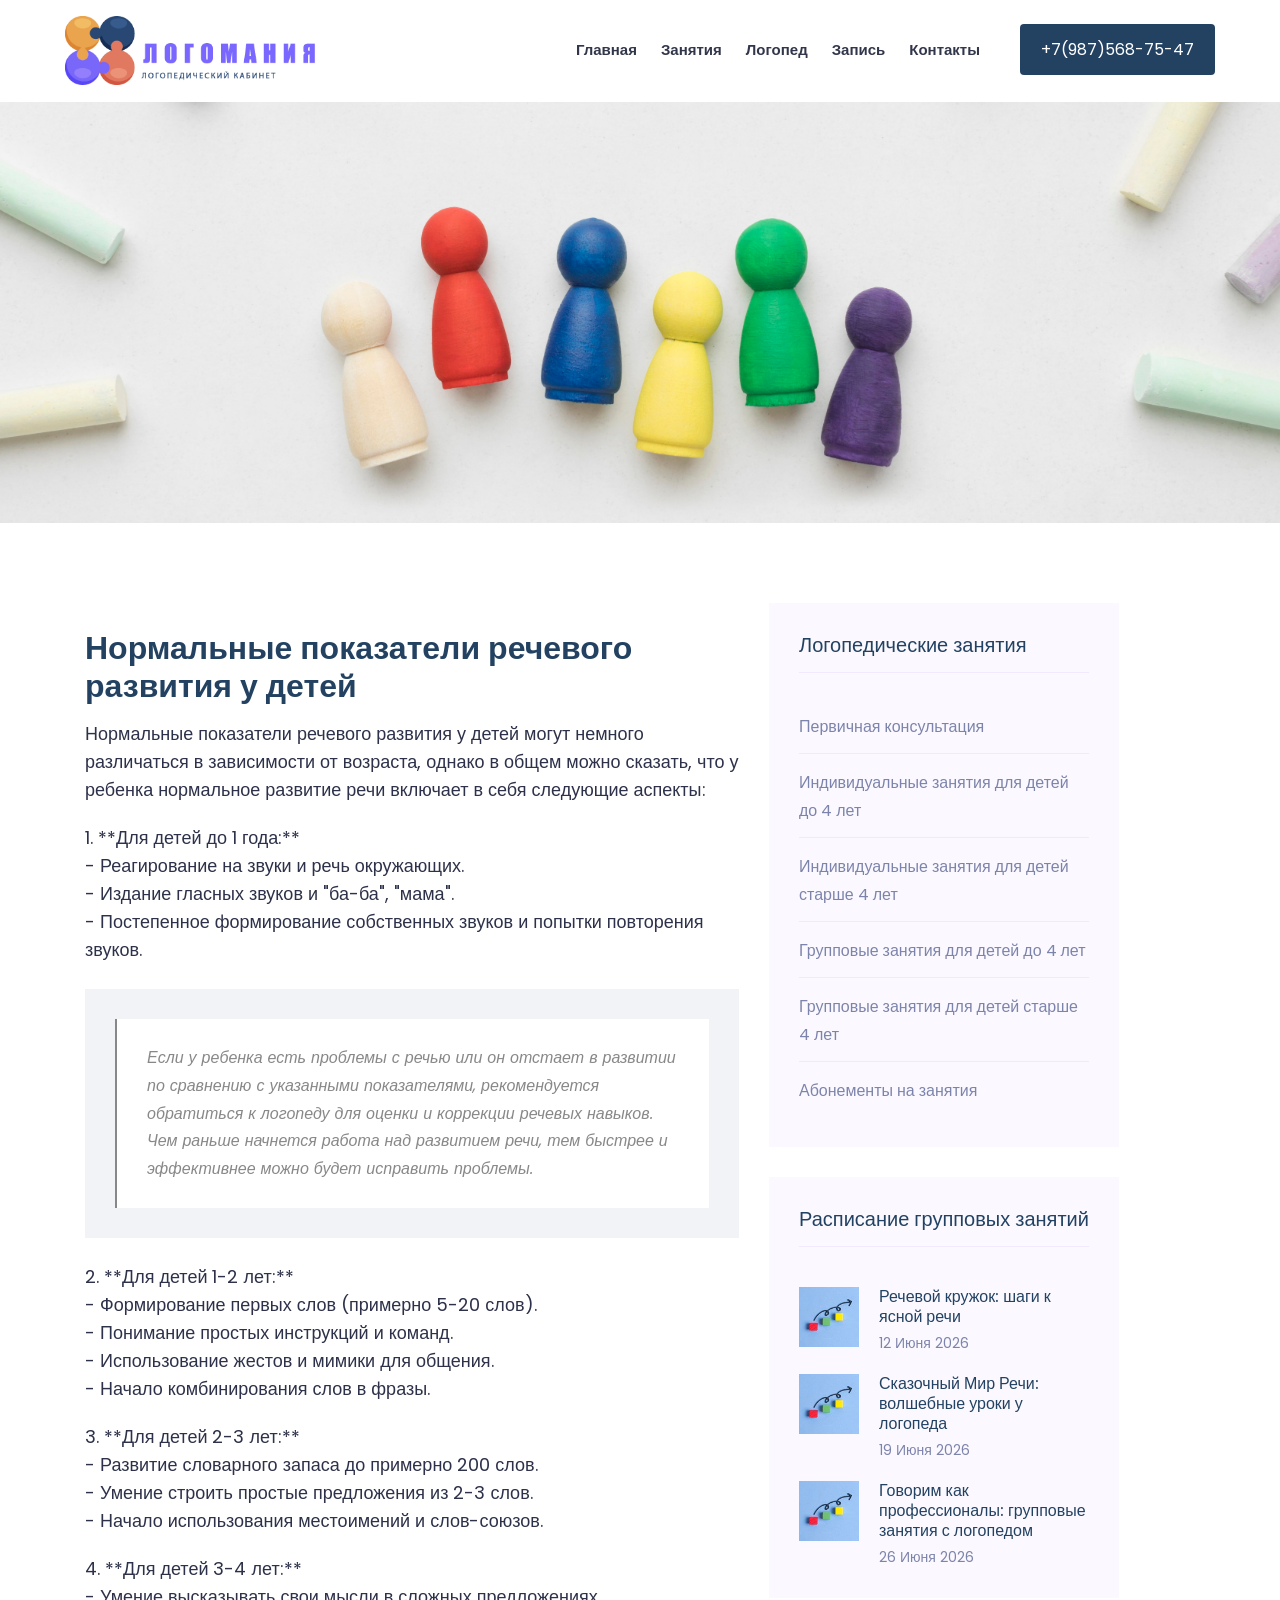
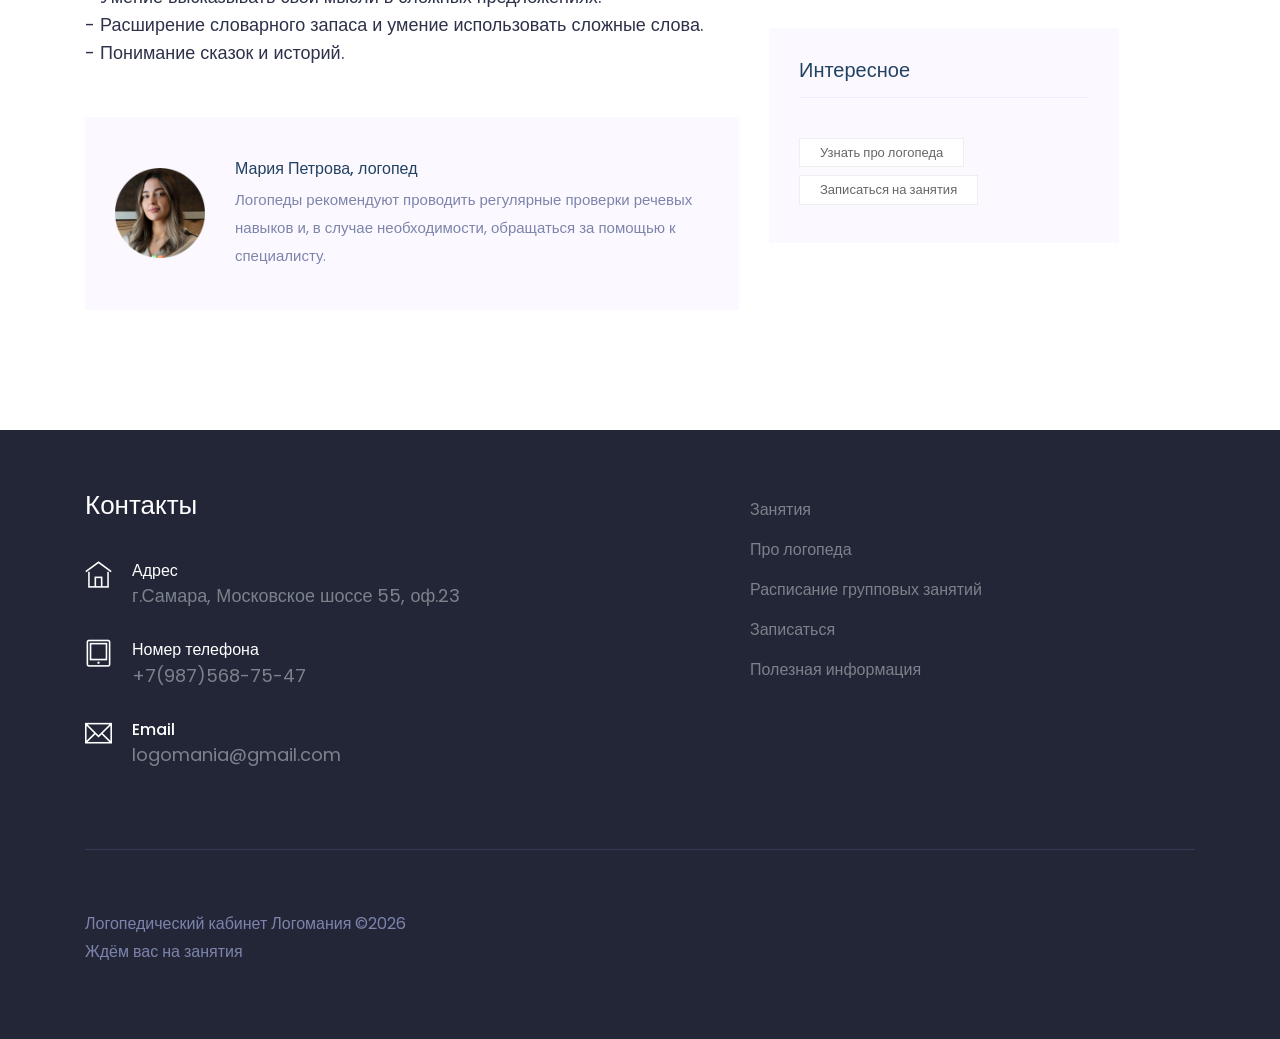
<file: single-blog.html>
<!doctype html>
<html class="no-js" lang="zxx">

<head>
   <meta charset="utf-8">
   <meta http-equiv="x-ua-compatible" content="ie=edge">
   <title>Логомания</title>
   <meta name="description" content="">
   <meta name="viewport" content="width=device-width, initial-scale=1">

   <!-- <link rel="manifest" href="site.webmanifest"> -->
   <link rel="shortcut icon" type="image/x-icon" href="img/favicon.png">
   <!-- Place favicon.ico in the root directory -->

   <!-- CSS here -->
   <link rel="stylesheet" href="css/bootstrap.min.css">
   <link rel="stylesheet" href="css/owl.carousel.min.css">
   <link rel="stylesheet" href="css/magnific-popup.css">
   <link rel="stylesheet" href="css/font-awesome.min.css">
   <link rel="stylesheet" href="css/themify-icons.css">
   <link rel="stylesheet" href="css/nice-select.css">
   <link rel="stylesheet" href="css/flaticon.css">
   <link rel="stylesheet" href="css/gijgo.css">
   <link rel="stylesheet" href="css/animate.css">
   <link rel="stylesheet" href="css/slicknav.css">
   <link rel="stylesheet" href="css/style.css">
   <!-- <link rel="stylesheet" href="css/responsive.css"> -->
</head>

<body>
   <!--[if lte IE 9]>
            <p class="browserupgrade">You are using an <strong>outdated</strong> browser. Please <a href="https://browsehappy.com/">upgrade your browser</a> to improve your experience and security.</p>
        <![endif]-->
    <!-- header-start -->
    <header>
        <div class="header-area ">
            <div id="sticky-header" class="main-header-area">
                <div class="container-fluid">
                    <div class="row">
                        <div class="col-lg-12">
                            <div class="header_wrap d-flex justify-content-between align-items-center">
                                <div class="header_left">
                                    <div class="logo">
                                        <a href="index.html">
                                            <img src="img/logo-g.png" alt="">
                                        </a>
                                    </div>
                                </div>
                                <div class="header_right d-flex align-items-center">
                                    <div class="main-menu  d-none d-lg-block">
                                        <nav>
                                            <ul id="navigation">
                                                <li><a  href="index.html">Главная</a></li>
                                                <li><a href="Courses.html">Занятия</a></li>
                                                <li><a href="index.html#info">Логопед</a>
                                                </li>
                                                <li><a href="index.html#info2">Запись</a></li>
                                                <li><a href="#info3">Контакты</a></li>
                                            </ul>
                                        </nav>
                                    </div>
                                    <div class="Appointment">
                                        <div class="book_btn d-none d-lg-block">
                                            <a data-scroll-nav='1' href="#">+7(987)568-75-47</a>
                                        </div>
                                    </div>
                                </div>
                            </div>
                        </div>
                        <div class="col-12">
                            <div class="mobile_menu d-block d-lg-none"></div>
                        </div>
                    </div>
                </div>
            </div>
        </div>
    </header>
  <!-- header-end -->

  <!-- bradcam_area_start  -->
  <div class="bradcam_area breadcam_bg">
      <div class="container">
          <div class="row">
              <div class="col-xl-12">
                  <div class="bradcam_text">
                  </div>
              </div>
          </div>
      </div>
  </div>
  <!-- bradcam_area_end  -->
   <!--================Blog Area =================-->
<section class="blog_area single-post-area section-padding">
<div class="container">
<div class="row">
<div class="col-lg-8 posts-list">
<div class="single-post">
<div class="blog_details">
<h2>Нормальные показатели речевого развития у детей
</h2>
<p class="excert">
Нормальные показатели речевого развития у детей могут немного различаться в зависимости от возраста, однако в общем можно сказать, что у ребенка нормальное развитие речи включает в себя следующие аспекты:

</p>
<p>
1. **Для детей до 1 года:**<br>
- Реагирование на звуки и речь окружающих.<br>
- Издание гласных звуков и "ба-ба", "мама".<br>
- Постепенное формирование собственных звуков и попытки повторения звуков.
</p>
<div class="quote-wrapper">
<div class="quotes">
Если у ребенка есть проблемы с речью или он отстает в развитии по сравнению с указанными показателями, рекомендуется обратиться к логопеду для оценки и коррекции речевых навыков. Чем раньше начнется работа над развитием речи, тем быстрее и эффективнее можно будет исправить проблемы.
</div>
</div>
<p>
2. **Для детей 1-2 лет:**<br>
- Формирование первых слов (примерно 5-20 слов).<br>
- Понимание простых инструкций и команд.<br>
- Использование жестов и мимики для общения.<br>
- Начало комбинирования слов в фразы.
</p>
<p>
3. **Для детей 2-3 лет:**<br>
- Развитие словарного запаса до примерно 200 слов.<br>
- Умение строить простые предложения из 2-3 слов.<br>
- Начало использования местоимений и слов-союзов.
</p>
<p>
4. **Для детей 3-4 лет:**<br>
- Умение высказывать свои мысли в сложных предложениях.<br>
- Расширение словарного запаса и умение использовать сложные слова.<br>
- Понимание сказок и историй.
</p>
</div>
</div>
<div class="blog-author">
<div class="media align-items-center">
<img src="img/blog/author.png" alt="">
<div class="media-body">
<a href="#">
<h4>Мария Петрова, логопед</h4>
</a>
<p>Логопеды рекомендуют проводить регулярные проверки речевых навыков и, в случае необходимости, обращаться за помощью к специалисту.</p>
</div>
</div>
</div>
</div>
<div class="col-lg-4">
<div class="blog_right_sidebar">
<aside class="single_sidebar_widget post_category_widget">
<h4 class="widget_title">Логопедические занятия</h4>
<ul class="list cat-list">
<li>
<a href="Courses.html" class="d-flex">
<p>Первичная консультация</p>
</a>
</li>
<li>
<a href="Courses.html" class="d-flex">
<p>Индивидуальные занятия для детей до 4 лет</p>
</a>
</li>
<li>
<a href="Courses.html" class="d-flex">
<p>Индивидуальные занятия для детей старше 4 лет</p>
</a>
</li>
<li>
<a href="Courses.html" class="d-flex">
<p>Групповые занятия для детей до 4 лет</p>
</a>
</li>
<li>
<a href="Courses.html" class="d-flex">
<p>Групповые занятия для детей старше 4 лет</p>
</a>
</li>
<li>
<a href="Courses.html" class="d-flex">
<p>Абонементы на занятия</p>
</a>
</li>
</ul>
</aside>
<aside class="single_sidebar_widget popular_post_widget">
<h3 class="widget_title">Расписание групповых занятий</h3>
<div class="media post_item">
<img src="img/post/post_1.jpg" alt="post">
<div class="media-body">
<h3>Речевой кружок: шаги к ясной речи</h3>
<p>12 Июня 2026</p>
</div>
</div>
<div class="media post_item">
<img src="img/post/post_1.jpg" alt="post">
<div class="media-body">
<h3>Сказочный Мир Речи: волшебные уроки у логопеда</h3>
<p>19 Июня 2026</p>
</div>
</div>
<div class="media post_item">
<img src="img/post/post_1.jpg" alt="post">
<div class="media-body">
<h3>Говорим как профессионалы: групповые занятия с логопедом</h3>
<p>26 Июня 2026</p>
</div>
</div>
</aside>
<aside class="single_sidebar_widget tag_cloud_widget">
<h4 class="widget_title">Интересное</h4>
<ul class="list">
<li>
<a href="index.html#info">Узнать про логопеда</a>
</li>
<li>
<a href="index.html#info2">Записаться на занятия</a>
</li>
</ul>
</aside>
</div>
</div>
</div>
</div>
</section>
   <!--================ Blog Area end =================-->

    <!-- footer start -->
    <a id="info3"></a>
    <a id="info3"></a>
    <footer class="footer">
        <div class="footer_top">
            <div class="container">
                <div class="newsLetter_wrap">
                    <div class="row justify-content-between">
                        <div class="col-md-7">
                            <div class="footer_widget">
                                <h3 class="footer_title">
                                    Контакты
                                </h3>
                        <div>
                        <div class="media contact-info">
                            <span class="contact-info__icon"><i class="ti-home"></i></span>
                            <div class="media-body">
                                <h3>Адрес</h3>
                                <p>г.Самара, Московское шоссе 55, оф.23</p>
                            </div>
                        </div>
                        <div class="media contact-info">
                            <span class="contact-info__icon"><i class="ti-tablet"></i></span>
                            <div class="media-body">
                                <h3>Номер телефона</h3>
                                <p>+7(987)568-75-47</p>
                            </div>
                        </div>
                        <div class="media contact-info">
                            <span class="contact-info__icon"><i class="ti-email"></i></span>
                            <div class="media-body">
                                <h3>Email</h3>
                                <p>logomania@gmail.com</p>
                            </div>
                        </div>
                    </div>
                            </div>
                        </div>
                    <div class="col-md-5">
                        <div class="footer_widget">
                            <!-- <h3 class="footer_title">
                                About Us
                            </h3> -->
                            <ul>
                                <li><a href="Courses.html">Занятия</a></li>
                                <li><a href="index.html#info">Про логопеда</a></li>
                                <li><a href="index.html#info1">Расписание групповых занятий</a></li>
                                <li><a href="index.html#info2">Записаться</a></li>
                                <li><a href="index.html#info4">Полезная информация</a></li>
                            </ul>
                        </div>
                    </div>
                            </div>
                        </div>
                    </div>
                </div>
            </div>
        </div>
        <div class="copy-right_text">
            <div class="container">
                <div class="footer_border"></div>
                <div class="row">
                    <div class="col-xl-12">
                        <p class="copy_right text-center">
                            <p><!-- Link back to Colorlib can't be removed. Template is licensed under CC BY 3.0. -->
  Логопедический кабинет Логомания &copy;<script>document.write(new Date().getFullYear());</script> <br> Ждём вас на занятия 
                    </div>
                </div>
            </div>
        </div>
    </footer>
  <!-- footer end  -->


   <!-- JS here -->
   <script src="js/vendor/modernizr-3.5.0.min.js"></script>
   <script src="js/vendor/jquery-1.12.4.min.js"></script>
   <script src="js/popper.min.js"></script>
   <script src="js/bootstrap.min.js"></script>
   <script src="js/owl.carousel.min.js"></script>
   <script src="js/isotope.pkgd.min.js"></script>
   <script src="js/ajax-form.js"></script>
   <script src="js/waypoints.min.js"></script>
   <script src="js/jquery.counterup.min.js"></script>
   <script src="js/imagesloaded.pkgd.min.js"></script>
   <script src="js/scrollIt.js"></script>
   <script src="js/jquery.scrollUp.min.js"></script>
   <script src="js/wow.min.js"></script>
   <script src="js/nice-select.min.js"></script>
   <script src="js/jquery.slicknav.min.js"></script>
   <script src="js/jquery.magnific-popup.min.js"></script>
   <script src="js/plugins.js"></script>
   <script src="js/gijgo.min.js"></script>

   <!--contact js-->
   <script src="js/contact.js"></script>
   <script src="js/jquery.ajaxchimp.min.js"></script>
   <script src="js/jquery.form.js"></script>
   <script src="js/jquery.validate.min.js"></script>
   <script src="js/mail-script.js"></script>

   <script src="js/main.js"></script>
   <script>
      $('#datepicker').datepicker({
          iconsLibrary: 'fontawesome',
          icons: {
           rightIcon: '<span class="fa fa-caret-down"></span>'
       }
      });
      $('#datepicker2').datepicker({
          iconsLibrary: 'fontawesome',
          icons: {
           rightIcon: '<span class="fa fa-caret-down"></span>'
       }

      });
  </script>
</body>

</html>
</file>
<file: css/themify-icons.css>
@font-face {
	font-family: 'themify';
	src:url('../fonts/themify.eot?-fvbane');
	src:url('../fonts/themify.eot?#iefix-fvbane') format('embedded-opentype'),
		url('../fonts/themify.woff?-fvbane') format('woff'),
		url('../fonts/themify.ttf?-fvbane') format('truetype'),
		url('../fonts/themify.svg?-fvbane#themify') format('svg');
	font-weight: normal;
	font-style: normal;
}

[class^="ti-"], [class*=" ti-"] {
	font-family: 'themify';
	/* speak: none; */
	font-style: normal;
	font-weight: normal;
	font-variant: normal;
	text-transform: none;
	line-height: 1;

	/* Better Font Rendering =========== */
	-webkit-font-smoothing: antialiased;
	-moz-osx-font-smoothing: grayscale;
}

.ti-wand:before {
	content: "\e600";
}
.ti-volume:before {
	content: "\e601";
}
.ti-user:before {
	content: "\e602";
}
.ti-unlock:before {
	content: "\e603";
}
.ti-unlink:before {
	content: "\e604";
}
.ti-trash:before {
	content: "\e605";
}
.ti-thought:before {
	content: "\e606";
}
.ti-target:before {
	content: "\e607";
}
.ti-tag:before {
	content: "\e608";
}
.ti-tablet:before {
	content: "\e609";
}
.ti-star:before {
	content: "\e60a";
}
.ti-spray:before {
	content: "\e60b";
}
.ti-signal:before {
	content: "\e60c";
}
.ti-shopping-cart:before {
	content: "\e60d";
}
.ti-shopping-cart-full:before {
	content: "\e60e";
}
.ti-settings:before {
	content: "\e60f";
}
.ti-search:before {
	content: "\e610";
}
.ti-zoom-in:before {
	content: "\e611";
}
.ti-zoom-out:before {
	content: "\e612";
}
.ti-cut:before {
	content: "\e613";
}
.ti-ruler:before {
	content: "\e614";
}
.ti-ruler-pencil:before {
	content: "\e615";
}
.ti-ruler-alt:before {
	content: "\e616";
}
.ti-bookmark:before {
	content: "\e617";
}
.ti-bookmark-alt:before {
	content: "\e618";
}
.ti-reload:before {
	content: "\e619";
}
.ti-plus:before {
	content: "\e61a";
}
.ti-pin:before {
	content: "\e61b";
}
.ti-pencil:before {
	content: "\e61c";
}
.ti-pencil-alt:before {
	content: "\e61d";
}
.ti-paint-roller:before {
	content: "\e61e";
}
.ti-paint-bucket:before {
	content: "\e61f";
}
.ti-na:before {
	content: "\e620";
}
.ti-mobile:before {
	content: "\e621";
}
.ti-minus:before {
	content: "\e622";
}
.ti-medall:before {
	content: "\e623";
}
.ti-medall-alt:before {
	content: "\e624";
}
.ti-marker:before {
	content: "\e625";
}
.ti-marker-alt:before {
	content: "\e626";
}
.ti-arrow-up:before {
	content: "\e627";
}
.ti-arrow-right:before {
	content: "\e628";
}
.ti-arrow-left:before {
	content: "\e629";
}
.ti-arrow-down:before {
	content: "\e62a";
}
.ti-lock:before {
	content: "\e62b";
}
.ti-location-arrow:before {
	content: "\e62c";
}
.ti-link:before {
	content: "\e62d";
}
.ti-layout:before {
	content: "\e62e";
}
.ti-layers:before {
	content: "\e62f";
}
.ti-layers-alt:before {
	content: "\e630";
}
.ti-key:before {
	content: "\e631";
}
.ti-import:before {
	content: "\e632";
}
.ti-image:before {
	content: "\e633";
}
.ti-heart:before {
	content: "\e634";
}
.ti-heart-broken:before {
	content: "\e635";
}
.ti-hand-stop:before {
	content: "\e636";
}
.ti-hand-open:before {
	content: "\e637";
}
.ti-hand-drag:before {
	content: "\e638";
}
.ti-folder:before {
	content: "\e639";
}
.ti-flag:before {
	content: "\e63a";
}
.ti-flag-alt:before {
	content: "\e63b";
}
.ti-flag-alt-2:before {
	content: "\e63c";
}
.ti-eye:before {
	content: "\e63d";
}
.ti-export:before {
	content: "\e63e";
}
.ti-exchange-vertical:before {
	content: "\e63f";
}
.ti-desktop:before {
	content: "\e640";
}
.ti-cup:before {
	content: "\e641";
}
.ti-crown:before {
	content: "\e642";
}
.ti-comments:before {
	content: "\e643";
}
.ti-comment:before {
	content: "\e644";
}
.ti-comment-alt:before {
	content: "\e645";
}
.ti-close:before {
	content: "\e646";
}
.ti-clip:before {
	content: "\e647";
}
.ti-angle-up:before {
	content: "\e648";
}
.ti-angle-right:before {
	content: "\e649";
}
.ti-angle-left:before {
	content: "\e64a";
}
.ti-angle-down:before {
	content: "\e64b";
}
.ti-check:before {
	content: "\e64c";
}
.ti-check-box:before {
	content: "\e64d";
}
.ti-camera:before {
	content: "\e64e";
}
.ti-announcement:before {
	content: "\e64f";
}
.ti-brush:before {
	content: "\e650";
}
.ti-briefcase:before {
	content: "\e651";
}
.ti-bolt:before {
	content: "\e652";
}
.ti-bolt-alt:before {
	content: "\e653";
}
.ti-blackboard:before {
	content: "\e654";
}
.ti-bag:before {
	content: "\e655";
}
.ti-move:before {
	content: "\e656";
}
.ti-arrows-vertical:before {
	content: "\e657";
}
.ti-arrows-horizontal:before {
	content: "\e658";
}
.ti-fullscreen:before {
	content: "\e659";
}
.ti-arrow-top-right:before {
	content: "\e65a";
}
.ti-arrow-top-left:before {
	content: "\e65b";
}
.ti-arrow-circle-up:before {
	content: "\e65c";
}
.ti-arrow-circle-right:before {
	content: "\e65d";
}
.ti-arrow-circle-left:before {
	content: "\e65e";
}
.ti-arrow-circle-down:before {
	content: "\e65f";
}
.ti-angle-double-up:before {
	content: "\e660";
}
.ti-angle-double-right:before {
	content: "\e661";
}
.ti-angle-double-left:before {
	content: "\e662";
}
.ti-angle-double-down:before {
	content: "\e663";
}
.ti-zip:before {
	content: "\e664";
}
.ti-world:before {
	content: "\e665";
}
.ti-wheelchair:before {
	content: "\e666";
}
.ti-view-list:before {
	content: "\e667";
}
.ti-view-list-alt:before {
	content: "\e668";
}
.ti-view-grid:before {
	content: "\e669";
}
.ti-uppercase:before {
	content: "\e66a";
}
.ti-upload:before {
	content: "\e66b";
}
.ti-underline:before {
	content: "\e66c";
}
.ti-truck:before {
	content: "\e66d";
}
.ti-timer:before {
	content: "\e66e";
}
.ti-ticket:before {
	content: "\e66f";
}
.ti-thumb-up:before {
	content: "\e670";
}
.ti-thumb-down:before {
	content: "\e671";
}
.ti-text:before {
	content: "\e672";
}
.ti-stats-up:before {
	content: "\e673";
}
.ti-stats-down:before {
	content: "\e674";
}
.ti-split-v:before {
	content: "\e675";
}
.ti-split-h:before {
	content: "\e676";
}
.ti-smallcap:before {
	content: "\e677";
}
.ti-shine:before {
	content: "\e678";
}
.ti-shift-right:before {
	content: "\e679";
}
.ti-shift-left:before {
	content: "\e67a";
}
.ti-shield:before {
	content: "\e67b";
}
.ti-notepad:before {
	content: "\e67c";
}
.ti-server:before {
	content: "\e67d";
}
.ti-quote-right:before {
	content: "\e67e";
}
.ti-quote-left:before {
	content: "\e67f";
}
.ti-pulse:before {
	content: "\e680";
}
.ti-printer:before {
	content: "\e681";
}
.ti-power-off:before {
	content: "\e682";
}
.ti-plug:before {
	content: "\e683";
}
.ti-pie-chart:before {
	content: "\e684";
}
.ti-paragraph:before {
	content: "\e685";
}
.ti-panel:before {
	content: "\e686";
}
.ti-package:before {
	content: "\e687";
}
.ti-music:before {
	content: "\e688";
}
.ti-music-alt:before {
	content: "\e689";
}
.ti-mouse:before {
	content: "\e68a";
}
.ti-mouse-alt:before {
	content: "\e68b";
}
.ti-money:before {
	content: "\e68c";
}
.ti-microphone:before {
	content: "\e68d";
}
.ti-menu:before {
	content: "\e68e";
}
.ti-menu-alt:before {
	content: "\e68f";
}
.ti-map:before {
	content: "\e690";
}
.ti-map-alt:before {
	content: "\e691";
}
.ti-loop:before {
	content: "\e692";
}
.ti-location-pin:before {
	content: "\e693";
}
.ti-list:before {
	content: "\e694";
}
.ti-light-bulb:before {
	content: "\e695";
}
.ti-Italic:before {
	content: "\e696";
}
.ti-info:before {
	content: "\e697";
}
.ti-infinite:before {
	content: "\e698";
}
.ti-id-badge:before {
	content: "\e699";
}
.ti-hummer:before {
	content: "\e69a";
}
.ti-home:before {
	content: "\e69b";
}
.ti-help:before {
	content: "\e69c";
}
.ti-headphone:before {
	content: "\e69d";
}
.ti-harddrives:before {
	content: "\e69e";
}
.ti-harddrive:before {
	content: "\e69f";
}
.ti-gift:before {
	content: "\e6a0";
}
.ti-game:before {
	content: "\e6a1";
}
.ti-filter:before {
	content: "\e6a2";
}
.ti-files:before {
	content: "\e6a3";
}
.ti-file:before {
	content: "\e6a4";
}
.ti-eraser:before {
	content: "\e6a5";
}
.ti-envelope:before {
	content: "\e6a6";
}
.ti-download:before {
	content: "\e6a7";
}
.ti-direction:before {
	content: "\e6a8";
}
.ti-direction-alt:before {
	content: "\e6a9";
}
.ti-dashboard:before {
	content: "\e6aa";
}
.ti-control-stop:before {
	content: "\e6ab";
}
.ti-control-shuffle:before {
	content: "\e6ac";
}
.ti-control-play:before {
	content: "\e6ad";
}
.ti-control-pause:before {
	content: "\e6ae";
}
.ti-control-forward:before {
	content: "\e6af";
}
.ti-control-backward:before {
	content: "\e6b0";
}
.ti-cloud:before {
	content: "\e6b1";
}
.ti-cloud-up:before {
	content: "\e6b2";
}
.ti-cloud-down:before {
	content: "\e6b3";
}
.ti-clipboard:before {
	content: "\e6b4";
}
.ti-car:before {
	content: "\e6b5";
}
.ti-calendar:before {
	content: "\e6b6";
}
.ti-book:before {
	content: "\e6b7";
}
.ti-bell:before {
	content: "\e6b8";
}
.ti-basketball:before {
	content: "\e6b9";
}
.ti-bar-chart:before {
	content: "\e6ba";
}
.ti-bar-chart-alt:before {
	content: "\e6bb";
}
.ti-back-right:before {
	content: "\e6bc";
}
.ti-back-left:before {
	content: "\e6bd";
}
.ti-arrows-corner:before {
	content: "\e6be";
}
.ti-archive:before {
	content: "\e6bf";
}
.ti-anchor:before {
	content: "\e6c0";
}
.ti-align-right:before {
	content: "\e6c1";
}
.ti-align-left:before {
	content: "\e6c2";
}
.ti-align-justify:before {
	content: "\e6c3";
}
.ti-align-center:before {
	content: "\e6c4";
}
.ti-alert:before {
	content: "\e6c5";
}
.ti-alarm-clock:before {
	content: "\e6c6";
}
.ti-agenda:before {
	content: "\e6c7";
}
.ti-write:before {
	content: "\e6c8";
}
.ti-window:before {
	content: "\e6c9";
}
.ti-widgetized:before {
	content: "\e6ca";
}
.ti-widget:before {
	content: "\e6cb";
}
.ti-widget-alt:before {
	content: "\e6cc";
}
.ti-wallet:before {
	content: "\e6cd";
}
.ti-video-clapper:before {
	content: "\e6ce";
}
.ti-video-camera:before {
	content: "\e6cf";
}
.ti-vector:before {
	content: "\e6d0";
}
.ti-themify-logo:before {
	content: "\e6d1";
}
.ti-themify-favicon:before {
	content: "\e6d2";
}
.ti-themify-favicon-alt:before {
	content: "\e6d3";
}
.ti-support:before {
	content: "\e6d4";
}
.ti-stamp:before {
	content: "\e6d5";
}
.ti-split-v-alt:before {
	content: "\e6d6";
}
.ti-slice:before {
	content: "\e6d7";
}
.ti-shortcode:before {
	content: "\e6d8";
}
.ti-shift-right-alt:before {
	content: "\e6d9";
}
.ti-shift-left-alt:before {
	content: "\e6da";
}
.ti-ruler-alt-2:before {
	content: "\e6db";
}
.ti-receipt:before {
	content: "\e6dc";
}
.ti-pin2:before {
	content: "\e6dd";
}
.ti-pin-alt:before {
	content: "\e6de";
}
.ti-pencil-alt2:before {
	content: "\e6df";
}
.ti-palette:before {
	content: "\e6e0";
}
.ti-more:before {
	content: "\e6e1";
}
.ti-more-alt:before {
	content: "\e6e2";
}
.ti-microphone-alt:before {
	content: "\e6e3";
}
.ti-magnet:before {
	content: "\e6e4";
}
.ti-line-double:before {
	content: "\e6e5";
}
.ti-line-dotted:before {
	content: "\e6e6";
}
.ti-line-dashed:before {
	content: "\e6e7";
}
.ti-layout-width-full:before {
	content: "\e6e8";
}
.ti-layout-width-default:before {
	content: "\e6e9";
}
.ti-layout-width-default-alt:before {
	content: "\e6ea";
}
.ti-layout-tab:before {
	content: "\e6eb";
}
.ti-layout-tab-window:before {
	content: "\e6ec";
}
.ti-layout-tab-v:before {
	content: "\e6ed";
}
.ti-layout-tab-min:before {
	content: "\e6ee";
}
.ti-layout-slider:before {
	content: "\e6ef";
}
.ti-layout-slider-alt:before {
	content: "\e6f0";
}
.ti-layout-sidebar-right:before {
	content: "\e6f1";
}
.ti-layout-sidebar-none:before {
	content: "\e6f2";
}
.ti-layout-sidebar-left:before {
	content: "\e6f3";
}
.ti-layout-placeholder:before {
	content: "\e6f4";
}
.ti-layout-menu:before {
	content: "\e6f5";
}
.ti-layout-menu-v:before {
	content: "\e6f6";
}
.ti-layout-menu-separated:before {
	content: "\e6f7";
}
.ti-layout-menu-full:before {
	content: "\e6f8";
}
.ti-layout-media-right-alt:before {
	content: "\e6f9";
}
.ti-layout-media-right:before {
	content: "\e6fa";
}
.ti-layout-media-overlay:before {
	content: "\e6fb";
}
.ti-layout-media-overlay-alt:before {
	content: "\e6fc";
}
.ti-layout-media-overlay-alt-2:before {
	content: "\e6fd";
}
.ti-layout-media-left-alt:before {
	content: "\e6fe";
}
.ti-layout-media-left:before {
	content: "\e6ff";
}
.ti-layout-media-center-alt:before {
	content: "\e700";
}
.ti-layout-media-center:before {
	content: "\e701";
}
.ti-layout-list-thumb:before {
	content: "\e702";
}
.ti-layout-list-thumb-alt:before {
	content: "\e703";
}
.ti-layout-list-post:before {
	content: "\e704";
}
.ti-layout-list-large-image:before {
	content: "\e705";
}
.ti-layout-line-solid:before {
	content: "\e706";
}
.ti-layout-grid4:before {
	content: "\e707";
}
.ti-layout-grid3:before {
	content: "\e708";
}
.ti-layout-grid2:before {
	content: "\e709";
}
.ti-layout-grid2-thumb:before {
	content: "\e70a";
}
.ti-layout-cta-right:before {
	content: "\e70b";
}
.ti-layout-cta-left:before {
	content: "\e70c";
}
.ti-layout-cta-center:before {
	content: "\e70d";
}
.ti-layout-cta-btn-right:before {
	content: "\e70e";
}
.ti-layout-cta-btn-left:before {
	content: "\e70f";
}
.ti-layout-column4:before {
	content: "\e710";
}
.ti-layout-column3:before {
	content: "\e711";
}
.ti-layout-column2:before {
	content: "\e712";
}
.ti-layout-accordion-separated:before {
	content: "\e713";
}
.ti-layout-accordion-merged:before {
	content: "\e714";
}
.ti-layout-accordion-list:before {
	content: "\e715";
}
.ti-ink-pen:before {
	content: "\e716";
}
.ti-info-alt:before {
	content: "\e717";
}
.ti-help-alt:before {
	content: "\e718";
}
.ti-headphone-alt:before {
	content: "\e719";
}
.ti-hand-point-up:before {
	content: "\e71a";
}
.ti-hand-point-right:before {
	content: "\e71b";
}
.ti-hand-point-left:before {
	content: "\e71c";
}
.ti-hand-point-down:before {
	content: "\e71d";
}
.ti-gallery:before {
	content: "\e71e";
}
.ti-face-smile:before {
	content: "\e71f";
}
.ti-face-sad:before {
	content: "\e720";
}
.ti-credit-card:before {
	content: "\e721";
}
.ti-control-skip-forward:before {
	content: "\e722";
}
.ti-control-skip-backward:before {
	content: "\e723";
}
.ti-control-record:before {
	content: "\e724";
}
.ti-control-eject:before {
	content: "\e725";
}
.ti-comments-smiley:before {
	content: "\e726";
}
.ti-brush-alt:before {
	content: "\e727";
}
.ti-youtube:before {
	content: "\e728";
}
.ti-vimeo:before {
	content: "\e729";
}
.ti-twitter:before {
	content: "\e72a";
}
.ti-time:before {
	content: "\e72b";
}
.ti-tumblr:before {
	content: "\e72c";
}
.ti-skype:before {
	content: "\e72d";
}
.ti-share:before {
	content: "\e72e";
}
.ti-share-alt:before {
	content: "\e72f";
}
.ti-rocket:before {
	content: "\e730";
}
.ti-pinterest:before {
	content: "\e731";
}
.ti-new-window:before {
	content: "\e732";
}
.ti-microsoft:before {
	content: "\e733";
}
.ti-list-ol:before {
	content: "\e734";
}
.ti-linkedin:before {
	content: "\e735";
}
.ti-layout-sidebar-2:before {
	content: "\e736";
}
.ti-layout-grid4-alt:before {
	content: "\e737";
}
.ti-layout-grid3-alt:before {
	content: "\e738";
}
.ti-layout-grid2-alt:before {
	content: "\e739";
}
.ti-layout-column4-alt:before {
	content: "\e73a";
}
.ti-layout-column3-alt:before {
	content: "\e73b";
}
.ti-layout-column2-alt:before {
	content: "\e73c";
}
.ti-instagram:before {
	content: "\e73d";
}
.ti-google:before {
	content: "\e73e";
}
.ti-github:before {
	content: "\e73f";
}
.ti-flickr:before {
	content: "\e740";
}
.ti-facebook:before {
	content: "\e741";
}
.ti-dropbox:before {
	content: "\e742";
}
.ti-dribbble:before {
	content: "\e743";
}
.ti-apple:before {
	content: "\e744";
}
.ti-android:before {
	content: "\e745";
}
.ti-save:before {
	content: "\e746";
}
.ti-save-alt:before {
	content: "\e747";
}
.ti-yahoo:before {
	content: "\e748";
}
.ti-wordpress:before {
	content: "\e749";
}
.ti-vimeo-alt:before {
	content: "\e74a";
}
.ti-twitter-alt:before {
	content: "\e74b";
}
.ti-tumblr-alt:before {
	content: "\e74c";
}
.ti-trello:before {
	content: "\e74d";
}
.ti-stack-overflow:before {
	content: "\e74e";
}
.ti-soundcloud:before {
	content: "\e74f";
}
.ti-sharethis:before {
	content: "\e750";
}
.ti-sharethis-alt:before {
	content: "\e751";
}
.ti-reddit:before {
	content: "\e752";
}
.ti-pinterest-alt:before {
	content: "\e753";
}
.ti-microsoft-alt:before {
	content: "\e754";
}
.ti-linux:before {
	content: "\e755";
}
.ti-jsfiddle:before {
	content: "\e756";
}
.ti-joomla:before {
	content: "\e757";
}
.ti-html5:before {
	content: "\e758";
}
.ti-flickr-alt:before {
	content: "\e759";
}
.ti-email:before {
	content: "\e75a";
}
.ti-drupal:before {
	content: "\e75b";
}
.ti-dropbox-alt:before {
	content: "\e75c";
}
.ti-css3:before {
	content: "\e75d";
}
.ti-rss:before {
	content: "\e75e";
}
.ti-rss-alt:before {
	content: "\e75f";
}
</file>
<file: css/nice-select.css>
.nice-select {
  -webkit-tap-highlight-color: transparent;
  background-color: #fff;
  border-radius: 5px;
  border: solid 1px #e8e8e8;
  box-sizing: border-box;
  clear: both;
  cursor: pointer;
  display: block;
  float: left;
  font-family: inherit;
  font-size: 14px;
  font-weight: normal;
  height: 42px;
  line-height: 40px;
  outline: none;
  padding-left: 18px;
  padding-right: 30px;
  position: relative;
  text-align: left !important;
  -webkit-transition: all 0.2s ease-in-out;
  transition: all 0.2s ease-in-out;
  -webkit-user-select: none;
     -moz-user-select: none;
      -ms-user-select: none;
          user-select: none;
  white-space: nowrap;
  width: auto; }
  .nice-select:hover {
    border-color: #dbdbdb; }
  .nice-select:active, .nice-select.open, .nice-select:focus {
    border-color: #999; }


  .nice-select.disabled {
    border-color: #ededed;
    color: #999;
    pointer-events: none; }
    .nice-select.disabled:after {
      border-color: #cccccc; }
  .nice-select.wide {
    width: 100%; }
    .nice-select.wide .list {
      left: 0 !important;
      right: 0 !important; }
  .nice-select.right {
    float: right; }
    .nice-select.right .list {
      left: auto;
      right: 0; }
  .nice-select.small {
    font-size: 12px;
    height: 36px;
    line-height: 34px; }
    .nice-select.small:after {
      height: 4px;
      width: 4px; }
    .nice-select.small .option {
      line-height: 34px;
      min-height: 34px; }
  .nice-select .list {
    background-color: #fff;
    border-radius: 5px;
    box-shadow: 0 0 0 1px rgba(68, 68, 68, 0.11);
    box-sizing: border-box;
    margin-top: 4px;
    opacity: 0;
    overflow: hidden;
    padding: 0;
    pointer-events: none;
    position: absolute;
    top: 100%;
    left: 0;
    -webkit-transform-origin: 50% 0;
        -ms-transform-origin: 50% 0;
            transform-origin: 50% 0;
    -webkit-transform: scale(0.75) translateY(-21px);
        -ms-transform: scale(0.75) translateY(-21px);
            transform: scale(0.75) translateY(-21px);
    -webkit-transition: all 0.2s cubic-bezier(0.5, 0, 0, 1.25), opacity 0.15s ease-out;
    transition: all 0.2s cubic-bezier(0.5, 0, 0, 1.25), opacity 0.15s ease-out;
    z-index: 9; }
    .nice-select .list:hover .option:not(:hover) {
      background-color: transparent !important; }
  .nice-select .option {
    cursor: pointer;
    font-weight: 400;
    line-height: 40px;
    list-style: none;
    min-height: 40px;
    outline: none;
    padding-left: 18px;
    padding-right: 29px;
    text-align: left;
    -webkit-transition: all 0.2s;
    transition: all 0.2s; }
    .nice-select .option:hover, .nice-select .option.focus, .nice-select .option.selected.focus {
      background-color: #f6f6f6; }
    .nice-select .option.selected {
      font-weight: bold; }
    .nice-select .option.disabled {
      background-color: transparent;
      color: #999;
      cursor: default; }

.no-csspointerevents .nice-select .list {
  display: none; }

.no-csspointerevents .nice-select.open .list {
  display: block; }





  /* ,,,,,,,,,,,,,,,, */


  .nice-select:after {
    content: "\e64b";
    display: block;
    height: 5px;
    margin-top: -5px;
    pointer-events: none;
    position: absolute;
    right: 30px;
    top: 8px;
    transition: all 0.15s ease-in-out;
    width: 5px;
    font-family: 'themify';
    color: #ddd; }

    .nice-select.open:after {
 }
    .nice-select.open .list {
      opacity: 1;
      pointer-events: auto;
      -webkit-transform: scale(1) translateY(0);
          -ms-transform: scale(1) translateY(0);
              transform: scale(1) translateY(0); }
</file>
<file: css/flaticon.css>
/*
  	Flaticon icon font: Flaticon
  	Creation date: 20/01/2020 08:08
  	*/

@font-face {
  font-family: "Flaticon";
  src: url("../fonts/Flaticon.eot");
  src: url("../fonts/Flaticon.eot?#iefix") format("embedded-opentype"),
       url("../fonts/Flaticon.woff2") format("woff2"),
       url("../fonts/Flaticon.woff") format("woff"),
       url("../fonts/Flaticon.ttf") format("truetype"),
       url("../fonts/Flaticon.svg#Flaticon") format("svg");
  font-weight: normal;
  font-style: normal;
}

@media screen and (-webkit-min-device-pixel-ratio:0) {
  @font-face {
    font-family: "Flaticon";
    src: url("../fonts/Flaticon.svg#Flaticon") format("svg");
  }
}

[class^="flaticon-"]:before, [class*=" flaticon-"]:before,
[class^="flaticon-"]:after, [class*=" flaticon-"]:after {   
  font-family: Flaticon;
font-style: normal;
}

.flaticon-left-arrow:before { content: "\f100"; }
.flaticon-right-arrow:before { content: "\f101"; }
.flaticon-school:before { content: "\f102"; }
.flaticon-error:before { content: "\f103"; }
.flaticon-book:before { content: "\f104"; }
.flaticon-lab:before { content: "\f105"; }
.flaticon-clock:before { content: "\f106"; }
.flaticon-calendar:before { content: "\f107"; }
.flaticon-placeholder:before { content: "\f108"; }
.flaticon-calendar-1:before { content: "\f109"; }
.flaticon-comment:before { content: "\f10a"; }
</file>
<file: css/gijgo.css>
.gj-button {
    background-color: #f5f5f5;
    border: 1px solid #ddd;
    color: #000;
    border-radius: 3px;
    padding: 6px 10px;
    cursor: pointer;
}

.gj-unselectable {
    -webkit-touch-callout: none;
    -webkit-user-select: none;
    -khtml-user-select: none;
    -moz-user-select: none;
    -ms-user-select: none;
    user-select: none;
}

.gj-row {
    display: -webkit-box;
    display: -ms-flexbox;
    display: flex;
    -ms-flex-wrap: wrap;
    flex-wrap: wrap;
}

.gj-margin-left-5 {
    margin-left: 5px;
}

.gj-margin-left-10 {
    margin-left: 10px;
}

.gj-width-full {
    width: 100%;
}

.gj-cursor-pointer {
    cursor: pointer;
}

.gj-text-align-center {
    text-align: center;
}

.gj-font-size-16 {
    font-size: 16px;
}

.gj-hidden {
    display: none;
}

/** Material Design */
.gj-button-md {
    background: 0 0;
    border: none;
    border-radius: 2px;
    color: rgba(0, 0, 0, 0.87);
    position: relative;
    height: 36px;
    margin: 0;
    min-width: 64px;
    padding: 0 16px;
    display: inline-block;
    font-family: "Roboto","Helvetica","Arial",sans-serif;
    font-size: 1rem;
    font-weight: 500;
    text-transform: uppercase;
    letter-spacing: 0;
    overflow: hidden;
    will-change: box-shadow;
    transition: box-shadow .2s cubic-bezier(.4,0,1,1),background-color .2s cubic-bezier(.4,0,.2,1),color .2s cubic-bezier(.4,0,.2,1);
    outline: none;
    cursor: pointer;
    text-decoration: none;
    text-align: center;
    line-height: 36px;
    vertical-align: middle;
    overflow: hidden;
    -webkit-user-select: none;
    -moz-user-select: none;
    -ms-user-select: none;
    user-select: none;
}

.gj-button-md:hover {
    background-color: rgba(158,158,158,.2);
}

.gj-button-md:disabled {
    color: rgba(0,0,0,.26);
    background: 0 0;
}

.gj-button-md .material-icons,
.gj-button-md .gj-icon {
    vertical-align: middle;
    /*font-size: 1.3rem;
    margin-right: 4px;*/
}

.gj-button-md.gj-button-md-icon {
    width: 24px;
    height: 31px;
    min-width: 24px;
    padding: 0px;
    display: table;
}

.gj-button-md.gj-button-md-icon .material-icons,
.gj-button-md.gj-button-md-icon .gj-icon {
    display: table-cell;
    margin-right: 0px;
    width: 24px;
    height: 24px;
}

.gj-button-md.active {
    background-color: rgba(158,158,158,.4);
}

.gj-button-md-group {
    position: relative;
    display: inline-block;
    vertical-align: middle;
}

.gj-textbox-md {
    border: none;
    border-bottom: 1px solid rgba(0,0,0,.42);
    display: block;
    font-family: "Helvetica","Arial",sans-serif;
    font-size: 16px;
    line-height: 16px;
    padding: 4px 0px;
    margin: 0;
    width: 100%;
    background: 0 0;
    text-align: left;
    color: rgba(0,0,0,.87);
}

.gj-textbox-md:focus,
.gj-textbox-md:active {
    border-bottom: 2px solid rgba(0,0,0,.42);
    outline: none;
}

.gj-textbox-md::placeholder {
    color: #8e8e8e;
}

.gj-textbox-md:-ms-input-placeholder {
    color: #8e8e8e;
}

.gj-textbox-md::-ms-input-placeholder {
    color: #8e8e8e;
}

.gj-md-spacer-24 {
    min-width: 24px;
    width: 24px;
    display: inline-block;
}

.gj-md-spacer-32 {
    min-width: 32px;
    width: 32px;
    display: inline-block;
}

.gj-modal {
    position: fixed;
    top: 0;
    right: 0;
    bottom: 0;
    left: 0;
    z-index: 1203;
    display: none;
    overflow: hidden;
    -webkit-overflow-scrolling: touch;
    outline: 0;
    background-color: rgba(0, 0, 0, 0.54118);
    transition: 200ms ease opacity;
    will-change: opacity;
}

/* List */
ul.gj-list li [data-role="wrapper"] {
    display: table;
    width: 100%;
}

ul.gj-list li [data-role="checkbox"] {
    display: table-cell;
    vertical-align:middle;
    text-align:center;
}

ul.gj-list li [data-role="image"] {
    display: table-cell;
    vertical-align:middle;
    text-align:center;
}

ul.gj-list li [data-role="display"] {
    display: table-cell;
    vertical-align:middle;
    cursor: pointer;
}

ul.gj-list li [data-role="display"]:empty:before {
  content: "\200b"; /* unicode zero width space character */
}

/* List - Bootstrap */
ul.gj-list-bootstrap {
    padding-left: 0px;
    margin-bottom: 0px;
}

ul.gj-list-bootstrap li {
    padding: 0px;
}

ul.gj-list-bootstrap li [data-role="wrapper"] {
    padding: 0px 10px;
}

ul.gj-list-bootstrap li [data-role="checkbox"] {
    width: 24px;
    padding: 3px;
}

ul.gj-list-bootstrap li [data-role="image"] {
    width: 24px;
    height: 24px;
}

ul.gj-list-bootstrap li [data-role="display"] {
    padding: 8px 0px 8px 4px;
}

.list-group-item.active ul li, .list-group-item.active:focus ul li, .list-group-item.active:hover ul li {
    text-shadow: none;
    color:initial;
}

/* List - Material Design */
ul.gj-list-md {
    padding: 0px;
    list-style: none;
    list-style-type: none;
    line-height: 24px;
    letter-spacing: 0;
    color: #616161; /* Gray 700 */
}

ul.gj-list-md li {
    display: list-item;
    list-style-type: none;
    padding: 0px;
    min-height: unset;
    box-sizing: border-box;
    align-items: center;
    cursor: default;
    overflow: hidden;

    font-family: "Roboto","Helvetica","Arial",sans-serif;
    font-size: 16px;
    font-weight: 400;
    letter-spacing: .04em;
    line-height: 1;
    
    -webkit-flex-direction: row;
    -ms-flex-direction: row;
    flex-direction: row;
    -webkit-flex-wrap: nowrap;
    -ms-flex-wrap: nowrap;
    flex-wrap: nowrap;
}

ul.gj-list-md li [data-role="checkbox"] {
    height: 24px;
    width: 24px;
}

ul.gj-list-md li [data-role="image"] {
    height: 24px;
    width: 24px;
}

ul.gj-list-md li [data-role="display"] {
    padding: 8px 0px 8px 5px;
    order: 0;
    flex-grow: 2;
    text-decoration: none;
    box-sizing: border-box;
    align-items: center;
    text-align: left;
    color: rgba(0,0,0,.87);
}

ul.gj-list-md li.disabled>[data-role="wrapper"]>[data-role="display"] {
    color: #9E9E9E; /* Gray 500 */
}

.gj-list-md-active {
    background: #e0e0e0;
    color: #3f51b5;
}


/* Picker */
.gj-picker {
    position: absolute;
    z-index: 1203;
    background-color: #fff;
}

.gj-picker .selected {
    color: #fff;
}

/* Material Design */
.gj-picker-md {
    font-family: "Roboto","Helvetica","Arial",sans-serif;
    font-size: 16px;
    font-weight: 400;
    letter-spacing: .04em;
    line-height: 1;
    color: rgba(0,0,0,.87);
    border: 1px solid #E0E0E0;
}

.gj-modal .gj-picker-md {
    border: 0px;
}

.gj-picker-md [role="header"] {
    color: rgba(255, 255, 255, 0.54);
    display: flex;
    background: #2196f3;
    align-items: baseline;
    user-select: none;
    justify-content: center;
}

.gj-picker-md [role="footer"] {
    float: right;
    padding: 10px;
}

.gj-picker-md [role="footer"] button.gj-button-md {
    color: #2196f3;
    font-weight: bold;
    font-size: 13px;
}

/* Bootstrap */
.gj-picker-bootstrap {
    border-radius: 4px;
    border: 1px solid #E0E0E0;
}

.gj-picker-bootstrap .selected {
    color: #888;
}

.gj-picker-bootstrap [role="header"] {
    background: #eee;
    color: #AAA;
}
@font-face {
    font-family: 'gijgo-material';
    src: url('../fonts/gijgo-material.eot?235541');
    src: url('../fonts/gijgo-material.eot?235541#iefix') format('embedded-opentype'), url('../fonts/gijgo-material.ttf?235541') format('truetype'), url('../fonts/gijgo-material.woff?235541') format('woff'), url('../fonts/gijgo-material.svg?235541#gijgo-material') format('svg');
    font-weight: normal;
    font-style: normal;
}

.gj-icon {
    /* use !important to prevent issues with browser extensions that change fonts */
    font-family: 'gijgo-material' !important;
    font-size: 24px;
    speak: none;
    font-style: normal;
    font-weight: normal;
    font-variant: normal;
    text-transform: none;
    line-height: 1;
    /* Enable Ligatures ================ */
    letter-spacing: 0;
    -webkit-font-feature-settings: "liga";
    -moz-font-feature-settings: "liga=1";
    -moz-font-feature-settings: "liga";
    -ms-font-feature-settings: "liga" 1;
    font-feature-settings: "liga";
    -webkit-font-variant-ligatures: discretionary-ligatures;
    font-variant-ligatures: discretionary-ligatures;
    /* Better Font Rendering =========== */
    -webkit-font-smoothing: antialiased;
    -moz-osx-font-smoothing: grayscale;
}

.gj-icon.undo:before {
    content: "\e900";
}

.gj-icon.vertical-align-top:before {
    content: "\e901";
}

.gj-icon.vertical-align-center:before {
    content: "\e902";
}

.gj-icon.vertical-align-bottom:before {
    content: "\e903";
}

.gj-icon.arrow-dropup:before {
    content: "\e904";
}

.gj-icon.clock:before {
    content: "\e905";
}

.gj-icon.refresh:before {
    content: "\e906";
}

.gj-icon.last-page:before {
    content: "\e907";
}

.gj-icon.first-page:before {
    content: "\e908";
}

.gj-icon.cancel:before {
    content: "\e909";
}

.gj-icon.clear:before {
    content: "\e90a";
}

.gj-icon.check-circle:before {
    content: "\e90b";
}

.gj-icon.delete:before {
    content: "\e90c";
}

.gj-icon.arrow-upward:before {
    content: "\e90d";
}

.gj-icon.arrow-forward:before {
    content: "\e90e";
}

.gj-icon.arrow-downward:before {
    content: "\e90f";
}

.gj-icon.arrow-back:before {
    content: "\e910";
}

.gj-icon.list-numbered:before {
    content: "\e911";
}

.gj-icon.list-bulleted:before {
    content: "\e912";
}

.gj-icon.indent-increase:before {
    content: "\e913";
}

.gj-icon.indent-decrease:before {
    content: "\e914";
}

.gj-icon.redo:before {
    content: "\e915";
}

.gj-icon.align-right:before {
    content: "\e916";
}

.gj-icon.align-left:before {
    content: "\e917";
}

.gj-icon.align-justify:before {
    content: "\e918";
}

.gj-icon.align-center:before {
    content: "\e919";
}

.gj-icon.strikethrough:before {
    content: "\e91a";
}

.gj-icon.italic:before {
    content: "\e91b";
}

.gj-icon.underlined:before {
    content: "\e91c";
}

.gj-icon.bold:before {
    content: "\e91d";
}

.gj-icon.arrow-dropdown:before {
    content: "\e91e";
}

.gj-icon.done:before {
    content: "\e91f";
}

.gj-icon.pencil:before {
    content: "\e920";
}

.gj-icon.minus:before {
    content: "\e921";
}

.gj-icon.plus:before {
    content: "\e922";
}

.gj-icon.chevron-up:before {
    content: "\e923";
}

.gj-icon.chevron-right:before {
    content: "\e924";
}

.gj-icon.chevron-down:before {
    content: "\e925";
}

.gj-icon.chevron-left:before {
    content: "\e926";
}

.gj-icon.event:before {
    content: "\e927";
}
.gj-draggable {
    cursor: move;
}
.gj-resizable-handle {
    position: absolute;
    font-size: 0.1px;
    display: block;
    -ms-touch-action: none;
    touch-action: none;
    z-index: 1203;
}

.gj-resizable-n {
    cursor: n-resize;
    height: 7px;
    width: 100%;
    top: -5px;
    left: 0;
}
.gj-resizable-e {
    cursor: e-resize;
    width: 7px;
    right: -5px;
    top: 0;
    height: 100%;
}
.gj-resizable-s {
    cursor: s-resize;
    height: 7px;
    width: 100%;
    bottom: -5px;
    left: 0;
}
.gj-resizable-w {
	cursor: w-resize;
	width: 7px;
	left: -5px;
	top: 0;
	height: 100%;
}
.gj-resizable-se {
	cursor: se-resize;
	width: 12px;
	height: 12px;
	right: 1px;
	bottom: 1px;
}
.gj-resizable-sw {
	cursor: sw-resize;
	width: 9px;
	height: 9px;
	left: -5px;
	bottom: -5px;
}
.gj-resizable-nw {
	cursor: nw-resize;
	width: 9px;
	height: 9px;
	left: -5px;
	top: -5px;
}
.gj-resizable-ne {
	cursor: ne-resize;
	width: 9px;
	height: 9px;
	right: -5px;
	top: -5px;
}

.gj-dialog-footer {
    position: absolute;
    bottom: 0px;
    width: 100%;
    margin-top: 0px;
}

.gj-dialog-scrollable [data-role="body"] {
    overflow-x: hidden;
    overflow-y: scroll;
}

/** Bootstrap 3 **/
.gj-dialog-bootstrap {
    overflow: hidden;
    z-index: 1202;
}

.gj-dialog-bootstrap [data-role="title"] {
    display: inline;
}
.gj-dialog-bootstrap [data-role="close"] {
    line-height: 1.42857143;
}

/** Bootstrap 4 **/
.gj-dialog-bootstrap4 {
    overflow: hidden;
    z-index: 1202;
}

.gj-dialog-bootstrap4 [data-role="title"] {
    display: inline;
}
.gj-dialog-bootstrap4 [data-role="close"] {
    line-height: 1.5;
}

/** Material Design **/
.gj-dialog-md {
    background-color: #FFF;
    overflow: hidden;
    border: none;
    box-shadow: 0 11px 15px -7px rgba(0,0,0,.2), 0 24px 38px 3px rgba(0,0,0,.14), 0 9px 46px 8px rgba(0,0,0,.12);
    box-sizing: border-box;
    position: relative;
    display: -webkit-box;
    display: -webkit-flex;
    display: -ms-flexbox;
    display: flex;
    -webkit-box-orient: vertical;
    -webkit-box-direction: normal;
    -webkit-flex-direction: column;
    -ms-flex-direction: column;
    flex-direction: column;
    -webkit-background-clip: padding-box;
    background-clip: padding-box;
    outline: 0;
    z-index: 1202;
}

.gj-dialog-md-header {
    padding: 24px 24px 0px 24px;
    font-family: "Roboto","Helvetica","Arial",sans-serif;
}

.gj-dialog-md-title {
    margin: 0;
    font-weight: 400;
    display: inline;
    line-height: 28px;
    font-size: 20px;
}

.gj-dialog-md-close {
    -webkit-appearance: none;
    padding: 0;
    cursor: pointer;
    background: 0 0;
    border: 0;
    float: right;
    line-height: 28px;
    font-size: 28px;
}

.gj-dialog-md-body {
    padding: 20px 24px 24px 24px;
    color: rgba(0,0,0,.54);
    font-family: "Helvetica","Arial",sans-serif;
    font-size: 14px;
    font-weight: 400;
    line-height: 20px;
}

.gj-dialog-md-footer {
    padding: 8px 8px 8px 24px;
    display: -webkit-flex;
    display: -ms-flexbox;
    display: flex;
    -webkit-flex-direction: row-reverse;
    -ms-flex-direction: row-reverse;
    flex-direction: row-reverse;
    -webkit-flex-wrap: wrap;
    -ms-flex-wrap: wrap;
    flex-wrap: wrap;

    box-sizing: border-box;
}

.gj-dialog-md-footer>*:first-child {
    margin-right: 0;
}

.gj-dialog-md-footer>* {
    margin-right: 8px;
    height: 36px;
}
DIV.gj-grid-wrapper {
    margin: auto;
    position: relative;
    clear:both;
    z-index: 1;
}

TABLE.gj-grid {
    margin: auto;    
    border-collapse: collapse;
    width: 100%;
    table-layout: fixed;
}

TABLE.gj-grid THEAD TH [data-role="selectAll"] {
    margin: auto;
}

TABLE.gj-grid THEAD TH [data-role="title"] {
    display: inline-block;
}

TABLE.gj-grid THEAD TH [data-role="sorticon"] {
    display: inline-block;
}

TABLE.gj-grid THEAD TH {
    overflow: hidden;
    text-overflow: ellipsis;
}

TABLE.gj-grid.autogrow-header-row THEAD TH {
    overflow: auto;
    text-overflow: initial;
    white-space: pre-wrap;
    -ms-word-break: break-word;
    word-break: break-word;
}

TABLE.gj-grid > tbody > tr > td {
    overflow: hidden;
    position: relative;
}

table.gj-grid tbody div[data-role="display"] {
    vertical-align: middle;
    text-indent: 0;
    white-space: pre-wrap;
    -ms-word-break: break-word;
    word-break: break-word;
}

table.gj-grid.fixed-body-rows tbody div[data-role="display"] {
    overflow: hidden;
    text-overflow: ellipsis;
    white-space: nowrap;
    -ms-word-break: initial;
    word-break: initial;
}

table.gj-grid tfoot DIV[data-role="display"] {
    vertical-align: middle;
    text-indent: 0;
    display: flex;
}

TABLE.gj-grid .fa {
    padding: 2px;
}

TABLE.gj-grid > tbody > tr > td > div {
    padding: 2px;
    overflow: hidden;
}

DIV.gj-grid-wrapper DIV.gj-grid-loading-cover
{
    background: #BBBBBB;
    opacity: 0.5;
    position: absolute;
    vertical-align: middle;
}

DIV.gj-grid-wrapper DIV.gj-grid-loading-text
{
    position: absolute;
    font-weight: bold;
}

/* Bootstrap Theme */
table.gj-grid-bootstrap thead th {
    background-color: #f5f5f5;
    vertical-align:middle;
}

table.gj-grid-bootstrap thead th [data-role="sorticon"] {
    margin-left: 5px;
}

table.gj-grid-bootstrap thead th [data-role="sorticon"] i.gj-icon,
table.gj-grid-bootstrap thead th [data-role="sorticon"] i.material-icons {
    position: absolute;
    font-size: 20px;
    top: 15px;
}

table.gj-grid-bootstrap tbody tr td div[data-role="display"] {
    padding: 0px;
}

.gj-grid-bootstrap-4 .gj-checkbox-bootstrap {
    display: inline-block;
    padding-top: 2px;
}

.gj-grid-bootstrap-4 tbody tr.active {
    background-color: rgba(0,0,0,.075);
}

/* Material Design Theme */
.gj-grid-md {
    position: relative;
    border: 1px solid #e0e0e0;
    border-collapse: collapse;
    white-space: nowrap;
    font-size: 13px;
    font-family: "Roboto","Helvetica","Arial",sans-serif;
    background-color: #fff;
}

.gj-grid-md td:first-of-type, .gj-grid-md th:first-of-type {
    padding-left: 24px;
}

.gj-grid-md th {
    position: relative;
    vertical-align: bottom;
    font-weight: 700;
    line-height: 31px;
    letter-spacing: 0;
    height: 56px;
    font-size: 12px;
    color: rgba(0,0,0,.54);
    padding-bottom: 8px;
    box-sizing: border-box;
    padding: 12px 18px;
    text-align: right;
}

.gj-grid-md td {
    position: relative;
    height: 48px;
    border-top: 1px solid #e0e0e0;
    border-bottom: 1px solid #e0e0e0;
    padding: 12px 18px;
    box-sizing: border-box;
    text-align: left;
    color: rgba(0,0,0,.87);
}

.gj-grid-md tbody tr {
    position: relative;
    height: 48px;
    transition-duration: .28s;
    transition-timing-function: cubic-bezier(.4,0,.2,1);
    transition-property: background-color;
}

.gj-grid-md tbody tr:hover {
    background-color: #EEEEEE; /* Gray 200 */
}

.gj-grid-md tbody tr.gj-grid-md-select {
    background-color: #F5F5F5; /* Grey 100 */
}


table.gj-grid-md thead th [data-role="sorticon"] {
    margin-left: 5px;
}

table.gj-grid-md thead th [data-role="sorticon"] i.gj-icon,
table.gj-grid-md thead th [data-role="sorticon"] i.material-icons {
    position: absolute;
    font-size: 16px;
    top: 19px;
}

table.gj-grid-md thead th.gj-grid-select-all {
    padding-bottom: 3px;
}
/* Hide all prioritized columns by default */
@media only all {
	th.display-1120,
	td.display-1120,
	th.display-960,
	td.display-960,
	th.display-800,
	td.display-800,
	th.display-640,
	td.display-640,
	th.display-480,
	td.display-480,
	th.display-320,
	td.display-320 {
		display: none;
	}
}

/* Show at 320px (20em x 16px) */
@media screen and (min-width: 20em) {
	TABLE.gj-grid-bootstrap th.display-320,
	TABLE.gj-grid-bootstrap td.display-320 {
		display: table-cell;
	}
}
/* Show at 480px (30em x 16px) */
@media screen and (min-width: 30em) {
	TABLE.gj-grid-bootstrap th.display-480,
	TABLE.gj-grid-bootstrap td.display-480 {
		display: table-cell;
	}
}
/* Show at 640px (40em x 16px) */
@media screen and (min-width: 40em) {
	TABLE.gj-grid-bootstrap th.display-640,
	TABLE.gj-grid-bootstrap td.display-640 {
		display: table-cell;
	}
}
/* Show at 800px (50em x 16px) */
@media screen and (min-width: 50em) {
	TABLE.gj-grid-bootstrap th.display-800,
	TABLE.gj-grid-bootstrap td.display-800 {
		display: table-cell;
	}
}
/* Show at 960px (60em x 16px) */
@media screen and (min-width: 60em) {
	TABLE.gj-grid-bootstrap th.display-960,
	TABLE.gj-grid-bootstrap td.display-960 {
		display: table-cell;
	}
}
/* Show at 1,120px (70em x 16px) */
@media screen and (min-width: 70em) {
	TABLE.gj-grid-bootstrap th.display-1120,
	TABLE.gj-grid-bootstrap td.display-1120 {
		display: table-cell;
	}
}

/* Material Design Theme */
.gj-grid-md tfoot tr th {
    padding-right: 14px;
}

.gj-grid-md tfoot tr[data-role="pager"] .gj-grid-mdl-pager-label {
    padding-left: 5px;
    padding-right: 5px;
}

.gj-grid-md tfoot tr[data-role="pager"] .gj-dropdown-md {
    margin-left: 12px;
}

.gj-grid-md tfoot tr[data-role="pager"] .gj-dropdown-md [role="presenter"] {
    font-size: 12px;
    font-weight: bold;
    color: rgba(0,0,0,.54);
}

.gj-grid-md tfoot tr[data-role="pager"] .gj-dropdown-md [role="presenter"] [role="display"] {
    text-align: right;
}

.gj-grid-md tfoot tr[data-role="pager"] .gj-grid-md-limit-select {
    margin-left: 10px;
    font-size: 12px;
    font-weight: bold;
    color: rgba(0,0,0,.54);
}

/* Bootstrap */
.gj-grid-bootstrap tfoot tr[data-role="pager"] th {
    line-height: 30px;
    background-color: #f5f5f5;
}

.gj-grid-bootstrap tfoot tr[data-role="pager"] th > div > div {
    margin-right: 5px;
}

.gj-grid-bootstrap tfoot tr[data-role="pager"] th > div > button {
    margin-right: 5px;
}

.gj-grid-bootstrap-4 tfoot tr[data-role="pager"] th > div button {
    height: 34px;
}

.gj-grid-bootstrap-4 tfoot tr[data-role="pager"] th div .gj-dropdown-bootstrap-4 .gj-dropdown-expander-mi .gj-icon {
    top: 5px;
}

.gj-grid-bootstrap-3 tfoot tr[data-role="pager"] th > div > input {
    margin-right: 5px;
    width: 40px;
    text-align: right;
    display: inline-block;
    font-weight: bold;
}

.gj-grid-bootstrap-4 tfoot tr[data-role="pager"] th > div > div.input-group {
    width: 40px;
}

.gj-grid-bootstrap-4 tfoot tr[data-role="pager"] th > div > div.input-group input {
    text-align: right;
    font-weight: bold;
    height: 34px;
    padding-top: 2px;
    padding-bottom: 6px;
}

.gj-grid-bootstrap tfoot tr[data-role="pager"] th > div > select {
    display: inline-block;
    margin-right: 5px;
    width: 60px;
}

.gj-grid-bootstrap tfoot tr[data-role="pager"] th .gj-dropdown-bootstrap .gj-list-bootstrap [data-role="display"] {
    line-height: 14px;
}

.gj-grid-bootstrap tfoot tr[data-role="pager"] th .gj-dropdown-bootstrap [role="presenter"] [role="display"] {
    font-weight: bold;
}

.gj-grid-bootstrap tfoot tr[data-role="pager"] th .gj-dropdown-bootstrap-3 [role="presenter"] {
    padding: 2px 8px;
}

.gj-grid-bootstrap tfoot tr[data-role="pager"] th .gj-dropdown-bootstrap-4 [role="presenter"] {
    padding: 1px 8px;
}
.gj-grid thead tr th div.gj-grid-column-resizer-wrapper {
    position: relative;
    width: 100%;
    height: 0px; 
    top: 0px; 
    left: 0px; 
    padding: 0px;
}

span.gj-grid-column-resizer {
    position: absolute;
    right: 0px;
    width: 10px;
    top: -100px;
    height: 300px;
    z-index: 1203;
    cursor: e-resize;
}

.gj-grid-resize-cursor {
    cursor: e-resize;
}
.gj-grid-md tbody tr.gj-grid-top-border td {
  border-top: 2px solid #777;
}
.gj-grid-md tbody tr.gj-grid-bottom-border td {
  border-bottom: 2px solid #777;
}

.gj-grid-bootstrap tbody tr.gj-grid-top-border td {
  border-top: 2px solid #777;
}
.gj-grid-bootstrap tbody tr.gj-grid-bottom-border td {
  border-bottom: 2px solid #777;
}
.gj-grid-md thead tr th.gj-grid-left-border,
.gj-grid-md tbody tr td.gj-grid-left-border
{
    border-left: 3px solid #777;
}
.gj-grid-md thead tr th.gj-grid-right-border,
.gj-grid-md tbody tr td.gj-grid-right-border
{
    border-right: 3px solid #777;
}

.gj-grid-bootstrap thead tr th.gj-grid-left-border,
.gj-grid-bootstrap tbody tr td.gj-grid-left-border
{
    border-left: 5px solid #ddd;
}
.gj-grid-bootstrap thead tr th.gj-grid-right-border,
.gj-grid-bootstrap tbody tr td.gj-grid-right-border
{
    border-right: 5px solid #ddd;
}
.gj-dirty {
    position: absolute;
    top: 0px;
    left: 0px;
    border-style: solid;
    border-width: 3px;
    border-color: #f00 transparent transparent #f00;
    padding: 0;
    overflow: hidden;
    vertical-align: top;
}

/* Material Design */
.gj-grid-md tbody tr td.gj-grid-management-column {
    padding: 3px;
}

.gj-grid-md tbody tr td[data-mode="edit"] {
    padding: 0px 18px;
}

.gj-grid-md tbody .gj-dropdown-md [role="presenter"] [role="display"] {
    padding: 0px;
}

/* Bootstrap */
.gj-grid-bootstrap tbody tr td[data-mode="edit"] {
    padding: 0px;
}

.gj-grid-bootstrap tbody tr td[data-mode="edit"] [data-role="edit"] {
    padding: 0px;
}

/* Bootstrap 3 */
.gj-grid-bootstrap-3 tbody tr td.gj-grid-management-column {
    padding: 3px;
}

.gj-grid-bootstrap-3 tbody tr td[data-mode="edit"] {
    height: 38px;
}

.gj-grid-bootstrap-3 tbody tr td[data-mode="edit"] [data-role="edit"] input[type="text"] {
    height: 37px;
    padding: 8px;
}

.gj-grid-bootstrap-3 tbody tr td[data-mode="edit"] .gj-dropdown-bootstrap [role="presenter"] {
    border: 0px;
    border-radius: 0px;
    height: 37px;
    padding-left: 8px;
}

.gj-grid-bootstrap-3 tbody tr td[data-mode="edit"] .gj-datepicker-bootstrap {
    height: 37px;
}

.gj-grid-bootstrap-3 tbody tr td[data-mode="edit"] .gj-datepicker-bootstrap [role="input"] {
    height: 37px;
    border:0px;
    border-radius: 0px;
}

.gj-grid-bootstrap-3 tbody tr td[data-mode="edit"] .gj-datepicker-bootstrap [role="right-icon"] {
    border:0px;
    border-radius: 0px;
}

.gj-grid-bootstrap-3 tbody tr td[data-mode="edit"] .gj-checkbox-bootstrap {
    display: inline-block;
    padding-top: 10px;
    height: 32px;
}

/* Bootstrap 4 */
.gj-grid-bootstrap-4 tbody tr td.gj-grid-management-column {
    padding: 6px;
}

.gj-grid-bootstrap-4 tbody tr td[data-mode="edit"] [data-role="edit"] input[type="text"] {
    height: 48px;
    padding-left: 12px;
}

.gj-grid-bootstrap-4 tbody tr td[data-mode="edit"] .gj-dropdown-bootstrap [role="presenter"] {
    border: 0px;
    border-radius: 0px;
    height: 48px;
    padding-left: 12px;
    font-family: -apple-system,system-ui,BlinkMacSystemFont,"Segoe UI",Roboto,"Helvetica Neue",Arial,sans-serif;
}

.gj-grid-bootstrap-4 tbody tr td[data-mode="edit"] .gj-dropdown-bootstrap-4 [role="expander"].gj-dropdown-expander-mi .gj-icon,
.gj-grid-bootstrap-4 tbody tr td[data-mode="edit"] .gj-dropdown-bootstrap-4 [role="expander"].gj-dropdown-expander-mi .material-icons {
    top: 13px;
}

.gj-grid-bootstrap-4 tbody tr td[data-mode="edit"] .gj-datepicker-bootstrap {
    height: 48px;
}

.gj-grid-bootstrap-4 tbody tr td[data-mode="edit"] .gj-datepicker-bootstrap [role="input"] {
    height: 48px;
    border:0px;
    border-radius: 0px;
}

.gj-grid-bootstrap-4 tbody tr td[data-mode="edit"] .gj-datepicker-bootstrap [role="right-icon"] {
    background-color: #fff;
}

.gj-grid-bootstrap-4 tbody tr td[data-mode="edit"] .gj-datepicker-bootstrap [role="right-icon"] button {
    border: 0px;
    border-radius: 0px;
    width: 43px;
    position: relative;
}

.gj-grid-bootstrap-4 tbody tr td[data-mode="edit"] .gj-datepicker-bootstrap [role="right-icon"] .gj-icon,
.gj-grid-bootstrap-4 tbody tr td[data-mode="edit"] .gj-datepicker-bootstrap [role="right-icon"] .material-icons {
    top: 13px;
    left: 10px;
    font-size: 24px;
}

.gj-grid-bootstrap-4 tbody tr td[data-mode="edit"] .gj-checkbox-bootstrap {
    display: inline-block;
    padding-top: 15px;
    height: 42px;
}
.gj-grid-md thead tr[data-role="filter"] th {
    border-top: 1px solid #e0e0e0;
}

div.gj-grid-wrapper div.gj-grid-bootstrap-toolbar {
    background-color: #f5f5f5;
    padding: 8px;
    font-weight: bold;
    border: 1px solid #ddd;
}

div.gj-grid-wrapper div.gj-grid-bootstrap-4-toolbar {
    background-color: #f5f5f5;
    padding: 12px;
    font-weight: bold;
    border: 1px solid #ddd;
}

div.gj-grid-wrapper div.gj-grid-md-toolbar {
    font-weight: bold;
    font-size: 24px;
    font-family: "Helvetica","Arial",sans-serif;
    background-color: rgb(255, 255, 255);
    
    border-top: 1px solid #e0e0e0;
    border-left: 1px solid #e0e0e0;
    border-right: 1px solid #e0e0e0;
    border-bottom: 0px;
    border-collapse: collapse;

    padding: 0 18px 0px 18px;
    line-height: 56px;
}
table.gj-grid-scrollable tbody {
    overflow-y: auto;
    overflow-x: hidden;
    display: block;
}

/* Material Design */
table.gj-grid-md.gj-grid-scrollable {
    border-bottom: 0px;
}

table.gj-grid-md.gj-grid-scrollable tbody {
    border-right: 1px solid #e0e0e0;
    border-bottom: 1px solid #e0e0e0;
}

table.gj-grid-md.gj-grid-scrollable tfoot {
    border-bottom: 1px solid #e0e0e0;
}

/* Bootstrap 3 */
table.gj-grid-bootstrap.gj-grid-scrollable {
    border-bottom: 0px;
}

table.gj-grid-bootstrap.gj-grid-scrollable tbody {
    border-right: 1px solid #ddd;
    border-bottom: 1px solid #ddd;
}

table.gj-grid-bootstrap.gj-grid-scrollable tbody tr[data-role="row"]:first-child td {
    border-top: 0px;
}

table.gj-grid-bootstrap.gj-grid-scrollable tbody tr[data-role="row"] td:first-child {
    border-left: 0px;
}

table.gj-grid-bootstrap.gj-grid-scrollable tbody tr[data-role="row"] td:last-child {
    border-right: 0px;
}

table.gj-grid-bootstrap.gj-grid-scrollable tfoot {
    border-bottom: 1px solid #ddd;
}

ul.gj-list li [data-role="spacer"] {
    display: table-cell;
}

ul.gj-list li [data-role="expander"] {
    display: table-cell;
    vertical-align:middle;
    text-align:center;
    cursor: pointer;
}

[data-type="tree"] ul li [data-role="expander"].gj-tree-material-icons-expander {
    width: 24px;
}

[data-type="tree"] ul li [data-role="expander"].gj-tree-font-awesome-expander {
    width: 24px;
}

[data-type="tree"] ul li [data-role="expander"].gj-tree-glyphicons-expander {
    width: 24px;
}

[data-type="tree"] ul li [data-role="expander"].gj-tree-glyphicons-expander .glyphicon {
    top: 4px;
    height: 24px;
}

/* Bootstrap Theme */
.gj-tree-bootstrap-3 ul.gj-list-bootstrap li {
    border: 0px;
    border-radius: 0px;
    color: #333;
}

.gj-tree-bootstrap-3 ul.gj-list-bootstrap li.active {
    color: #fff;
}

.gj-tree-bootstrap-3 ul.gj-list-bootstrap li.disabled {
    color: #777;
    background-color: #eee;
}

.gj-tree-bootstrap-4 ul.gj-list-bootstrap li {
    border: 0px;
    border-radius: 0px;
    color: #212529;
}

.gj-tree-bootstrap-4 ul.gj-list-bootstrap li.active {
    color: #fff;
}

.gj-tree-bootstrap-4 ul.gj-list-bootstrap li.disabled {
    color: #868e96;
}

.gj-tree-bootstrap-4 ul.gj-list-bootstrap li ul.gj-list-bootstrap {
    width: 100%;
}

.gj-tree-bootstrap-border ul.gj-list-bootstrap li {
    border: 1px solid #ddd;
}

.gj-tree-bootstrap-border ul.gj-list-bootstrap li ul.gj-list-bootstrap li {
    border-left: 0px;
    border-right: 0px;
}

.gj-tree-bootstrap-border ul.gj-list-bootstrap li:first-child {
    border-top-left-radius: 4px;
    border-top-right-radius: 4px;
}

.gj-tree-bootstrap-border ul.gj-list-bootstrap li:last-child {
    border-bottom-left-radius: 4px;
    border-bottom-right-radius: 4px;
}

.gj-tree-bootstrap-border ul.gj-list-bootstrap li ul.gj-list-bootstrap li:first-child {
    border-top-left-radius: 0px;
    border-top-right-radius: 0px;
}

.gj-tree-bootstrap-border ul.gj-list-bootstrap li ul.gj-list-bootstrap li:last-child {
    border-bottom: 0px;
    border-bottom-left-radius: 0px;
    border-bottom-right-radius: 0px;
}

ul.gj-list-bootstrap li [data-role="expander"].gj-tree-material-icons-expander {
    padding-top: 8px;
    padding-bottom: 4px;
}

ul.gj-list-bootstrap li [data-role="expander"].gj-tree-material-icons-expander .gj-icon {
    width: 24px;
    height: 24px;
}

/* Material Design Theme */
ul.gj-list-md li.disabled > [data-role="wrapper"] > [data-role="expander"] {
    color: #9E9E9E; /* Gray 500 */
}

.gj-tree-md-border ul.gj-list-md li {
    border: 1px solid #616161; /* Gray 700 */
    margin-bottom: -1px;
}

.gj-tree-md-border ul.gj-list-md li ul.gj-list-md li {
    border-left: 0px;
    border-right: 0px;
}

.gj-tree-md-border ul.gj-list-md li ul.gj-list-md li:last-child {
    border-bottom: 0px;
}
.gj-tree-drop-above {    
    border-top: 1px solid #000;
}

.gj-tree-drop-below {
    border-bottom: 1px solid #000;
}

.gj-tree-bootstrap-3 ul.gj-list-bootstrap li [data-role="wrapper"].drop-above {
    border-top: 2px solid #000;
}

.gj-tree-bootstrap-3 ul.gj-list-bootstrap li [data-role="wrapper"].drop-below {
    border-bottom: 2px solid #000;
}

.gj-tree-bootstrap-4 ul.gj-list-bootstrap li [data-role="wrapper"].drop-above {
    border-top: 2px solid #000;
}

.gj-tree-bootstrap-4 ul.gj-list-bootstrap li [data-role="wrapper"].drop-below {
    border-bottom: 2px solid #000;
}

.gj-tree-drag-el {
    padding: 0px;
    margin: 0px;
    z-index: 1203;
}

.gj-tree-drag-el li {
    padding: 0px;
    margin: 0px;
}

.gj-tree-drag-el [data-role="wrapper"] {
    cursor: move;
    display: table;
}

.gj-tree-drag-el [data-role="indicator"] {
    width: 14px;
    padding: 0px 3px;
    display: table-cell;
    vertical-align: middle;
    text-align: center;
}

.gj-tree-bootstrap-drag-el li.list-group-item {
    border: 0px;
    background: unset;
}

.gj-tree-bootstrap-drag-el [data-role="indicator"] {
    width: 24px;
    height: 24px;
    padding: 0px;
}

.gj-tree-md-drag-el [data-role="indicator"] {
    width: 24px;
    height: 24px;
    padding: 0px;
}
/* Bootstrap */
.gj-checkbox-bootstrap {
    min-width: 0;
    font-size: 0;
    font-weight: normal;
    margin: 0px;
    text-align: center;
    width: 18px;
    height: 18px;
    position: relative;
    display: inline;
}

.gj-checkbox-bootstrap input[type="checkbox"] {
    display: none;
    margin-bottom: -12px;
}

.gj-checkbox-bootstrap span {
    background: #fff;
    display: block;
    content: " ";
    width: 18px;
    height: 18px;
    line-height: 11px;
    font-size: 11px;
    padding: 2px;
    color: #555555;
    border: 1px solid #CCCCCC;
    border-radius: 3px;
    transition: box-shadow 0.2s linear, border-color 0.2s linear;
    cursor: pointer;
    margin: auto;
}

.gj-checkbox-bootstrap input[type="checkbox"]:focus + span:before {
    outline: 0;
    box-shadow: 0 0 0 0 #66afe9, 0 0 6px rgba(102, 175, 233, .6);
    border-color: #66afe9;
}

.gj-checkbox-bootstrap input[type="checkbox"][disabled] + span {
    opacity: 0.6;
    cursor: not-allowed;
}

/* Bootstrap 4 */
.gj-checkbox-bootstrap.gj-checkbox-bootstrap-4 span {
    line-height: 16px;
    padding: 0px;
}

.gj-checkbox-bootstrap-4.gj-checkbox-material-icons input[type="checkbox"]:checked + span:after {
    font-size: 16px;
}

.gj-checkbox-bootstrap-4.gj-checkbox-material-icons input[type="checkbox"]:indeterminate + span:after {
    font-size: 16px;
}

/* Material Design */
.gj-checkbox-md {
    min-width: 0;
    font-size: 0;
    font-weight: normal;
    margin: 0px;
    text-align: center;
    width: 16px;
    height: 16px;
    position: relative;
}

.gj-checkbox-md input[type="checkbox"] {
    display: none;
    margin-bottom: -12px;
}

.gj-checkbox-md span {
    display: inline-block;
    box-sizing: border-box;
    width: 16px;
    height: 16px;
    margin: 0;
    cursor: pointer;
    overflow: hidden;
    border: 2px solid #616161; /* Gray 700 */
    border-radius: 2px;
    z-index: 2;
}

.gj-checkbox-md input[type="checkbox"]:checked + span {
    border: 2px solid #536DFE; /* Indigo A200 */
}

.gj-checkbox-md input[type="checkbox"]:checked + span:after {
    color: #FFF;
    background-color: #536DFE; /* Indigo A200 */
    position: absolute;
    left: 1px;
    top: -15px;
}

.gj-checkbox-md input[type="checkbox"]:indeterminate + span {
    border: 2px solid #616161; /* Gray 700 */
}

.gj-checkbox-md input[type="checkbox"]:indeterminate + span:after {    
    color: #616161;/*color: rgba(0, 0, 0, 1);*/
    position: absolute;
    left: 1px;
    top: -15px;
}

.gj-checkbox-md input[type="checkbox"][disabled] + span {
    border: 2px solid #9E9E9E;
}

.gj-checkbox-md input[type="checkbox"][disabled] + span:after {
    background-color: #9E9E9E;
}

.gj-checkbox-md input[type="checkbox"][disabled]:indeterminate + span:after {
    color: #FFFFFF;
}

/* Material Icons */
.gj-checkbox-material-icons input[type="checkbox"]:checked + span:after {
    content: "\e91f";
    font-size: 14px;
    font-weight: bold;
    white-space: pre;
}

.gj-checkbox-material-icons input[type="checkbox"]:indeterminate + span:after {
    content: "\e921";
    font-size: 14px;
    font-weight: bold;
    white-space: pre;
}

/* Glyphicons */
.gj-checkbox-glyphicons input[type="checkbox"]:checked + span:after {
    display: inline-block;
    font-family: 'Glyphicons Halflings';
    content: "\e013 ";
}

.gj-checkbox-glyphicons input[type="checkbox"]:indeterminate + span:after {
    display: inline-block;
    font-family: 'Glyphicons Halflings';
    content: "\2212 ";
    padding-right: 1px;
}

/* fontawesome */
.gj-checkbox-fontawesome .fa {
    font-size: 14px;
}
.gj-checkbox-bootstrap.gj-checkbox-fontawesome .fa {
    line-height: 18px;
}

.gj-checkbox-fontawesome input[type="checkbox"]:checked + span:before {
    content: "\f00c ";
}

.gj-checkbox-fontawesome input[type="checkbox"]:indeterminate + span:before {
    content: "\f068 ";
}
.gj-editor [role="body"] {
    overflow: auto;
    outline: 0px solid transparent;
    box-sizing: border-box;
}

/* Material Design */
.gj-editor-md {
    padding: 7px;
    font-family: "Roboto","Helvetica","Arial",sans-serif;
    font-size: 14px;
    font-weight: 500;
    letter-spacing: 0;
    border: 1px solid rgba(158,158,158,.2);
}

.gj-editor-md [role="toolbar"] {
    margin-bottom: 7px;
}

.gj-editor-md [role="toolbar"] .gj-button-md {
    min-width: 54px;
    margin-right: 5px;
}

.gj-editor-md [role="toolbar"] .gj-button-md .gj-icon {
    width: 24px;
    height: 24px;
}

.gj-editor-md [role="body"] {
    border: 1px solid rgba(158,158,158,.2);
}

.gj-editor-md p {
    margin: 0;
    padding: 0;
}

.gj-editor-md blockquote {
    font-size: 14px;
}

/* Bootstrap */
.gj-editor-bootstrap {
    padding: 7px;
    border: 1px solid #eceeef;
}

.gj-editor-bootstrap [role="toolbar"] {
    margin-bottom: 7px;
}

.gj-editor-bootstrap [role="toolbar"] .btn-group {
    margin-right: 10px;
}

.gj-editor-bootstrap [role="toolbar"] button {
    height: 36px;
}

.gj-editor-bootstrap [role="body"] {
    border: 1px solid #eceeef;
}

.gj-editor-bootstrap p {
    margin: 0;
    padding: 0;
}

.gj-editor-bootstrap blockquote {
    font-size: 14px;
}
.gj-dropdown {
    position: relative;
    border-collapse: separate;
}

.gj-dropdown [role="presenter"] {
    display: table;
    cursor: pointer;
    outline: none;
    position: relative;
}

.gj-dropdown [role="presenter"] [role="display"] {
    display: table-cell;
    text-align: left;
    width: 100%;
}

.gj-dropdown [role="presenter"] [role="expander"] {
    display: table-cell;
    vertical-align:middle;
    text-align:center;
    width: 24px;
    height: 24px;
}

/* Material Design */
.gj-dropdown-md [role="presenter"] {
    font-family: "Roboto","Helvetica","Arial",sans-serif;
    font-size: 16px;
    font-weight: 400;
    letter-spacing: .04em;
    line-height: 1;
    color: rgba(0,0,0,.87);
    padding: 0px;
    border: 0px;
    border-bottom: 1px solid rgba(0,0,0,.42);
    background: transparent;
}

.gj-dropdown-md [role="presenter"]:focus,
.gj-dropdown-md [role="presenter"]:active {
    border-bottom: 2px solid rgba(0,0,0,.42);
}

.gj-dropdown-md [role="presenter"] [role="display"] {
    padding: 4px 0px;
    line-height: 18px;
}

.gj-dropdown-md [role="presenter"] [role="display"] .placeholder {
    color: #8e8e8e;
}

.gj-dropdown-list-md {
    position: absolute;
    top: 0px;
    left: 0px;
    background-color: #f5f5f5;
    color: #000;
    margin: 0px;
    z-index: 1203;
}

.gj-dropdown-list-md li:hover, .gj-dropdown-list-md li.active {
    background-color: #eee;
}

/* Bootstrap */
.gj-dropdown-bootstrap [role="presenter"] [role="display"] {
    padding-right: 5px;
}

.gj-dropdown-bootstrap [role="presenter"] [role="expander"] {
    padding-left: 5px;
}

.gj-dropdown-bootstrap [role="presenter"] [role="expander"].gj-dropdown-expander-mi {
    width: 24px;
}

.gj-dropdown-bootstrap-3 [role="presenter"] [role="display"] {
    line-height: 20px;
}

.gj-dropdown-bootstrap-3 [role="presenter"] [role="display"] .placeholder {
    color: #9999b3;
}

.gj-dropdown-bootstrap-3 [role="presenter"] [role="expander"] {
    width: 20px;
    height: 20px;
}

.gj-dropdown-bootstrap-3 [role="presenter"] [role="expander"].gj-dropdown-expander-mi .gj-icon,
.gj-dropdown-bootstrap-3 [role="presenter"] [role="expander"].gj-dropdown-expander-mi .material-icons {
    top: 5px;
    right: 10px;
    position: absolute;
}

.gj-dropdown-bootstrap-4 [role="presenter"] {
    border: 1px solid #ced4da;
}

.gj-dropdown-bootstrap-4 [role="presenter"] [role="display"] {
    line-height: 24px;
}

.gj-dropdown-bootstrap-4 [role="presenter"] [role="expander"].gj-dropdown-expander-mi .gj-icon,
.gj-dropdown-bootstrap-4 [role="presenter"] [role="expander"].gj-dropdown-expander-mi .material-icons {
    top: 7px;
    right: 10px;
    position: absolute;
}

.gj-dropdown-list-bootstrap {
    position: absolute;
    top: 32px;
    left: 0px;
    margin: 0px;
    z-index: 1203;
}
.gj-datepicker [role="input"]::-ms-clear {
    display: none;
}

.gj-datepicker [role="right-icon"] {
    cursor: pointer;
}

.gj-picker div[role="navigator"] {
    display: -webkit-box;
    display: -ms-flexbox;
    display: flex;
    -ms-flex-wrap: wrap;
    flex-wrap: wrap;
}

.gj-picker div[role="navigator"] div {
    cursor: pointer;
    position: relative;
    flex-basis: 0;
    -webkit-box-flex: 1;
    -ms-flex-positive: 1;
    flex-grow: 1;
    max-width: 100%;
}

.gj-picker div[role="navigator"] div[role="period"] {
    width: 100%;
    text-align: center;
}

/* Material Design */
.gj-datepicker-md {
    font-family: "Roboto","Helvetica","Arial",sans-serif;
    font-size: 16px;
    font-weight: 400;
    letter-spacing: .04em;
    line-height: 1;
    color: rgba(0,0,0,.87);
    position: relative;
}

.gj-datepicker-md [role="right-icon"] {
    position: absolute;
    right: 0px;
    top: 0px;
    font-size: 24px;
}

.gj-datepicker-md.small .gj-textbox-md {
    font-size: 14px;
}

.gj-datepicker-md.small .gj-icon {
    font-size: 22px;
}

.gj-datepicker-md.large .gj-textbox-md {
    font-size: 18px;
}

.gj-datepicker-md.large .gj-icon {
    font-size: 28px;
}

.gj-picker-md.datepicker [role="header"] {
    padding: 20px 20px;
    display: block;
}

.gj-picker-md.datepicker [role="header"] [role="year"] {
    font-size: 17px;
    padding-bottom: 5px;
    cursor: pointer;
}

.gj-picker-md.datepicker [role="header"] [role="date"] {
    font-size: 36px;
    cursor: pointer;
}

.gj-picker-md div[role="navigator"] {
    height: 42px;
    line-height: 42px;
}

.gj-picker div[role="navigator"] div[role="period"] {
    font-weight: bold;
    font-size: 15px;
}

.gj-picker-md div[role="navigator"] div:first-child {
    max-width: 42px;
}

.gj-picker-md div[role="navigator"] div:last-child {
    max-width: 42px;
}

.gj-picker-md div[role="navigator"] div i.gj-icon,
.gj-picker-md div[role="navigator"] div i.material-icons {
    position: absolute;
    top: 8px;
}

.gj-picker-md div[role="navigator"] div:first-child i.gj-icon,
.gj-picker-md div[role="navigator"] div:first-child i.material-icons {
    left: 10px;
}

.gj-picker-md div[role="navigator"] div:last-child i.gj-icon,
.gj-picker-md div[role="navigator"] div:last-child i.material-icons {
    right: 11px;
}

.gj-picker-md table thead {
    color: #9E9E9E; /* Gray 500 */
}

.gj-picker-md table tr th div,
.gj-picker-md table tr td div {
    display: block;
    width: 40px;
    height: 40px;
    line-height: 40px;
    font-size: 13px;
    text-align: center;
    vertical-align: middle;
}

[type="year"].gj-picker-md table tr td div,
[type="decade"].gj-picker-md table tr td div,
[type="century"].gj-picker-md table tr td div {
    width: 73px;
    height: 73px;
    line-height: 73px;
    cursor: pointer;
}

.gj-picker-md table tr td.gj-cursor-pointer div:hover {
    background: #EEEEEE;
    border-radius: 50%;
    color: rgba(0,0,0,.87);
}

.gj-picker-md table tr td.other-month div,
.gj-picker-md table tr td.disabled div {
    color: #BDBDBD; /* Gray 400 */
}

.gj-picker-md table tr td.focused div {
    background: #E0E0E0; /* Gray 300 */
    border-radius: 50%;
}

.gj-picker-md table tr td.today div {
    color: #1976D2;
}

.gj-picker-md table tr td.selected.gj-cursor-pointer div {
    color: #FFFFFF;
    background: #1976D2; /* Blue 700 */
    border-radius: 50%;
}

.gj-picker-md table tr td.calendar-week div {
    font-weight: bold;
}

/* Bootstrap */
.gj-datepicker-bootstrap :focus,
.gj-datepicker-bootstrap :active {
    box-shadow: none;
}

.gj-picker-bootstrap {
    border: 1px solid rgba(0,0,0,0.15);
    border-radius: 4px;
    padding: 4px;
}

.gj-modal .gj-picker-bootstrap {
    padding: 0px;
}

.gj-picker-bootstrap.datepicker [role="header"] {
    padding: 10px 20px;
    display: block;
}

.gj-picker-bootstrap.datepicker [role="header"] [role="year"] {
    font-size: 15px;
    cursor: pointer;
}

.gj-picker-bootstrap [role="header"] [role="date"] {
    font-size: 24px;
    cursor: pointer;
}

.gj-modal .gj-picker-bootstrap.datepicker [role="body"] {
    padding: 15px;
}

.gj-picker-bootstrap div[role="navigator"] {
    height: 30px;
    line-height: 30px;
    text-align: center;
}

.gj-picker-bootstrap div[role="navigator"] div:first-child {
    max-width: 30px;
}

.gj-picker-bootstrap div[role="navigator"] div:last-child {
    max-width: 30px;
}

.gj-picker-bootstrap table tr td div,
.gj-picker-bootstrap table tr th div {
    display: block;
    width: 30px;
    height: 30px;
    line-height: 30px;
    text-align: center;
    vertical-align: middle;
}

[type="year"].gj-picker-bootstrap table tr td div,
[type="decade"].gj-picker-bootstrap table tr td div,
[type="century"].gj-picker-bootstrap table tr td div {
    width: 53px;
    height: 53px;
    line-height: 53px;
    cursor: pointer;
}

.gj-picker-bootstrap table tr th div i,
.gj-picker-bootstrap table tr th div span {
    line-height: 30px;
}

.gj-picker-bootstrap div[role="navigator"] .gj-icon,
.gj-picker-bootstrap div[role="navigator"] .material-icons {
    margin: 3px;
}

.gj-picker-bootstrap table tr td.focused div,
.gj-picker-bootstrap table tr td.gj-cursor-pointer div:hover {
    background: #EEEEEE;
    border-radius: 4px;
    color: #212529;
}

.gj-picker-bootstrap table tr td.today div {
    color: #204d74;
    font-weight: bold;
}

.gj-picker-bootstrap table tr td.selected.gj-cursor-pointer div {
    color: #fff;
    background-color: #204d74;
    border-color: #122b40;
    border-radius: 4px;
}

.gj-picker-bootstrap table tr td.other-month div,
.gj-picker-bootstrap table tr td.disabled div {
    color: #777;
}

/* Bootstrap 3 */
.gj-datepicker-bootstrap span[role="right-icon"].input-group-addon {
    border-top-left-radius: 0px;
    border-bottom-left-radius: 0px;
    border-top-right-radius: 4px;
    border-bottom-right-radius: 4px;
    border-left: 0px;
    position: relative;
    /*width: 38px;*/
}

.gj-datepicker-bootstrap span[role="right-icon"].input-group-addon .gj-icon,
.gj-datepicker-bootstrap span[role="right-icon"].input-group-addon .material-icons {
    position: absolute;
    top: 7px;
    left: 7px;
}

/* Bootstrap 4 */
.gj-datepicker-bootstrap [role="right-icon"] button {
    width: 38px;
    position: relative;
    border: 1px solid #ced4da;
}

.gj-datepicker-bootstrap [role="right-icon"] button:hover {
    color: #6c757d;
    background-color: transparent;
}

.gj-datepicker-bootstrap.input-group-sm [role="right-icon"] button {
    width: 30px;
}

.gj-datepicker-bootstrap.input-group-lg [role="right-icon"] button {
    width: 48px;
}

.gj-datepicker-bootstrap [role="right-icon"] button .gj-icon,
.gj-datepicker-bootstrap [role="right-icon"] button .material-icons {
    position: absolute;
    font-size: 21px;
    top: 9px;
    left: 9px;
}

.gj-datepicker-bootstrap.input-group-sm [role="right-icon"] button .gj-icon,
.gj-datepicker-bootstrap.input-group-sm [role="right-icon"] button .material-icons {
    top: 6px;
    left: 6px;
    font-size: 19px;
}

.gj-datepicker-bootstrap.input-group-lg [role="right-icon"] button .gj-icon,
.gj-datepicker-bootstrap.input-group-lg [role="right-icon"] button .material-icons {
    font-size: 27px;
    top: 10px;
    left: 10px;
}
.gj-timepicker [role="input"]::-ms-clear {
    display: none;
}

.gj-timepicker [role="right-icon"] {
    cursor: pointer;
}

.gj-picker.timepicker [role="header"] {
    font-size: 58px;
    padding: 20px 0;
    line-height: 58px;

    display: flex;
    align-items: baseline;
    user-select: none;
    justify-content: center;
}

.gj-picker.timepicker [role="header"] div {
    cursor: pointer;
    width: 66px;
    text-align: right;
}

.gj-picker [role="header"] [role="mode"] {
    position: relative;
    width: 0px;
}

.gj-picker [role="header"] [role="mode"] span {
    position: absolute;
    left: 7px;
    line-height: 18px;
    font-size: 18px;
}

.gj-picker [role="header"] [role="mode"] span[role="am"] {
    top: 7px;
}

.gj-picker [role="header"] [role="mode"] span[role="pm"] {
    bottom: 7px;
}

.gj-picker [role="body"] [role="dial"] {
    width: 256px;
    color: rgba(0, 0, 0, 0.87);
    height: 256px;
    position: relative;
    background: #eeeeee;
    border-radius: 50%;
    margin: 10px;
}

.gj-picker [role="body"] [role="hour"] {
    top: calc(50% - 16px);
    left: calc(50% - 16px);
    width: 32px;
    height: 32px;
    cursor: pointer;
    position: absolute;
    font-size: 14px;
    text-align: center;
    line-height: 32px;
    user-select: none;
    pointer-events: none;
}

.gj-picker [role="body"] [role="hour"].selected {
    color: rgba(255, 255, 255, 1);
}

.gj-picker [role="body"] [role="arrow"] {
    top: calc(50% - 1px);
    left: 50%;
    width: calc(50% - 20px);
    height: 2px;
    position: absolute;
    pointer-events: none;
    transform-origin: left center;
    transition: all 250ms cubic-bezier(0.4, 0, 0.2, 1);
    width: calc(50% - 52px);
}

.gj-picker .arrow-begin {
    top: -3px;
    left: -4px;
    width: 8px;
    height: 8px;
    position: absolute;
    border-radius: 50%;
}

.gj-picker .arrow-end {
    top: -15px;
    right: -16px;
    width: 0;
    height: 0;
    position: absolute;
    box-sizing: content-box;
    border-width: 16px;
    border-radius: 50%;
}

/* Material Design */
.gj-timepicker-md {
    font-family: "Roboto","Helvetica","Arial",sans-serif;
    font-size: 16px;
    font-weight: 400;
    letter-spacing: .04em;
    line-height: 1;
    color: rgba(0,0,0,.87);
    position: relative;
}

.gj-timepicker-md.small .gj-textbox-md {
    font-size: 14px;
}

.gj-timepicker-md.small .gj-icon {
    font-size: 22px;
}

.gj-timepicker-md.large .gj-textbox-md {
    font-size: 18px;
}

.gj-timepicker-md.large .gj-icon {
    font-size: 28px;
}

.gj-timepicker-md [role="right-icon"] {
    cursor: pointer;
    position: absolute;
    right: 0px;
    top: 0px;
    font-size: 24px;
}

.gj-picker-md .arrow-begin {
    background-color: #2196f3;
}
.gj-picker-md .arrow-end {
    border: 16px solid #2196f3;
}

.gj-picker-md [role="body"] [role="arrow"] {
    background-color: #2196f3;
}

/* Bootstrap */
.gj-timepicker-bootstrap :focus,
.gj-timepicker-bootstrap :active {
    box-shadow: none;
}

.gj-picker-bootstrap [role="body"] [role="arrow"] {
    background-color: #888;
}

.gj-picker-bootstrap .arrow-begin {
    background-color: #888;
}

.gj-picker-bootstrap .arrow-end {
    border: 16px solid #888;
}

/* Bootstrap 3 */
.gj-timepicker-bootstrap .input-group-addon {
    border-top-left-radius: 0px;
    border-bottom-left-radius: 0px;
    border-top-right-radius: 4px;
    border-bottom-right-radius: 4px;
    border-left: 0px;
    position: relative;
    width: 38px;
}

.gj-timepicker-bootstrap.input-group-sm .input-group-addon {
    width: 30px;
}

.gj-timepicker-bootstrap.input-group-lg .input-group-addon {
    width: 46px;
}

.gj-timepicker-bootstrap .input-group-addon .gj-icon,
.gj-timepicker-bootstrap .input-group-addon .material-icons {
    position: absolute;
    font-size: 21px;
    top: 6px;
    left: 8px;
}

.gj-timepicker-bootstrap.input-group-sm .input-group-addon .gj-icon,
.gj-timepicker-bootstrap.input-group-sm .input-group-addon .material-icons {
    font-size: 19px;
    top: 5px;
    left: 5px;
}

.gj-timepicker-bootstrap.input-group-lg .input-group-addon .gj-icon,
.gj-timepicker-bootstrap.input-group-lg .input-group-addon .material-icons {
    font-size: 27px;
    top: 10px;
    left: 10px;
}

/* Bootstrap 4 */
.gj-timepicker-bootstrap [role="right-icon"] button {
    width: 38px;
    position: relative;
}

.gj-timepicker-bootstrap.input-group-sm [role="right-icon"] button {
    width: 30px;
}

.gj-timepicker-bootstrap.input-group-lg [role="right-icon"] button {
    width: 48px;
}

.gj-timepicker-bootstrap [role="right-icon"] button .gj-icon,
.gj-timepicker-bootstrap [role="right-icon"] button .material-icons {
    position: absolute;
    font-size: 21px;
    top: 7px;
    left: 9px;
}

.gj-timepicker-bootstrap.input-group-sm [role="right-icon"] button .gj-icon,
.gj-timepicker-bootstrap.input-group-sm [role="right-icon"] button .material-icons {
    top: 4px;
    left: 6px;
    font-size: 19px;
}

.gj-timepicker-bootstrap.input-group-lg [role="right-icon"] button .gj-icon,
.gj-timepicker-bootstrap.input-group-lg [role="right-icon"] button .material-icons {
    font-size: 27px;
    top: 8px;
    left: 10px;
}
.gj-picker.datetimepicker [role="header"] [role="date"] {
    padding-bottom: 5px;
    text-align: center;
    cursor: pointer;
}

.gj-picker [role="switch"] {
    align-items: baseline;
    user-select: none;
    position: relative;
}

.gj-picker [role="switch"] [role="calendarMode"] {
    cursor: pointer;
    position: absolute;
    bottom: 2px;
    left: 0px;
}

.gj-picker [role="switch"] [role="time"] {
    width: 100%;
    text-align: center;
}

.gj-picker [role="switch"] [role="time"] div {
    display: inline;
    cursor: pointer;
}

.gj-picker [role="switch"] [role="calendarMode"] {
    cursor: pointer;
}

.gj-picker [role="switch"] [role="clockMode"] {
    position: absolute;
    right: 0px;
    bottom: 3px;
    cursor: pointer;
}

/* Material Design */
.gj-picker-md.datetimepicker [role="header"] {
    font-size: 36px;
    padding: 10px 20px;
    display: block;
}

.gj-picker-md [role="switch"] {
    color: rgba(255, 255, 255, 0.54);
    background: #2196f3;
    font-size: 32px;
}

/* Bootstrap */
.gj-picker-bootstrap.datetimepicker [role="header"] {
    font-size: 36px;
    padding: 10px 20px;
    display: block;
}

.gj-picker-bootstrap.datetimepicker [role="header"] [role="time"] {
    font-size: 22px;
}

.gj-slider {
    position: relative;
    padding: 8px 6px;
}

.gj-slider [role="track"] {
    width: 100%;
}

.gj-slider [role="progress"] {
    position: absolute;
    z-index: 1203;
}

.gj-slider [role="handle"] {
    position: absolute;
}

.gj-slider-md [role="track"] {
    display: -webkit-box;
    display: -ms-flexbox;
    display: flex;
    -webkit-box-orient: vertical;
    -webkit-box-direction: normal;
    -ms-flex-direction: column;
    flex-direction: column;
    -webkit-box-pack: center;
    -ms-flex-pack: center;
    justify-content: center;
    color: #fff;
    text-align: center;
    background-color: #e9ecef;
    height: 2px;
    background-color: rgba(0,0,0,.26);
}

.gj-slider-md [role="progress"] {
    display: -webkit-box;
    display: -ms-flexbox;
    display: flex;
    -webkit-box-orient: vertical;
    -webkit-box-direction: normal;
    -ms-flex-direction: column;
    flex-direction: column;
    -webkit-box-pack: center;
    -ms-flex-pack: center;
    justify-content: center;
    color: #fff;
    text-align: center;
    height: 2px;
    background-color: #536DFE; /* Indigo A200 */
    top: 8px;
    left: 6px;
}

.gj-slider-md [role="handle"] {
    top: 3px;
    left: 0px;
    width: 12px;
    height: 12px;
    background-color: #536DFE; /* Indigo A200 */
    filter: progid:DXImageTransform.Microsoft.gradient(startColorstr='#ff337ab7', endColorstr='#ff2e6da4', GradientType=0);
    filter: none;
    -webkit-box-shadow: inset 0 1px 0 rgba(255,255,255,.2), 0 1px 2px rgba(0,0,0,.05);
    box-shadow: inset 0 1px 0 rgba(255,255,255,.2), 0 1px 2px rgba(0,0,0,.05);
    border: 0px solid transparent;
    border-radius: 50%;
    cursor: pointer;
    z-index: 1204;
}

/* Bootstrap */
.gj-slider-bootstrap [role="track"] {
    border-radius: 4px;
    height: 10px;
}

.gj-slider-bootstrap [role="progress"] {
    height: 10px;
    border-radius: 4px;
    top: 8px;
    left: 6px;
    transition: none;
}

.gj-slider-bootstrap [role="handle"] {
    top: 2px;
    left: 0px;
    width: 20px;
    height: 20px;
    filter: progid:DXImageTransform.Microsoft.gradient(startColorstr='#ff337ab7', endColorstr='#ff2e6da4', GradientType=0);
    filter: none;
    -webkit-box-shadow: inset 0 1px 0 rgba(255,255,255,.2), 0 1px 2px rgba(0,0,0,.05);
    box-shadow: inset 0 1px 0 rgba(255,255,255,.2), 0 1px 2px rgba(0,0,0,.05);
    border: 0px solid transparent;
    border-radius: 50%;
    cursor: pointer;
    z-index: 1204;
}

.gj-slider-bootstrap-3 [role="handle"] {
    background-color: #337ab7;
    background-image: -webkit-linear-gradient(top, #337ab7 0%, #2e6da4 100%);
    background-image: -o-linear-gradient(top, #337ab7 0%, #2e6da4 100%);
    background-image: linear-gradient(to bottom, #337ab7 0%, #2e6da4 100%);
    background-repeat: repeat-x;
}

.gj-slider-bootstrap-4 [role="handle"] {
    background-color: #007bff;
    background-image: -webkit-linear-gradient(top, #007bff 0%, #2e6da4 100%);
    background-image: -o-linear-gradient(top, #007bff 0%, #2e6da4 100%);
    background-image: linear-gradient(to bottom, #007bff 0%, #2e6da4 100%);
    background-repeat: repeat-x;
}


.gj-colorpicker [role="right-icon"] {
    cursor: pointer;
}


/* Material Design */
.gj-colorpicker-md {
    font-family: "Roboto","Helvetica","Arial",sans-serif;
    font-size: 16px;
    font-weight: 400;
    letter-spacing: .04em;
    line-height: 1;
    color: rgba(0,0,0,.87);
    position: relative;
}

.gj-colorpicker-md [role="right-icon"] {
    position: absolute;
    right: 0px;
    top: 0px;
    font-size: 24px;
}

/* ...........
 */
 .gj-datepicker-md [role="right-icon"] {
    position: absolute;
    right: 0px;
    top: 0px;
    font-size: 16px;
    color: #919191;
    margin-right: 15px;
}
</file>
<file: css/style.css>
@import url("https://fonts.googleapis.com/css?family=Abril+Fatface|Poppins:200,200i,300,300i,400,500,600,700,800,900&display=swap");
@import url("https://fonts.googleapis.com/css?family=Abril+Fatface|Poppins:200,200i,300,300i,400,500,600,700,800,900&display=swap");
/* line 1, ../../Arafath/CL/january 2020/243.Education/HTML/scss/_extend.scss */
.flex-center-start {
  display: -webkit-box;
  display: -ms-flexbox;
  display: flex;
  -webkit-box-align: center;
  -ms-flex-align: center;
  align-items: center;
  -webkit-box-pack: start;
  -ms-flex-pack: start;
  justify-content: start;
}

/* Normal desktop :1200px. */
/* Normal desktop :992px. */
/* Tablet desktop :768px. */
/* small mobile :320px. */
/* Large Mobile :480px. */
/* 1. Theme default css */
/* line 5, ../../Arafath/CL/january 2020/243.Education/HTML/scss/theme-default.scss */
body {
  font-family: "Poppins", sans-serif;
  font-weight: normal;
  font-style: normal;
}

/* line 12, ../../Arafath/CL/january 2020/243.Education/HTML/scss/theme-default.scss */
.img {
  max-width: 100%;
  -webkit-transition: 0.3s;
  -moz-transition: 0.3s;
  -o-transition: 0.3s;
  transition: 0.3s;
}
.logo img {
  width: 250px;
}
/* line 16, ../../Arafath/CL/january 2020/243.Education/HTML/scss/theme-default.scss */
a,
.button, button {
  -webkit-transition: 0.3s;
  -moz-transition: 0.3s;
  -o-transition: 0.3s;
  transition: 0.3s;
}

/* line 20, ../../Arafath/CL/january 2020/243.Education/HTML/scss/theme-default.scss */
a:focus,
.button:focus, button:focus {
  text-decoration: none;
  outline: none;
}

/* line 25, ../../Arafath/CL/january 2020/243.Education/HTML/scss/theme-default.scss */
a:focus {
  text-decoration: none;
}

/* line 28, ../../Arafath/CL/january 2020/243.Education/HTML/scss/theme-default.scss */
a:focus,
a:hover,
.portfolio-cat a:hover,
.footer -menu li a:hover {
  text-decoration: none;
}

/* line 34, ../../Arafath/CL/january 2020/243.Education/HTML/scss/theme-default.scss */
a,
button {
  color: #1F1F1F;
  outline: medium none;
}

/* line 39, ../../Arafath/CL/january 2020/243.Education/HTML/scss/theme-default.scss */
h1, h2, h3, h4, h5 {
  font-family: "Poppins", sans-serif;
  color: #234262;
}

/* line 43, ../../Arafath/CL/january 2020/243.Education/HTML/scss/theme-default.scss */
h1 a,
h2 a,
h3 a,
h4 a,
h5 a,
h6 a {
  color: inherit;
}

/* line 52, ../../Arafath/CL/january 2020/243.Education/HTML/scss/theme-default.scss */
ul {
  margin: 0px;
  padding: 0px;
}

/* line 56, ../../Arafath/CL/january 2020/243.Education/HTML/scss/theme-default.scss */
li {
  list-style: none;
}

/* line 59, ../../Arafath/CL/january 2020/243.Education/HTML/scss/theme-default.scss */
p {
  font-size: 16px;
  font-weight: 400;
  line-height: 28px;
  color: #7d84ab;
  margin-bottom: 13px;
  font-family: "Poppins", sans-serif;
}

/* line 68, ../../Arafath/CL/january 2020/243.Education/HTML/scss/theme-default.scss */
label {
  color: #7e7e7e;
  cursor: pointer;
  font-size: 14px;
  font-weight: 400;
}

/* line 74, ../../Arafath/CL/january 2020/243.Education/HTML/scss/theme-default.scss */
*::-moz-selection {
  background: #444;
  color: #fff;
  text-shadow: none;
}

/* line 79, ../../Arafath/CL/january 2020/243.Education/HTML/scss/theme-default.scss */
::-moz-selection {
  background: #444;
  color: #fff;
  text-shadow: none;
}

/* line 84, ../../Arafath/CL/january 2020/243.Education/HTML/scss/theme-default.scss */
::selection {
  background: #444;
  color: #fff;
  text-shadow: none;
}

/* line 89, ../../Arafath/CL/january 2020/243.Education/HTML/scss/theme-default.scss */
*::-webkit-input-placeholder {
  color: #cccccc;
  font-size: 14px;
  opacity: 1;
}

/* line 94, ../../Arafath/CL/january 2020/243.Education/HTML/scss/theme-default.scss */
*:-ms-input-placeholder {
  color: #cccccc;
  font-size: 14px;
  opacity: 1;
}

/* line 99, ../../Arafath/CL/january 2020/243.Education/HTML/scss/theme-default.scss */
*::-ms-input-placeholder {
  color: #cccccc;
  font-size: 14px;
  opacity: 1;
}

/* line 104, ../../Arafath/CL/january 2020/243.Education/HTML/scss/theme-default.scss */
*::placeholder {
  color: #cccccc;
  font-size: 14px;
  opacity: 1;
}

/* line 110, ../../Arafath/CL/january 2020/243.Education/HTML/scss/theme-default.scss */
h3 {
  font-size: 24px;
}

/* line 114, ../../Arafath/CL/january 2020/243.Education/HTML/scss/theme-default.scss */
.mb-65 {
  margin-bottom: 67px;
}

/* line 118, ../../Arafath/CL/january 2020/243.Education/HTML/scss/theme-default.scss */
.black-bg {
  background: #020c26 !important;
}

/* line 122, ../../Arafath/CL/january 2020/243.Education/HTML/scss/theme-default.scss */
.white-bg {
  background: #ffffff;
}

/* line 125, ../../Arafath/CL/january 2020/243.Education/HTML/scss/theme-default.scss */
.gray_bg {
  background: #ebebeb;
}

/* line 130, ../../Arafath/CL/january 2020/243.Education/HTML/scss/theme-default.scss */
.bg-img-1 {
  background-image: url(../img/slider/slider-img-1.jpg);
}

/* line 133, ../../Arafath/CL/january 2020/243.Education/HTML/scss/theme-default.scss */
.bg-img-2 {
  background-image: url(../img/background-img/bg-img-2.jpg);
}

/* line 136, ../../Arafath/CL/january 2020/243.Education/HTML/scss/theme-default.scss */
.cta-bg-1 {
  background-image: url(../img/background-img/bg-img-3.jpg);
}

/* line 141, ../../Arafath/CL/january 2020/243.Education/HTML/scss/theme-default.scss */
.overlay {
  position: relative;
  z-index: 0;
}

/* line 145, ../../Arafath/CL/january 2020/243.Education/HTML/scss/theme-default.scss */
.overlay::before {
  position: absolute;
  content: "";
  background-color: #1f1f1f;
  top: 0;
  left: 0;
  width: 100%;
  height: 100%;
  z-index: -1;
  opacity: .5;
}

/* line 157, ../../Arafath/CL/january 2020/243.Education/HTML/scss/theme-default.scss */
.overlay2 {
  position: relative;
  z-index: 0;
}

/* line 161, ../../Arafath/CL/january 2020/243.Education/HTML/scss/theme-default.scss */
.overlay2::before {
  position: absolute;
  content: "";
  background-color: #000000;
  top: 0;
  left: 0;
  width: 100%;
  height: 100%;
  z-index: -1;
  opacity: 0.3;
}

/* line 173, ../../Arafath/CL/january 2020/243.Education/HTML/scss/theme-default.scss */
.overlay_skyblue {
  position: relative;
  z-index: 0;
}

/* line 177, ../../Arafath/CL/january 2020/243.Education/HTML/scss/theme-default.scss */
.overlay_skyblue::before {
  position: absolute;
  content: "";
  background-color: #5DB2FF;
  top: 0;
  left: 0;
  width: 100%;
  height: 100%;
  z-index: -1;
  opacity: 0.8;
}

/* line 190, ../../Arafath/CL/january 2020/243.Education/HTML/scss/theme-default.scss */
.bradcam_overlay {
  position: relative;
  z-index: 0;
}

/* line 194, ../../Arafath/CL/january 2020/243.Education/HTML/scss/theme-default.scss */
.bradcam_overlay::before {
  position: absolute;
  content: "";
  /* Permalink - use to edit and share this gradient: https://colorzilla.com/gradient-editor/#5db2ff+0,7db9e8+100&1+24,0+96 */
  background: -moz-linear-gradient(left, #5db2ff 0%, #65b4f9 24%, rgba(124, 185, 233, 0) 96%, rgba(125, 185, 232, 0) 100%);
  /* FF3.6-15 */
  background: -webkit-linear-gradient(left, #5db2ff 0%, #65b4f9 24%, rgba(124, 185, 233, 0) 96%, rgba(125, 185, 232, 0) 100%);
  /* Chrome10-25,Safari5.1-6 */
  background: linear-gradient(to right, #5db2ff 0%, #65b4f9 24%, rgba(124, 185, 233, 0) 96%, rgba(125, 185, 232, 0) 100%);
  /* W3C, IE10+, FF16+, Chrome26+, Opera12+, Safari7+ */
  filter: progid:DXImageTransform.Microsoft.gradient( startColorstr='#5db2ff', endColorstr='#007db9e8',GradientType=1 );
  /* IE6-9 */
  top: 0;
  left: 0;
  width: 100%;
  height: 100%;
  z-index: -1;
  opacity: 1;
}

/* line 210, ../../Arafath/CL/january 2020/243.Education/HTML/scss/theme-default.scss */
.section__padding {
  padding-top: 80px;
  padding-bottom: 120px;
}

@media (max-width: 767px) {
  /* line 210, ../../Arafath/CL/january 2020/243.Education/HTML/scss/theme-default.scss */
  .section__padding {
    padding-top: 60px;
    padding-bottom: 60px;
  }
}

@media (min-width: 768px) and (max-width: 991px) {
  /* line 210, ../../Arafath/CL/january 2020/243.Education/HTML/scss/theme-default.scss */
  .section__padding {
    padding-top: 100px;
    padding-bottom: 100px;
  }
}

/* line 222, ../../Arafath/CL/january 2020/243.Education/HTML/scss/theme-default.scss */
.pt-120 {
  padding-top: 120px;
}

/* button style */
/* line 228, ../../Arafath/CL/january 2020/243.Education/HTML/scss/theme-default.scss */
.owl-carousel .owl-nav div {
  background: transparent;
  height: 50px;
  left: 0px;
  position: absolute;
  text-align: center;
  top: 50%;
  -webkit-transform: translateY(-50%);
  -ms-transform: translateY(-50%);
  transform: translateY(-50%);
  -webkit-transition: all 0.3s ease 0s;
  -o-transition: all 0.3s ease 0s;
  transition: all 0.3s ease 0s;
  width: 50px;
  color: #bcc5cf;
  background-color: transparent;
  -webkit-border-radius: 5px;
  -moz-border-radius: 5px;
  border-radius: 5px;
  left: 50px;
  font-size: 15px;
  line-height: 50px;
  border: 1px solid #bcc5cf;
  left: 140px;
}

/* line 255, ../../Arafath/CL/january 2020/243.Education/HTML/scss/theme-default.scss */
.owl-carousel .owl-nav div.owl-next {
  left: auto;
  right: 140px;
}

/* line 260, ../../Arafath/CL/january 2020/243.Education/HTML/scss/theme-default.scss */
.owl-carousel .owl-nav div.owl-next i {
  position: relative;
  right: 0;
}

/* line 267, ../../Arafath/CL/january 2020/243.Education/HTML/scss/theme-default.scss */
.owl-carousel .owl-nav div.owl-prev i {
  position: relative;
  top: 0px;
}

/* line 277, ../../Arafath/CL/january 2020/243.Education/HTML/scss/theme-default.scss */
.owl-carousel:hover .owl-nav div {
  opacity: 1;
  visibility: visible;
}

/* line 280, ../../Arafath/CL/january 2020/243.Education/HTML/scss/theme-default.scss */
.owl-carousel:hover .owl-nav div:hover {
  color: #fff;
  background: #1fc2d9;
  border: 1px solid transparent;
}

/* line 290, ../../Arafath/CL/january 2020/243.Education/HTML/scss/theme-default.scss */
.mb-20px {
  margin-bottom: 20px;
}

/* line 294, ../../Arafath/CL/january 2020/243.Education/HTML/scss/theme-default.scss */
.mb-55 {
  margin-bottom: 55px;
}

/* line 297, ../../Arafath/CL/january 2020/243.Education/HTML/scss/theme-default.scss */
.mb-40 {
  margin-bottom: 40px;
}

/* line 1, ../../Arafath/CL/january 2020/243.Education/HTML/scss/_btn.scss */
.boxed-btn {
  background: #fff;
  color: #131313;
  display: inline-block;
  padding: 14px 44px;
  font-family: "Poppins", sans-serif;
  font-size: 14px;
  font-weight: 400;
  border: 0;
  border: 1px solid #1fc2d9;
  text-align: center;
  color: #1fc2d9 !important;
  text-transform: uppercase;
  cursor: pointer;
}

/* line 16, ../../Arafath/CL/january 2020/243.Education/HTML/scss/_btn.scss */
.boxed-btn:hover {
  background: #1fc2d9;
  color: #fff !important;
  border: 1px solid #1fc2d9;
}

/* line 21, ../../Arafath/CL/january 2020/243.Education/HTML/scss/_btn.scss */
.boxed-btn:focus {
  outline: none;
}

/* line 25, ../../Arafath/CL/january 2020/243.Education/HTML/scss/_btn.scss */
.boxed-btn3 {
  background: #1fc2d9;
  color: #fff;
  display: inline-block;
  padding: 17px 50px;
  font-family: "Poppins", sans-serif;
  font-size: 16px;
  font-weight: 400;
  border: 0;
  border: 1px solid transparent;
  -webkit-border-radius: 3px;
  -moz-border-radius: 3px;
  border-radius: 3px;
  text-transform: uppercase;
  text-align: center;
  color: #fff;
  -webkit-transition: 0.5s;
  -moz-transition: 0.5s;
  -o-transition: 0.5s;
  transition: 0.5s;
  cursor: pointer;
  overflow: hidden;
}

/* line 42, ../../Arafath/CL/january 2020/243.Education/HTML/scss/_btn.scss */
.boxed-btn3:hover {
  background: #fff;
  color: #1fc2d9;
  border: 1px solid #1fc2d9;
}

/* line 47, ../../Arafath/CL/january 2020/243.Education/HTML/scss/_btn.scss */
.boxed-btn3:focus {
  outline: none;
}

/* line 51, ../../Arafath/CL/january 2020/243.Education/HTML/scss/_btn.scss */
.boxed-btn4 {
  color: #fff;
  background:#234262 ;
  display: inline-block;
  padding: 17px 50px;
  font-family: "Poppins", sans-serif;
  font-size: 16px;
  font-weight: 400;
  border: 0;
  -webkit-border-radius: 3px;
  -moz-border-radius: 3px;
  border-radius: 3px;
  text-align: center;
  text-transform: uppercase;
  -webkit-transition: 0.5s;
  -moz-transition: 0.5s;
  -o-transition: 0.5s;
  transition: 0.5s;
  cursor: pointer;
}

/* line 66, ../../Arafath/CL/january 2020/243.Education/HTML/scss/_btn.scss */
.boxed-btn4:hover {
  background: #fff;
  color: #234262;
  border: 1px solid #234262;
}

/* line 71, ../../Arafath/CL/january 2020/243.Education/HTML/scss/_btn.scss */
.boxed-btn4:focus {
  outline: none;
}

/* line 75, ../../Arafath/CL/january 2020/243.Education/HTML/scss/_btn.scss */
.boxed-btn5 {
  display: inline-block;
  padding: 12px 50px;
  font-family: "Poppins", sans-serif;
  font-size: 16px;
  font-weight: 400;
  border: 0;
  border: 1px solid #1fc2d9;
  -webkit-border-radius: 3px;
  -moz-border-radius: 3px;
  border-radius: 3px;
  text-align: center;
  color: #1fc2d9 !important;
  text-transform: uppercase;
  -webkit-transition: 0.5s;
  -moz-transition: 0.5s;
  -o-transition: 0.5s;
  transition: 0.5s;
  cursor: pointer;
}
.section_margin{
  margin-top: 45px;
}
/* line 89, ../../Arafath/CL/january 2020/243.Education/HTML/scss/_btn.scss */
.boxed-btn5:hover {
  background: #1fc2d9;
  color: #fff !important;
  border: 1px solid #1fc2d9;
}

/* line 94, ../../Arafath/CL/january 2020/243.Education/HTML/scss/_btn.scss */
.boxed-btn5:focus {
  outline: none;
}

/* line 98, ../../Arafath/CL/january 2020/243.Education/HTML/scss/_btn.scss */
.boxed-btn3-white {
  color: #fff;
  display: inline-block;
  padding: 9px 24px;
  font-family: "Poppins", sans-serif;
  font-size: 15px;
  font-weight: 400;
  border: 0;
  border: 1px solid #fff;
  -webkit-border-radius: 5px;
  -moz-border-radius: 5px;
  border-radius: 5px;
  text-align: center;
  color: #fff !important;
  text-transform: capitalize;
  -webkit-transition: 0.5s;
  -moz-transition: 0.5s;
  -o-transition: 0.5s;
  transition: 0.5s;
  cursor: pointer;
}

/* line 114, ../../Arafath/CL/january 2020/243.Education/HTML/scss/_btn.scss */
.boxed-btn3-white:hover {
  background: #fff;
  color: #1fc2d9 !important;
  border: 1px solid transparent;
}

/* line 119, ../../Arafath/CL/january 2020/243.Education/HTML/scss/_btn.scss */
.boxed-btn3-white:focus {
  outline: none;
}

/* line 122, ../../Arafath/CL/january 2020/243.Education/HTML/scss/_btn.scss */
.boxed-btn3-white.large-width {
  width: 220px;
}

/* line 127, ../../Arafath/CL/january 2020/243.Education/HTML/scss/_btn.scss */
.boxed-btn3-white-2 {
  color: #5DB2FF !important;
  display: inline-block;
  padding: 9px 24px;
  font-family: "Poppins", sans-serif;
  font-size: 15px;
  font-weight: 400;
  border: 0;
  border: 1px solid #5DB2FF;
  -webkit-border-radius: 5px;
  -moz-border-radius: 5px;
  border-radius: 5px;
  text-align: center;
  text-transform: capitalize;
  -webkit-transition: 0.5s;
  -moz-transition: 0.5s;
  -o-transition: 0.5s;
  transition: 0.5s;
  cursor: pointer;
}

/* line 142, ../../Arafath/CL/january 2020/243.Education/HTML/scss/_btn.scss */
.boxed-btn3-white-2:hover {
  background: #5DB2FF;
  color: #fff !important;
  border: 1px solid transparent;
}

/* line 147, ../../Arafath/CL/january 2020/243.Education/HTML/scss/_btn.scss */
.boxed-btn3-white-2:focus {
  outline: none;
}

/* line 150, ../../Arafath/CL/january 2020/243.Education/HTML/scss/_btn.scss */
.boxed-btn3-white-2.large-width {
  width: 220px;
}

/* line 154, ../../Arafath/CL/january 2020/243.Education/HTML/scss/_btn.scss */
.boxed-btn2 {
  background: transparent;
  color: #fff;
  display: inline-block;
  padding: 18px 24px;
  font-family: "Poppins", sans-serif;
  font-size: 14px;
  font-weight: 400;
  border: 0;
  border: 1px solid #fff;
  letter-spacing: 2px;
  text-transform: uppercase;
}

/* line 166, ../../Arafath/CL/january 2020/243.Education/HTML/scss/_btn.scss */
.boxed-btn2:hover {
  background: #fff;
  color: #131313 !important;
}

/* line 170, ../../Arafath/CL/january 2020/243.Education/HTML/scss/_btn.scss */
.boxed-btn2:focus {
  outline: none;
}

/* line 174, ../../Arafath/CL/january 2020/243.Education/HTML/scss/_btn.scss */
.line-button {
  color: #919191;
  font-size: 16px;
  font-weight: 400;
  display: inline-block;
  position: relative;
  padding-right: 5px;
  padding-bottom: 2px;
}

/* line 182, ../../Arafath/CL/january 2020/243.Education/HTML/scss/_btn.scss */
.line-button::before {
  position: absolute;
  content: "";
  background: #919191;
  width: 100%;
  height: 1px;
  bottom: 0;
  left: 0;
}

/* line 191, ../../Arafath/CL/january 2020/243.Education/HTML/scss/_btn.scss */
.line-button:hover {
  color: #1fc2d9;
}

/* line 194, ../../Arafath/CL/january 2020/243.Education/HTML/scss/_btn.scss */
.line-button:hover::before {
  background: #1fc2d9;
}

/* line 198, ../../Arafath/CL/january 2020/243.Education/HTML/scss/_btn.scss */
.book_now {
  display: inline-block;
  font-size: 14px;
  color: #1fc2d9;
  border: 1px solid #1fc2d9;
  text-transform: capitalize;
  padding: 10px 25px;
}

/* line 205, ../../Arafath/CL/january 2020/243.Education/HTML/scss/_btn.scss */
.book_now:hover {
  background: #1fc2d9;
  color: #fff;
}

/* line 2, ../../Arafath/CL/january 2020/243.Education/HTML/scss/_section_title.scss */
.section_title h3 {
  font-size: 55px;
  font-weight: 400;
  font-family: "Abril Fatface", cursive;
  color: #234262;
  margin-bottom: 45px;
}

@media (max-width: 767px) {
  /* line 2, ../../Arafath/CL/january 2020/243.Education/HTML/scss/_section_title.scss */
  .section_title h3 {
    font-size: 30px;
  }
}

/* line 11, ../../Arafath/CL/january 2020/243.Education/HTML/scss/_section_title.scss */
.section_title P {
  font-size: 18px;
  line-height: 2;
  color: #2d3149;
  margin-bottom: 15px;
  padding-right: 15px;
}

.tab-content .section_title P {
  color: #232637;
  padding: 0 60px;
  margin-bottom: 15px;
}


/* line 18, ../../Arafath/CL/january 2020/243.Education/HTML/scss/_section_title.scss */
.section_title.white_text h3, .section_title.white_text p {
  color: #fff;
}

/* line 23, ../../Arafath/CL/january 2020/243.Education/HTML/scss/_section_title.scss */
.mb-100 {
  margin-bottom: 100px;
}

@media (max-width: 767px) {
  /* line 23, ../../Arafath/CL/january 2020/243.Education/HTML/scss/_section_title.scss */
  .mb-100 {
    margin-bottom: 40px;
  }
}

/* line 29, ../../Arafath/CL/january 2020/243.Education/HTML/scss/_section_title.scss */
.mb-70 {
  margin-bottom: 69px;
}

@media (max-width: 767px) {
  /* line 29, ../../Arafath/CL/january 2020/243.Education/HTML/scss/_section_title.scss */
  .mb-70 {
    margin-bottom: 40px;
  }
}

/* line 36, ../../Arafath/CL/january 2020/243.Education/HTML/scss/_section_title.scss */
.mb-45 {
  margin-bottom: 45px;
}

@media (max-width: 767px) {
  /* line 36, ../../Arafath/CL/january 2020/243.Education/HTML/scss/_section_title.scss */
  .mb-45 {
    margin-bottom: 30px;
  }
}

@media (max-width: 767px) {
  /* line 4, ../../Arafath/CL/january 2020/243.Education/HTML/scss/_slick-nav.scss */
  .mobile_menu {
    position: absolute;
    right: 0px;
    width: 100%;
    z-index: 9;
  }
}

/* line 13, ../../Arafath/CL/january 2020/243.Education/HTML/scss/_slick-nav.scss */
.slicknav_menu .slicknav_nav {
  background: #fff;
  float: right;
  margin-top: 0;
  padding: 0;
  width: 95%;
  padding: 0;
  border-radius: 0px;
  margin-top: 5px;
  position: absolute;
  left: 0;
  right: 0;
  margin: auto;
  top: 11px;
}

/* line 28, ../../Arafath/CL/january 2020/243.Education/HTML/scss/_slick-nav.scss */
.slicknav_menu .slicknav_nav a:hover {
  background: transparent;
  color: #009DFF;
}

/* line 32, ../../Arafath/CL/january 2020/243.Education/HTML/scss/_slick-nav.scss */
.slicknav_menu .slicknav_nav a.active {
  color: #009DFF;
}

@media (max-width: 767px) {
  /* line 35, ../../Arafath/CL/january 2020/243.Education/HTML/scss/_slick-nav.scss */
  .slicknav_menu .slicknav_nav a i {
    display: none;
  }
}

@media (min-width: 768px) and (max-width: 991px) {
  /* line 35, ../../Arafath/CL/january 2020/243.Education/HTML/scss/_slick-nav.scss */
  .slicknav_menu .slicknav_nav a i {
    display: none;
  }
}

/* line 44, ../../Arafath/CL/january 2020/243.Education/HTML/scss/_slick-nav.scss */
.slicknav_menu .slicknav_nav .slicknav_btn {
  background-color: transparent;
  cursor: pointer;
  margin-bottom: 10px;
  margin-top: -40px;
  position: relative;
  z-index: 99;
  border: 1px solid #ddd;
  top: 3px;
  right: 5px;
  top: -36px;
}

/* line 55, ../../Arafath/CL/january 2020/243.Education/HTML/scss/_slick-nav.scss */
.slicknav_menu .slicknav_nav .slicknav_btn .slicknav_icon {
  margin-right: 6px;
  margin-top: 3px;
  position: relative;
  padding-bottom: 3px;
  top: -11px;
  right: -5px;
}

@media (max-width: 767px) {
  /* line 12, ../../Arafath/CL/january 2020/243.Education/HTML/scss/_slick-nav.scss */
  .slicknav_menu {
    margin-right: 0px;
  }
}

/* line 72, ../../Arafath/CL/january 2020/243.Education/HTML/scss/_slick-nav.scss */
.slicknav_nav .slicknav_arrow {
  float: right;
  font-size: 22px;
  position: relative;
  top: -9px;
}

/* line 79, ../../Arafath/CL/january 2020/243.Education/HTML/scss/_slick-nav.scss */
.slicknav_btn {
  background-color: transparent;
  cursor: pointer;
  margin-bottom: 10px;
  position: relative;
  z-index: 99;
  border: none;
  border-radius: 3px;
  top: 5px;
  padding: 5px;
  right: 0;
  margin-top: -5px;
  top: -29px;
}

/* line 1, ../../Arafath/CL/january 2020/243.Education/HTML/scss/_header.scss */
.header-area {
  left: 0;
  right: 0;
  width: 100%;
  top: 0;
  z-index: 9;
}

@media (max-width: 767px) {
  /* line 1, ../../Arafath/CL/january 2020/243.Education/HTML/scss/_header.scss */
  .header-area {
    padding-top: 0;
  }
}

@media (min-width: 768px) and (max-width: 991px) {
  /* line 1, ../../Arafath/CL/january 2020/243.Education/HTML/scss/_header.scss */
  .header-area {
    padding-top: 0;
  }
}

/* line 15, ../../Arafath/CL/january 2020/243.Education/HTML/scss/_header.scss */
.header-area .main-header-area {
  background: #fff;
  padding: 0 150px;
  -webkit-box-shadow: 0px 2px 2.94px 0.06px rgba(12, 29, 46, 0.05);
  -moz-box-shadow: 0px 2px 2.94px 0.06px rgba(12, 29, 46, 0.05);
  box-shadow: 0px 2px 2.94px 0.06px rgba(12, 29, 46, 0.05);
}

@media (max-width: 767px) {
  /* line 15, ../../Arafath/CL/january 2020/243.Education/HTML/scss/_header.scss */
  .header-area .main-header-area {
    padding: 10px 10px;
  }
}

@media (min-width: 768px) and (max-width: 991px) {
  /* line 15, ../../Arafath/CL/january 2020/243.Education/HTML/scss/_header.scss */
  .header-area .main-header-area {
    padding: 10px 10px;
  }
}

@media (min-width: 992px) and (max-width: 1200px) {
  /* line 15, ../../Arafath/CL/january 2020/243.Education/HTML/scss/_header.scss */
  .header-area .main-header-area {
    padding: 0 50px;
  }
}

@media (min-width: 1200px) and (max-width: 1500px) {
  /* line 15, ../../Arafath/CL/january 2020/243.Education/HTML/scss/_header.scss */
  .header-area .main-header-area {
    padding: 0 50px;
  }
}

@media (max-width: 767px) {
  /* line 32, ../../Arafath/CL/january 2020/243.Education/HTML/scss/_header.scss */
  .header-area .main-header-area .logo img {
    width: 80%;
  }
}

@media (min-width: 768px) and (max-width: 991px) {
  /* line 32, ../../Arafath/CL/january 2020/243.Education/HTML/scss/_header.scss */
  .header-area .main-header-area .logo img {
    width: 80%;
  }
}

/* line 44, ../../Arafath/CL/january 2020/243.Education/HTML/scss/_header.scss */
.header-area .main-header-area .Appointment {
  display: -webkit-box;
  display: -moz-box;
  display: -ms-flexbox;
  display: -webkit-flex;
  display: flex;
  -webkit-align-items: center;
  -moz-align-items: center;
  -ms-align-items: center;
  align-items: center;
  -webkit-justify-content: flex-end;
  -moz-justify-content: flex-end;
  -ms-justify-content: flex-end;
  justify-content: flex-end;
  -ms-flex-pack: flex-end;
}

/* line 50, ../../Arafath/CL/january 2020/243.Education/HTML/scss/_header.scss */
.header-area .main-header-area .Appointment .socail_links ul li {
  display: inline-block;
}

/* line 53, ../../Arafath/CL/january 2020/243.Education/HTML/scss/_header.scss */
.header-area .main-header-area .Appointment .socail_links ul li a {
  color: #A8A7A0;
  margin: 0 10px;
  font-size: 15px;
}

/* line 57, ../../Arafath/CL/january 2020/243.Education/HTML/scss/_header.scss */
.header-area .main-header-area .Appointment .socail_links ul li a:hover {
  color: #fff;
}

/* line 64, ../../Arafath/CL/january 2020/243.Education/HTML/scss/_header.scss */
.header-area .main-header-area .Appointment .book_btn {
  margin-left: 30px;
}

@media (min-width: 992px) and (max-width: 1200px) {
  /* line 64, ../../Arafath/CL/january 2020/243.Education/HTML/scss/_header.scss */
  .header-area .main-header-area .Appointment .book_btn {
    margin-left: 0;
  }
}

@media (min-width: 1200px) and (max-width: 1500px) {
  /* line 64, ../../Arafath/CL/january 2020/243.Education/HTML/scss/_header.scss */
  .header-area .main-header-area .Appointment .book_btn {
    margin-left: 0;
  }
}

/* line 72, ../../Arafath/CL/january 2020/243.Education/HTML/scss/_header.scss */
.header-area .main-header-area .Appointment .book_btn a {
  background: #234262;
  padding: 13px 20px;
  font-size: 16px;
  font-weight: 400;
  border: 1px solid transparent;
  color: #fff;
  -webkit-border-radius: 4px;
  -moz-border-radius: 4px;
  border-radius: 4px;
  text-transform: uppercase;
}

@media (min-width: 992px) and (max-width: 1200px) {
  /* line 72, ../../Arafath/CL/january 2020/243.Education/HTML/scss/_header.scss */
  .header-area .main-header-area .Appointment .book_btn a {
    padding: 12px 20px;
  }
}

/* line 84, ../../Arafath/CL/january 2020/243.Education/HTML/scss/_header.scss */
.header-area .main-header-area .Appointment .book_btn a:hover {
  background: #fff;
  color: #234262;
  border: 1px solid #234262;
}

/* line 92, ../../Arafath/CL/january 2020/243.Education/HTML/scss/_header.scss */
.header-area .main-header-area .main-menu {
  text-align: center;
}

/* line 95, ../../Arafath/CL/january 2020/243.Education/HTML/scss/_header.scss */
.header-area .main-header-area .main-menu ul li {
  display: inline-block;
  position: relative;
  margin: 0 10px;
}

/* line 105, ../../Arafath/CL/january 2020/243.Education/HTML/scss/_header.scss */
.header-area .main-header-area .main-menu ul li a {
  color: #32364a;
  font-size: 14px;
  text-transform: capitalize;
  font-weight: 600;
  display: inline-block;
  padding: 39px 0px 39px 0px;
  font-family: "Poppins", sans-serif;
  position: relative;
  text-transform: capitalize;
}

@media (min-width: 992px) and (max-width: 1200px) {
  /* line 105, ../../Arafath/CL/january 2020/243.Education/HTML/scss/_header.scss */
  .header-area .main-header-area .main-menu ul li a {
    font-size: 15px;
  }
}

@media (min-width: 1200px) and (max-width: 1500px) {
  /* line 105, ../../Arafath/CL/january 2020/243.Education/HTML/scss/_header.scss */
  .header-area .main-header-area .main-menu ul li a {
    font-size: 15px;
  }
}

/* line 124, ../../Arafath/CL/january 2020/243.Education/HTML/scss/_header.scss */
.header-area .main-header-area .main-menu ul li a i {
  font-size: 9px;
}

@media (max-width: 767px) {
  /* line 124, ../../Arafath/CL/january 2020/243.Education/HTML/scss/_header.scss */
  .header-area .main-header-area .main-menu ul li a i {
    display: none !important;
  }
}

@media (min-width: 768px) and (max-width: 991px) {
  /* line 124, ../../Arafath/CL/january 2020/243.Education/HTML/scss/_header.scss */
  .header-area .main-header-area .main-menu ul li a i {
    display: none !important;
  }
}

/* line 133, ../../Arafath/CL/january 2020/243.Education/HTML/scss/_header.scss */
.header-area .main-header-area .main-menu ul li a::before {
  position: absolute;
  content: "";
  background: #fff;
  width: 100%;
  height: 2px;
  bottom: 0;
  left: 0;
  opacity: 0;
  transform: scaleX(0);
  -webkit-transition: 0.3s;
  -moz-transition: 0.3s;
  -o-transition: 0.3s;
  transition: 0.3s;
}

/* line 145, ../../Arafath/CL/january 2020/243.Education/HTML/scss/_header.scss */
.header-area .main-header-area .main-menu ul li a:hover::before {
  opacity: 1;
  transform: scaleX(1);
}

/* line 150, ../../Arafath/CL/january 2020/243.Education/HTML/scss/_header.scss */
.header-area .main-header-area .main-menu ul li a.active::before {
  opacity: 1;
  transform: scaleX(1);
}

/* line 155, ../../Arafath/CL/january 2020/243.Education/HTML/scss/_header.scss */
.header-area .main-header-area .main-menu ul li a:hover {
  color: #1F1F1F;
}

/* line 159, ../../Arafath/CL/january 2020/243.Education/HTML/scss/_header.scss */
.header-area .main-header-area .main-menu ul li .submenu {
  position: absolute;
  left: 0;
  top: 120%;
  background: #fff;
  width: 200px;
  z-index: 2;
  box-shadow: 0 0 10px rgba(0, 0, 0, 0.02);
  opacity: 0;
  visibility: hidden;
  text-align: left;
  -webkit-transition: 0.6s;
  -moz-transition: 0.6s;
  -o-transition: 0.6s;
  transition: 0.6s;
}

/* line 171, ../../Arafath/CL/january 2020/243.Education/HTML/scss/_header.scss */
.header-area .main-header-area .main-menu ul li .submenu li {
  display: block;
}

/* line 173, ../../Arafath/CL/january 2020/243.Education/HTML/scss/_header.scss */
.header-area .main-header-area .main-menu ul li .submenu li a {
  padding: 10px 15px;
  position: inherit;
  -webkit-transition: 0.3s;
  -moz-transition: 0.3s;
  -o-transition: 0.3s;
  transition: 0.3s;
  display: block;
  color: #000;
}

/* line 179, ../../Arafath/CL/january 2020/243.Education/HTML/scss/_header.scss */
.header-area .main-header-area .main-menu ul li .submenu li a::before {
  display: none;
}

/* line 183, ../../Arafath/CL/january 2020/243.Education/HTML/scss/_header.scss */
.header-area .main-header-area .main-menu ul li .submenu li:hover a {
  color: #000;
}

/* line 188, ../../Arafath/CL/january 2020/243.Education/HTML/scss/_header.scss */
.header-area .main-header-area .main-menu ul li:hover > .submenu {
  opacity: 1;
  visibility: visible;
  top: 100%;
}

/* line 193, ../../Arafath/CL/january 2020/243.Education/HTML/scss/_header.scss */
.header-area .main-header-area .main-menu ul li:hover > a::before {
  opacity: 1;
  transform: scaleX(1);
}

/* line 197, ../../Arafath/CL/january 2020/243.Education/HTML/scss/_header.scss */
.header-area .main-header-area .main-menu ul li:first-child a {
  padding-left: 0;
}

@media (min-width: 992px) and (max-width: 1200px) {
  /* line 200, ../../Arafath/CL/january 2020/243.Education/HTML/scss/_header.scss */
  .header-area .main-header-area .main-menu ul li:last-child a {
    margin-right: 30px;
  }
}

@media (min-width: 1200px) and (max-width: 1500px) {
  /* line 200, ../../Arafath/CL/january 2020/243.Education/HTML/scss/_header.scss */
  .header-area .main-header-area .main-menu ul li:last-child a {
    margin-right: 30px;
  }
}

/* line 213, ../../Arafath/CL/january 2020/243.Education/HTML/scss/_header.scss */
.header-area .main-header-area.sticky {
  box-shadow: 0px 3px 16px 0px rgba(0, 0, 0, 0.1);
  width: 100%;
  transform: translateY(70px);
  transition: transform 500ms ease, background 500ms ease;
  -webkit-transition: transform 500ms ease, background 500ms ease;
  box-shadow: 0px 3px 16px 0px rgba(0, 0, 0, 0.1);
  background: rgba(255, 255, 255, 0.96);
}

@media (max-width: 767px) {
  /* line 213, ../../Arafath/CL/january 2020/243.Education/HTML/scss/_header.scss */
  .header-area .main-header-area.sticky {
    padding: 10px 10px;
  }
}

@media (min-width: 768px) and (max-width: 991px) {
  /* line 213, ../../Arafath/CL/january 2020/243.Education/HTML/scss/_header.scss */
  .header-area .main-header-area.sticky {
    padding: 10px 10px;
  }
}

@media (min-width: 992px) and (max-width: 1200px) {
  /* line 213, ../../Arafath/CL/january 2020/243.Education/HTML/scss/_header.scss */
  .header-area .main-header-area.sticky {
    padding: 0px 20px;
  }
}

@media (min-width: 1200px) and (max-width: 1500px) {
  /* line 213, ../../Arafath/CL/january 2020/243.Education/HTML/scss/_header.scss */
  .header-area .main-header-area.sticky {
    padding: 0px 20px;
  }
}

/* line 239, ../../Arafath/CL/january 2020/243.Education/HTML/scss/_header.scss */
.header-area .main-header-area.sticky .main-menu {
  padding: 0;
}

/* line 245, ../../Arafath/CL/january 2020/243.Education/HTML/scss/_header.scss */
.header-area .header-top_area {
  padding: 11px 150px;
  background: #232637;
}

@media (max-width: 767px) {
  /* line 245, ../../Arafath/CL/january 2020/243.Education/HTML/scss/_header.scss */
  .header-area .header-top_area {
    padding: 10px 10px;
  }
}

@media (min-width: 768px) and (max-width: 991px) {
  /* line 245, ../../Arafath/CL/january 2020/243.Education/HTML/scss/_header.scss */
  .header-area .header-top_area {
    padding: 10px 10px;
  }
}

@media (min-width: 992px) and (max-width: 1200px) {
  /* line 245, ../../Arafath/CL/january 2020/243.Education/HTML/scss/_header.scss */
  .header-area .header-top_area {
    padding: 11px 50px;
  }
}

@media (min-width: 1200px) and (max-width: 1500px) {
  /* line 245, ../../Arafath/CL/january 2020/243.Education/HTML/scss/_header.scss */
  .header-area .header-top_area {
    padding: 11px 50px;
  }
}

@media (max-width: 767px) {
  /* line 260, ../../Arafath/CL/january 2020/243.Education/HTML/scss/_header.scss */
  .header-area .header-top_area .header_top_wrap {
    display: block !important;
    text-align: center;
  }
}

/* line 265, ../../Arafath/CL/january 2020/243.Education/HTML/scss/_header.scss */
.header-area .header-top_area .header_top_wrap p {
  margin-bottom: 0;
  font-size: 14px;
  color: #ffffff;
}

/* line 269, ../../Arafath/CL/january 2020/243.Education/HTML/scss/_header.scss */
.header-area .header-top_area .header_top_wrap p span {
  color: #fff;
}

/* line 271, ../../Arafath/CL/january 2020/243.Education/HTML/scss/_header.scss */
.header-area .header-top_area .header_top_wrap p span i {
  margin-right: 3px;
}

/* line 278, ../../Arafath/CL/january 2020/243.Education/HTML/scss/_header.scss */
.header-area .header-top_area .header_top_wrap .text_wrap p a {
  color: #fff;
  font-size: 14px;
}

/* line 283, ../../Arafath/CL/january 2020/243.Education/HTML/scss/_header.scss */
.header-area .header-top_area .header_top_wrap .text_wrap a:last-child {
  margin-left: 30px;
  padding-left: 30px;
  position: relative;
}

@media (max-width: 767px) {
  /* line 283, ../../Arafath/CL/january 2020/243.Education/HTML/scss/_header.scss */
  .header-area .header-top_area .header_top_wrap .text_wrap a:last-child {
    margin-left: 10px;
    padding-left: 10px;
    position: relative;
  }
}

/* line 293, ../../Arafath/CL/january 2020/243.Education/HTML/scss/_header.scss */
.header-area .header-top_area .header_top_wrap .text_wrap a:last-child::before {
  position: absolute;
  left: 0;
  top: 50%;
  transform: translateY(-50%);
  width: 1px;
  height: 13px;
  background: #fff;
  content: '';
}

/* line 1, ../../Arafath/CL/january 2020/243.Education/HTML/scss/_slider.scss */
.slider_bg_1 {
  background-image: url(../img/bnr/b111.jpg);
}

/* line 4, ../../Arafath/CL/january 2020/243.Education/HTML/scss/_slider.scss */
.slider_bg_2 {
  background-image: url(../img/banner/banner2.jpg);
}

/* line 8, ../../Arafath/CL/january 2020/243.Education/HTML/scss/_slider.scss */
.slider_area .single_slider {
  height: 620px;
  background-size: cover;
  background-repeat: no-repeat;
  background-position: center center;
}

@media (max-width: 767px) {
  /* line 8, ../../Arafath/CL/january 2020/243.Education/HTML/scss/_slider.scss */
  .slider_area .single_slider {
    height: 420px;
  }
}

@media (min-width: 768px) and (max-width: 991px) {
  /* line 8, ../../Arafath/CL/january 2020/243.Education/HTML/scss/_slider.scss */
  .slider_area .single_slider {
    height: 520px;
  }
}

/* line 20, ../../Arafath/CL/january 2020/243.Education/HTML/scss/_slider.scss */
.slider_area .single_slider .slider_text h3 {
  color: #ffffff;
  font-family: "Abril Fatface", cursive;
  font-size: 75px;
  font-weight: 400;
  line-height: 1.16;
  margin-bottom: 32px;
}

.slider_area .single_slider .slider_text h4 {
  font-size: 25px;
  line-height: 1.4;
  margin-bottom: 62px;
  color: #ffffff;
}

@media (max-width: 767px) {
  /* line 27, ../../Arafath/CL/january 2020/243.Education/HTML/scss/_slider.scss */
  .slider_area .single_slider .slider_text h3 br {
    display: none;
  }
}

/* line 32, ../../Arafath/CL/january 2020/243.Education/HTML/scss/_slider.scss */
.slider_area .single_slider .slider_text h3 span {
  font-weight: 700;
}

@media (max-width: 767px) {
  /* line 20, ../../Arafath/CL/january 2020/243.Education/HTML/scss/_slider.scss */
  .slider_area .single_slider .slider_text h3 {
    font-size: 33px;
  }
}

@media (min-width: 768px) and (max-width: 991px) {
  /* line 20, ../../Arafath/CL/january 2020/243.Education/HTML/scss/_slider.scss */
  .slider_area .single_slider .slider_text h3 {
    font-size: 35px;
  }
}

@media (min-width: 992px) and (max-width: 1200px) {
  /* line 20, ../../Arafath/CL/january 2020/243.Education/HTML/scss/_slider.scss */
  .slider_area .single_slider .slider_text h3 {
    font-size: 55px;
  }
}

/* line 45, ../../Arafath/CL/january 2020/243.Education/HTML/scss/_slider.scss */
.slider_area .single_slider .slider_text > a {
  margin-right: 15px;
}

@media (max-width: 767px) {
  /* line 45, ../../Arafath/CL/january 2020/243.Education/HTML/scss/_slider.scss */
  .slider_area .single_slider .slider_text > a {
    margin-bottom: 15px;
  }
}

/* line 1, ../../Arafath/CL/january 2020/243.Education/HTML/scss/_about.scss */
.welcome_docmed_area {
  padding-top: 120px;
  padding-bottom: 220px;
}

@media (max-width: 767px) {
  /* line 1, ../../Arafath/CL/january 2020/243.Education/HTML/scss/_about.scss */
  .welcome_docmed_area {
    padding-bottom: 100px;
  }
}

@media (min-width: 992px) and (max-width: 1200px) {
  /* line 1, ../../Arafath/CL/january 2020/243.Education/HTML/scss/_about.scss */
  .welcome_docmed_area {
    padding-bottom: 100px;
  }
}

@media (min-width: 768px) and (max-width: 991px) {
  /* line 1, ../../Arafath/CL/january 2020/243.Education/HTML/scss/_about.scss */
  .welcome_docmed_area {
    padding-bottom: 100px;
  }
}

/* line 13, ../../Arafath/CL/january 2020/243.Education/HTML/scss/_about.scss */
.welcome_docmed_area .welcome_thumb {
  position: relative;
}

/* line 15, ../../Arafath/CL/january 2020/243.Education/HTML/scss/_about.scss */
.welcome_docmed_area .welcome_thumb .thumb_1 {
  left: 0;
}

/* line 17, ../../Arafath/CL/january 2020/243.Education/HTML/scss/_about.scss */
.welcome_docmed_area .welcome_thumb .thumb_1 img {
  width: 60%;
}

@media (max-width: 767px) {
  /* line 17, ../../Arafath/CL/january 2020/243.Education/HTML/scss/_about.scss */
  .welcome_docmed_area .welcome_thumb .thumb_1 img {
    width: 100%;
  }
}

/* line 24, ../../Arafath/CL/january 2020/243.Education/HTML/scss/_about.scss */
.welcome_docmed_area .welcome_thumb .thumb_2 {
  position: absolute;
  bottom: -94px;
  right: -37px;
}

@media (max-width: 767px) {
  /* line 24, ../../Arafath/CL/january 2020/243.Education/HTML/scss/_about.scss */
  .welcome_docmed_area .welcome_thumb .thumb_2 {
    position: absolute;
    left: 0;
    top: 0;
    display: none;
  }
}

@media (min-width: 768px) and (max-width: 991px) {
  /* line 24, ../../Arafath/CL/january 2020/243.Education/HTML/scss/_about.scss */
  .welcome_docmed_area .welcome_thumb .thumb_2 {
    position: absolute;
    right: 0;
    bottom: -40px;
  }
}

/* line 39, ../../Arafath/CL/january 2020/243.Education/HTML/scss/_about.scss */
.welcome_docmed_area .welcome_thumb .thumb_2 img {
  width: 89%;
}

@media (min-width: 768px) and (max-width: 991px) {
  /* line 39, ../../Arafath/CL/january 2020/243.Education/HTML/scss/_about.scss */
  .welcome_docmed_area .welcome_thumb .thumb_2 img {
    width: 100%;
  }
}

/* line 47, ../../Arafath/CL/january 2020/243.Education/HTML/scss/_about.scss */
.welcome_docmed_area .welcome_docmed_info {
  padding-left: 90px;
}

@media (max-width: 767px) {
  /* line 47, ../../Arafath/CL/january 2020/243.Education/HTML/scss/_about.scss */
  .welcome_docmed_area .welcome_docmed_info {
    padding-left: 0;
    margin-top: 40px;
  }
}

@media (min-width: 768px) and (max-width: 991px) {
  /* line 47, ../../Arafath/CL/january 2020/243.Education/HTML/scss/_about.scss */
  .welcome_docmed_area .welcome_docmed_info {
    padding-left: 0;
    margin-top: 100px;
  }
}

/* line 57, ../../Arafath/CL/january 2020/243.Education/HTML/scss/_about.scss */
.welcome_docmed_area .welcome_docmed_info h2 {
  font-size: 18px;
  font-weight: 400;
  color: #1F1F1F;
  margin-bottom: 40px;
  position: relative;
  z-index: 9;
  padding-bottom: 9px;
}

/* line 65, ../../Arafath/CL/january 2020/243.Education/HTML/scss/_about.scss */
.welcome_docmed_area .welcome_docmed_info h2:before {
  content: "";
  position: absolute;
  left: 0;
  bottom: 0;
  height: 2px;
  width: 50px;
  background: #5DB2FF;
}

/* line 76, ../../Arafath/CL/january 2020/243.Education/HTML/scss/_about.scss */
.welcome_docmed_area .welcome_docmed_info h3 {
  font-weight: 500;
  font-size: 36px;
  margin-bottom: 10px;
}

@media (max-width: 767px) {
  /* line 76, ../../Arafath/CL/january 2020/243.Education/HTML/scss/_about.scss */
  .welcome_docmed_area .welcome_docmed_info h3 {
    font-size: 30px;
  }
}

@media (max-width: 767px) {
  /* line 83, ../../Arafath/CL/january 2020/243.Education/HTML/scss/_about.scss */
  .welcome_docmed_area .welcome_docmed_info h3 br {
    display: none;
  }
}

/* line 89, ../../Arafath/CL/january 2020/243.Education/HTML/scss/_about.scss */
.welcome_docmed_area .welcome_docmed_info p {
  font-size: 16px;
  color: #727272;
  line-height: 28px;
}

/* line 94, ../../Arafath/CL/january 2020/243.Education/HTML/scss/_about.scss */
.welcome_docmed_area .welcome_docmed_info ul {
  margin-bottom: 40px;
  margin-top: 25px;
}

/* line 97, ../../Arafath/CL/january 2020/243.Education/HTML/scss/_about.scss */
.welcome_docmed_area .welcome_docmed_info ul li {
  color: #727272;
  font-size: 16px;
  line-height: 28px;
}

/* line 101, ../../Arafath/CL/january 2020/243.Education/HTML/scss/_about.scss */
.welcome_docmed_area .welcome_docmed_info ul li i {
  margin-right: 10px;
  color: #5DB2FF;
  font-weight: 16px;
}

/* line 111, ../../Arafath/CL/january 2020/243.Education/HTML/scss/_about.scss */
.business_expert_area {
  padding-bottom: 100px;
}

@media (max-width: 767px) {
  /* line 111, ../../Arafath/CL/january 2020/243.Education/HTML/scss/_about.scss */
  .business_expert_area {
    padding-bottom: 50px;
  }
}

/* line 118, ../../Arafath/CL/january 2020/243.Education/HTML/scss/_about.scss */
.business_expert_area .business_info .icon i {
  background: #5DB2FF;
  width: 75px;
  height: 75px;
  display: inline-block;
  color: #fff;
  font-size: 35px;
  text-align: center;
  line-height: 75px;
  border-radius: 50%;
}

/* line 130, ../../Arafath/CL/january 2020/243.Education/HTML/scss/_about.scss */
.business_expert_area .business_info h3 {
  font-size: 20px;
  font-weight: 500;
  color: #1F1F1F;
  margin-top: 16px;
  margin-bottom: 14px;
}

/* line 137, ../../Arafath/CL/january 2020/243.Education/HTML/scss/_about.scss */
.business_expert_area .business_info p {
  color: #727272;
  line-height: 28px;
  margin-bottom: 0;
}

@media (max-width: 767px) {
  /* line 143, ../../Arafath/CL/january 2020/243.Education/HTML/scss/_about.scss */
  .business_expert_area .business_thumb {
    padding-top: 20px;
  }
}

/* line 147, ../../Arafath/CL/january 2020/243.Education/HTML/scss/_about.scss */
.business_expert_area .business_thumb img {
  width: 100%;
}

/* line 151, ../../Arafath/CL/january 2020/243.Education/HTML/scss/_about.scss */
.business_expert_area .business_tabs_area {
  background: #F5FBFF;
}

/* line 154, ../../Arafath/CL/january 2020/243.Education/HTML/scss/_about.scss */
.business_expert_area .business_tabs_area .nav .nav-item {
  width: 33.3333333334%;
}

@media (max-width: 767px) {
  /* line 154, ../../Arafath/CL/january 2020/243.Education/HTML/scss/_about.scss */
  .business_expert_area .business_tabs_area .nav .nav-item {
    width: 100%;
  }
}

/* line 159, ../../Arafath/CL/january 2020/243.Education/HTML/scss/_about.scss */
.business_expert_area .business_tabs_area .nav .nav-item a {
  font-size: 20px;
  font-weight: 400;
  color: #1F1F1F;
  padding: 35px 0px 35px 40px;
}

@media (max-width: 767px) {
  /* line 159, ../../Arafath/CL/january 2020/243.Education/HTML/scss/_about.scss */
  .business_expert_area .business_tabs_area .nav .nav-item a {
    padding: 10px;
  }
}

@media (min-width: 768px) and (max-width: 991px) {
  /* line 159, ../../Arafath/CL/january 2020/243.Education/HTML/scss/_about.scss */
  .business_expert_area .business_tabs_area .nav .nav-item a {
    padding: 20px;
    font-size: 15px;
  }
}

/* line 171, ../../Arafath/CL/january 2020/243.Education/HTML/scss/_about.scss */
.business_expert_area .business_tabs_area .nav .nav-item a.active {
  background: #fff;
}

/* line 177, ../../Arafath/CL/january 2020/243.Education/HTML/scss/_about.scss */
.business_expert_area .business_tabs_area #myTab {
  display: flex;
  align-content: center;
  justify-content: space-between;
}

/* line 185, ../../Arafath/CL/january 2020/243.Education/HTML/scss/_about.scss */
.border_bottom {
  border-bottom: 1px solid #E8E8E8;
  padding-bottom: 60px;
  padding-top: 60px;
}

/* line 1, ../../Arafath/CL/january 2020/243.Education/HTML/scss/_offers.scss */
.offers_area {
  padding-bottom: 100px;
}

@media (max-width: 767px) {
  /* line 1, ../../Arafath/CL/january 2020/243.Education/HTML/scss/_offers.scss */
  .offers_area {
    padding-bottom: 40px;
  }
}

/* line 6, ../../Arafath/CL/january 2020/243.Education/HTML/scss/_offers.scss */
.offers_area.padding_top {
  padding-top: 200px;
}

@media (max-width: 767px) {
  /* line 6, ../../Arafath/CL/january 2020/243.Education/HTML/scss/_offers.scss */
  .offers_area.padding_top {
    padding-top: 40px;
  }
}

@media (min-width: 768px) and (max-width: 991px) {
  /* line 6, ../../Arafath/CL/january 2020/243.Education/HTML/scss/_offers.scss */
  .offers_area.padding_top {
    padding-top: 80px;
  }
}

@media (min-width: 992px) and (max-width: 1200px) {
  /* line 6, ../../Arafath/CL/january 2020/243.Education/HTML/scss/_offers.scss */
  .offers_area.padding_top {
    padding-top: 80px;
  }
}

@media (max-width: 767px) {
  /* line 18, ../../Arafath/CL/january 2020/243.Education/HTML/scss/_offers.scss */
  .offers_area .single_offers {
    margin-bottom: 30px;
  }
}

/* line 22, ../../Arafath/CL/january 2020/243.Education/HTML/scss/_offers.scss */
.offers_area .single_offers .about_thumb {
  overflow: hidden;
}

/* line 24, ../../Arafath/CL/january 2020/243.Education/HTML/scss/_offers.scss */
.offers_area .single_offers .about_thumb img {
  width: 100%;
  -webkit-transform: scale(1);
  -moz-transform: scale(1);
  -ms-transform: scale(1);
  transform: scale(1);
  -webkit-transition: 0.3s;
  -moz-transition: 0.3s;
  -o-transition: 0.3s;
  transition: 0.3s;
}

/* line 30, ../../Arafath/CL/january 2020/243.Education/HTML/scss/_offers.scss */
.offers_area .single_offers h3 {
  font-size: 22px;
  font-weight: 400;
  color: #1F1F1F;
  margin-top: 32px;
}

@media (min-width: 768px) and (max-width: 991px) {
  /* line 30, ../../Arafath/CL/january 2020/243.Education/HTML/scss/_offers.scss */
  .offers_area .single_offers h3 {
    font-size: 18px;
  }
}

@media (min-width: 768px) and (max-width: 991px) {
  /* line 38, ../../Arafath/CL/january 2020/243.Education/HTML/scss/_offers.scss */
  .offers_area .single_offers h3 br {
    display: none;
  }
}

/* line 44, ../../Arafath/CL/january 2020/243.Education/HTML/scss/_offers.scss */
.offers_area .single_offers ul {
  margin-top: 17px;
  margin-bottom: 30px;
}

/* line 47, ../../Arafath/CL/january 2020/243.Education/HTML/scss/_offers.scss */
.offers_area .single_offers ul li {
  font-size: 16px;
  color: #4D4D4D;
  line-height: 28px;
  position: relative;
  z-index: 9;
  padding-left: 23px;
}

/* line 54, ../../Arafath/CL/january 2020/243.Education/HTML/scss/_offers.scss */
.offers_area .single_offers ul li::before {
  position: absolute;
  content: "";
  width: 8px;
  height: 8px;
  background: #4D4D4D;
  left: 0;
  top: 50%;
  -webkit-transform: translateY(-50%);
  -moz-transform: translateY(-50%);
  -ms-transform: translateY(-50%);
  transform: translateY(-50%);
  border-radius: 50%;
}

/* line 67, ../../Arafath/CL/january 2020/243.Education/HTML/scss/_offers.scss */
.offers_area .single_offers a {
  width: 100%;
  text-align: center;
}

/* line 73, ../../Arafath/CL/january 2020/243.Education/HTML/scss/_offers.scss */
.offers_area .single_offers:hover .about_thumb img {
  width: 100%;
  -webkit-transform: scale(1.1);
  -moz-transform: scale(1.1);
  -ms-transform: scale(1.1);
  transform: scale(1.1);
}

/* line 84, ../../Arafath/CL/january 2020/243.Education/HTML/scss/_offers.scss */
.video_bg {
  background-image: url(../img/video/video.png);
}

/* line 87, ../../Arafath/CL/january 2020/243.Education/HTML/scss/_offers.scss */
.video_area {
  padding: 250px 0;
  background-size: cover;
  background-position: center center;
}

@media (max-width: 767px) {
  /* line 87, ../../Arafath/CL/january 2020/243.Education/HTML/scss/_offers.scss */
  .video_area {
    padding: 100px 0;
  }
}

@media (min-width: 768px) and (max-width: 991px) {
  /* line 87, ../../Arafath/CL/january 2020/243.Education/HTML/scss/_offers.scss */
  .video_area {
    padding: 100px 0;
  }
}

/* line 98, ../../Arafath/CL/january 2020/243.Education/HTML/scss/_offers.scss */
.video_area .video_area_inner span {
  font-size: 14px;
  color: #fff;
}

/* line 102, ../../Arafath/CL/january 2020/243.Education/HTML/scss/_offers.scss */
.video_area .video_area_inner h3 {
  font-size: 46px;
  color: #fff;
  line-height: 56px;
  font-weight: 400;
  margin-top: 12px;
  margin-bottom: 28px;
}

@media (max-width: 767px) {
  /* line 102, ../../Arafath/CL/january 2020/243.Education/HTML/scss/_offers.scss */
  .video_area .video_area_inner h3 {
    font-size: 30px;
  }
}

/* line 113, ../../Arafath/CL/january 2020/243.Education/HTML/scss/_offers.scss */
.video_area .video_area_inner a {
  width: 60px;
  height: 60px;
  background: #fff;
  line-height: 60px;
  font-size: 15px;
  color: #009DFF;
  display: inline-block;
  -webkit-border-radius: 50%;
  -moz-border-radius: 50%;
  border-radius: 50%;
}

/* line 122, ../../Arafath/CL/january 2020/243.Education/HTML/scss/_offers.scss */
.video_area .video_area_inner a i {
  position: relative;
  left: 2px;
}

/* line 131, ../../Arafath/CL/january 2020/243.Education/HTML/scss/_offers.scss */
.features_room {
  padding-top: 93px;
  display: block;
  overflow: hidden;
}

@media (max-width: 767px) {
  /* line 131, ../../Arafath/CL/january 2020/243.Education/HTML/scss/_offers.scss */
  .features_room {
    padding-top: 40px;
  }
}

@media (min-width: 768px) and (max-width: 991px) {
  /* line 131, ../../Arafath/CL/january 2020/243.Education/HTML/scss/_offers.scss */
  .features_room {
    padding-top: 0;
  }
}

/* line 142, ../../Arafath/CL/january 2020/243.Education/HTML/scss/_offers.scss */
.features_room .rooms_here .single_rooms {
  position: relative;
  width: 50%;
  float: left;
}

@media (max-width: 767px) {
  /* line 142, ../../Arafath/CL/january 2020/243.Education/HTML/scss/_offers.scss */
  .features_room .rooms_here .single_rooms {
    width: 100%;
    margin-bottom: 30px;
  }
}

/* line 149, ../../Arafath/CL/january 2020/243.Education/HTML/scss/_offers.scss */
.features_room .rooms_here .single_rooms::before {
  position: absolute;
  left: 0;
  top: 0;
  width: 100%;
  height: 100%;
  content: "";
  /* Permalink - use to edit and share this gradient: https://colorzilla.com/gradient-editor/#ffffff+0,000000+100 */
  background: #ffffff;
  /* Old browsers */
  background: -moz-linear-gradient(top, #ffffff 0%, #000000 77%);
  /* FF3.6-15 */
  background: -webkit-linear-gradient(top, #ffffff 0%, #000000 77%);
  /* Chrome10-25,Safari5.1-6 */
  background: linear-gradient(to bottom, #ffffff 0%, #000000 77%);
  /* W3C, IE10+, FF16+, Chrome26+, Opera12+, Safari7+ */
  filter: progid:DXImageTransform.Microsoft.gradient( startColorstr='#ffffff', endColorstr='#000000',GradientType=0 );
  /* IE6-9 */
  z-index: 1;
  opacity: .5;
}

/* line 166, ../../Arafath/CL/january 2020/243.Education/HTML/scss/_offers.scss */
.features_room .rooms_here .single_rooms .room_thumb {
  position: relative;
  overflow: hidden;
}

/* line 170, ../../Arafath/CL/january 2020/243.Education/HTML/scss/_offers.scss */
.features_room .rooms_here .single_rooms .room_thumb img {
  width: 100%;
  -webkit-transform: scale(1);
  -moz-transform: scale(1);
  -ms-transform: scale(1);
  transform: scale(1);
  -webkit-transition: 0.5s;
  -moz-transition: 0.5s;
  -o-transition: 0.5s;
  transition: 0.5s;
}

/* line 175, ../../Arafath/CL/january 2020/243.Education/HTML/scss/_offers.scss */
.features_room .rooms_here .single_rooms .room_thumb .room_heading {
  position: absolute;
  left: 0;
  right: 0;
  bottom: 0px;
  padding: 60px 60px 47px 60px;
}

@media (max-width: 767px) {
  /* line 175, ../../Arafath/CL/january 2020/243.Education/HTML/scss/_offers.scss */
  .features_room .rooms_here .single_rooms .room_thumb .room_heading {
    padding: 20px;
  }
}

@media (min-width: 768px) and (max-width: 991px) {
  /* line 175, ../../Arafath/CL/january 2020/243.Education/HTML/scss/_offers.scss */
  .features_room .rooms_here .single_rooms .room_thumb .room_heading {
    padding: 20px;
  }
}

/* line 187, ../../Arafath/CL/january 2020/243.Education/HTML/scss/_offers.scss */
.features_room .rooms_here .single_rooms .room_thumb .room_heading span {
  font-size: 14px;
  color: #FFFFFF;
  margin-bottom: 9px;
  display: block;
  position: relative;
  z-index: 8;
}

/* line 195, ../../Arafath/CL/january 2020/243.Education/HTML/scss/_offers.scss */
.features_room .rooms_here .single_rooms .room_thumb .room_heading h3 {
  font-size: 30px;
  color: #fff;
  position: relative;
  z-index: 8;
}

@media (max-width: 767px) {
  /* line 195, ../../Arafath/CL/january 2020/243.Education/HTML/scss/_offers.scss */
  .features_room .rooms_here .single_rooms .room_thumb .room_heading h3 {
    font-size: 20px;
  }
}

/* line 204, ../../Arafath/CL/january 2020/243.Education/HTML/scss/_offers.scss */
.features_room .rooms_here .single_rooms .room_thumb .room_heading a {
  color: #fff;
  text-transform: capitalize;
  font-weight: 600;
  position: relative;
  z-index: 8;
  -webkit-transform: translateY(-40px);
  -moz-transform: translateY(-40px);
  -ms-transform: translateY(-40px);
  transform: translateY(-40px);
  opacity: 0;
  visibility: hidden;
}

/* line 213, ../../Arafath/CL/january 2020/243.Education/HTML/scss/_offers.scss */
.features_room .rooms_here .single_rooms .room_thumb .room_heading a:hover {
  color: #009DFF;
}

/* line 220, ../../Arafath/CL/january 2020/243.Education/HTML/scss/_offers.scss */
.features_room .rooms_here .single_rooms:hover img {
  width: 100%;
  -webkit-transform: scale(1.1);
  -moz-transform: scale(1.1);
  -ms-transform: scale(1.1);
  transform: scale(1.1);
}

/* line 225, ../../Arafath/CL/january 2020/243.Education/HTML/scss/_offers.scss */
.features_room .rooms_here .single_rooms:hover .room_heading a {
  -webkit-transform: translateY(0px);
  -moz-transform: translateY(0px);
  -ms-transform: translateY(0px);
  transform: translateY(0px);
  opacity: 1;
  visibility: visible;
}

/* line 238, ../../Arafath/CL/january 2020/243.Education/HTML/scss/_offers.scss */
.forQuery {
  padding-top: 200px;
  padding-bottom: 200px;
}

@media (max-width: 767px) {
  /* line 238, ../../Arafath/CL/january 2020/243.Education/HTML/scss/_offers.scss */
  .forQuery {
    padding: 60px 0;
  }
}

@media (min-width: 768px) and (max-width: 991px) {
  /* line 238, ../../Arafath/CL/january 2020/243.Education/HTML/scss/_offers.scss */
  .forQuery {
    padding: 100px 0;
  }
}

@media (min-width: 992px) and (max-width: 1200px) {
  /* line 238, ../../Arafath/CL/january 2020/243.Education/HTML/scss/_offers.scss */
  .forQuery {
    padding: 100px 0;
  }
}

@media (min-width: 1200px) and (max-width: 1500px) {
  /* line 238, ../../Arafath/CL/january 2020/243.Education/HTML/scss/_offers.scss */
  .forQuery {
    padding: 100px 0;
  }
}

/* line 253, ../../Arafath/CL/january 2020/243.Education/HTML/scss/_offers.scss */
.forQuery .Query_border {
  border: 1px solid #BABABA;
  padding: 38px 50px;
}

@media (max-width: 767px) {
  /* line 253, ../../Arafath/CL/january 2020/243.Education/HTML/scss/_offers.scss */
  .forQuery .Query_border {
    padding: 20px 20px;
  }
}

/* line 259, ../../Arafath/CL/january 2020/243.Education/HTML/scss/_offers.scss */
.forQuery .Query_border .Query_text {
  text-align: left;
}

/* line 262, ../../Arafath/CL/january 2020/243.Education/HTML/scss/_offers.scss */
.forQuery .Query_border p {
  font-size: 30px;
  color: #1F1F1F;
  font-weight: 400;
  margin-bottom: 0;
}

@media (max-width: 767px) {
  /* line 262, ../../Arafath/CL/january 2020/243.Education/HTML/scss/_offers.scss */
  .forQuery .Query_border p {
    margin-bottom: 20px;
    font-size: 18px;
    text-align: center;
  }
}

@media (min-width: 768px) and (max-width: 991px) {
  /* line 262, ../../Arafath/CL/january 2020/243.Education/HTML/scss/_offers.scss */
  .forQuery .Query_border p {
    font-size: 18px;
  }
}

/* line 276, ../../Arafath/CL/january 2020/243.Education/HTML/scss/_offers.scss */
.forQuery .Query_border .phone_num {
  text-align: right;
}

@media (max-width: 767px) {
  /* line 276, ../../Arafath/CL/january 2020/243.Education/HTML/scss/_offers.scss */
  .forQuery .Query_border .phone_num {
    text-align: center;
  }
}

/* line 281, ../../Arafath/CL/january 2020/243.Education/HTML/scss/_offers.scss */
.forQuery .Query_border .phone_num a {
  background: #009DFF;
  color: #fff;
  padding: 12px 53px;
  border-radius: 30px;
  display: inline-block;
  font-size: 18px;
  border: 1px solid transparent;
}

/* line 289, ../../Arafath/CL/january 2020/243.Education/HTML/scss/_offers.scss */
.forQuery .Query_border .phone_num a:hover {
  color: #009DFF;
  border: 1px solid #009DFF;
  background: #fff;
}

/* line 301, ../../Arafath/CL/january 2020/243.Education/HTML/scss/_offers.scss */
.instragram_area {
  display: block;
  overflow: hidden;
}

/* line 310, ../../Arafath/CL/january 2020/243.Education/HTML/scss/_offers.scss */
.instragram_area .single_instagram {
  width: 20%;
  float: left;
  position: relative;
  overflow: hidden;
}

@media (max-width: 767px) {
  /* line 310, ../../Arafath/CL/january 2020/243.Education/HTML/scss/_offers.scss */
  .instragram_area .single_instagram {
    width: 100%;
  }
}

@media (min-width: 768px) and (max-width: 991px) {
  /* line 310, ../../Arafath/CL/january 2020/243.Education/HTML/scss/_offers.scss */
  .instragram_area .single_instagram {
    width: 50%;
  }
}

/* line 322, ../../Arafath/CL/january 2020/243.Education/HTML/scss/_offers.scss */
.instragram_area .single_instagram img {
  width: 100%;
  -webkit-transform: scaleX(1);
  -moz-transform: scaleX(1);
  -ms-transform: scaleX(1);
  transform: scaleX(1);
  -webkit-transition: 0.5s;
  -moz-transition: 0.5s;
  -o-transition: 0.5s;
  transition: 0.5s;
}

/* line 327, ../../Arafath/CL/january 2020/243.Education/HTML/scss/_offers.scss */
.instragram_area .single_instagram .ovrelay {
  position: absolute;
  left: 0;
  top: 0;
  width: 100%;
  height: 100%;
  background: rgba(0, 0, 0, 0.2);
  -webkit-transform: translateX(-80%);
  -moz-transform: translateX(-80%);
  -ms-transform: translateX(-80%);
  transform: translateX(-80%);
  -webkit-transition: 0.5s;
  -moz-transition: 0.5s;
  -o-transition: 0.5s;
  transition: 0.5s;
  opacity: 0;
  visibility: hidden;
}

/* line 338, ../../Arafath/CL/january 2020/243.Education/HTML/scss/_offers.scss */
.instragram_area .single_instagram .ovrelay a {
  color: #fff;
  position: absolute;
  left: 0;
  top: 50%;
  transform: translateY(-50%);
  right: 0;
  text-align: center;
  font-size: 34px;
  -webkit-transform: translateY(-50%);
  -moz-transform: translateY(-50%);
  -ms-transform: translateY(-50%);
  transform: translateY(-50%);
}

/* line 351, ../../Arafath/CL/january 2020/243.Education/HTML/scss/_offers.scss */
.instragram_area .single_instagram:hover .ovrelay {
  -webkit-transform: translateX(0%);
  -moz-transform: translateX(0%);
  -ms-transform: translateX(0%);
  transform: translateX(0%);
  opacity: 1;
  visibility: visible;
}

/* line 356, ../../Arafath/CL/january 2020/243.Education/HTML/scss/_offers.scss */
.instragram_area .single_instagram:hover img {
  -webkit-transform: scaleX(1.1);
  -moz-transform: scaleX(1.1);
  -ms-transform: scaleX(1.1);
  transform: scaleX(1.1);
}

/* line 367, ../../Arafath/CL/january 2020/243.Education/HTML/scss/_offers.scss */
#test-form .white-popup-block .popup_inner .gj-datepicker span {
  color: red;
}

/* line 372, ../../Arafath/CL/january 2020/243.Education/HTML/scss/_offers.scss */
#test-form .white-popup-block input {
  width: 100%;
  height: 50px;
}

/* line 379, ../../Arafath/CL/january 2020/243.Education/HTML/scss/_offers.scss */
.gj-datepicker input {
  width: 100%;
  height: 50px;
  border: 1px solid #ddd;
  padding: 17px;
  font-size: 12px;
  color: #919191;
  margin-bottom: 20px;
}

/* line 388, ../../Arafath/CL/january 2020/243.Education/HTML/scss/_offers.scss */
.gj-datepicker-md [role="right-icon"] {
  position: absolute;
  right: 0px;
  top: 0px;
  font-size: 14px;
  color: #919191;
  margin-right: 15px;
  top: 16px;
}

/* line 397, ../../Arafath/CL/january 2020/243.Education/HTML/scss/_offers.scss */
.gj-picker-md {
  font-family: "Roboto","Helvetica","Arial",sans-serif;
  font-size: 16px;
  font-weight: 400;
  letter-spacing: .04em;
  line-height: 1;
  color: rgba(0, 0, 0, 0.87);
  padding: 10px;
  padding: 20px;
  border: 1px solid #E0E0E0;
}

/* line 1, ../../Arafath/CL/january 2020/243.Education/HTML/scss/_footer.scss */
.footer {
  background-repeat: no-repeat;
  background-position: center center;
  background-repeat: no-repeat;
  background-size: cover;
  background: #232637;
}

/* line 7, ../../Arafath/CL/january 2020/243.Education/HTML/scss/_footer.scss */
.footer p {
  font-family: "Poppins", sans-serif !important;
}

/* line 10, ../../Arafath/CL/january 2020/243.Education/HTML/scss/_footer.scss */
.footer .footer_top {
  padding-top: 60px;
  padding-bottom: 50px;
}

@media (max-width: 767px) {
  /* line 10, ../../Arafath/CL/january 2020/243.Education/HTML/scss/_footer.scss */
  .footer .footer_top {
    padding-top: 60px;
    padding-bottom: 30px;
  }
}

@media (max-width: 767px) {
  /* line 17, ../../Arafath/CL/january 2020/243.Education/HTML/scss/_footer.scss */
  .footer .footer_top .footer_widget {
    margin-bottom: 30px;
  }
}

@media (min-width: 768px) and (max-width: 991px) {
  /* line 17, ../../Arafath/CL/january 2020/243.Education/HTML/scss/_footer.scss */
  .footer .footer_top .footer_widget {
    margin-bottom: 30px;
  }
}

/* line 24, ../../Arafath/CL/january 2020/243.Education/HTML/scss/_footer.scss */
.footer .footer_top .footer_widget .footer_title {
  font-size: 26px;
  font-weight: 500;
  color: #fff;
  text-transform: capitalize;
  margin-bottom: 25px;
  font-family: "Poppins", sans-serif;
}

@media (max-width: 767px) {
  /* line 24, ../../Arafath/CL/january 2020/243.Education/HTML/scss/_footer.scss */
  .footer .footer_top .footer_widget .footer_title {
    margin-bottom: 20px;
  }
}

/* line 35, ../../Arafath/CL/january 2020/243.Education/HTML/scss/_footer.scss */
.footer .footer_top .footer_widget .footer_logo {
  font-size: 22px;
  font-weight: 400;
  color: #040E27;
  text-transform: capitalize;
  margin-bottom: 40px;
}

@media (max-width: 767px) {
  /* line 35, ../../Arafath/CL/january 2020/243.Education/HTML/scss/_footer.scss */
  .footer .footer_top .footer_widget .footer_logo {
    margin-bottom: 20px;
  }
}

/* line 45, ../../Arafath/CL/january 2020/243.Education/HTML/scss/_footer.scss */
.footer .footer_top .footer_widget p {
  color: #7A838B;
  font-size: 18px;
  font-weight: 400;
  line-height: 32px;
}

/* line 51, ../../Arafath/CL/january 2020/243.Education/HTML/scss/_footer.scss */
.footer .footer_top .footer_widget p a {
  color: #7A838B;
}

/* line 53, ../../Arafath/CL/january 2020/243.Education/HTML/scss/_footer.scss */
.footer .footer_top .footer_widget p a:hover {
  color: #040E27;
}

/* line 59, ../../Arafath/CL/january 2020/243.Education/HTML/scss/_footer.scss */
.footer .footer_top .footer_widget p.footer_text {
  font-size: 16px;
  color: #B2B2B2;
  margin-bottom: 23px;
  font-weight: 400;
  line-height: 28px;
}

/* line 65, ../../Arafath/CL/january 2020/243.Education/HTML/scss/_footer.scss */
.footer .footer_top .footer_widget p.footer_text a.domain {
  color: #B2B2B2;
  font-weight: 400;
}

/* line 68, ../../Arafath/CL/january 2020/243.Education/HTML/scss/_footer.scss */
.footer .footer_top .footer_widget p.footer_text a.domain:hover {
  color: #040E27;
  border-bottom: 1px solid #040E27;
}

/* line 74, ../../Arafath/CL/january 2020/243.Education/HTML/scss/_footer.scss */
.footer .footer_top .footer_widget p.footer_text.doanar a {
  font-weight: 500;
  color: #B2B2B2;
}

/* line 78, ../../Arafath/CL/january 2020/243.Education/HTML/scss/_footer.scss */
.footer .footer_top .footer_widget p.footer_text.doanar a:hover {
  color: #040E27;
  border-bottom: 1px solid #040E27;
}

/* line 82, ../../Arafath/CL/january 2020/243.Education/HTML/scss/_footer.scss */
.footer .footer_top .footer_widget p.footer_text.doanar a.first {
  margin-bottom: 10px;
}

/* line 90, ../../Arafath/CL/january 2020/243.Education/HTML/scss/_footer.scss */
.footer .footer_top .footer_widget ul li {
  color: #8891a1;
  font-size: 16px;
  line-height: 40px;
}

/* line 94, ../../Arafath/CL/january 2020/243.Education/HTML/scss/_footer.scss */
.footer .footer_top .footer_widget ul li a {
  color: #7A838B;
  font-weight: 300;
  font-family: "Poppins", sans-serif;
}

/* line 98, ../../Arafath/CL/january 2020/243.Education/HTML/scss/_footer.scss */
.footer .footer_top .footer_widget ul li a:hover {
  color: #1fc2d9;
}

/* line 104, ../../Arafath/CL/january 2020/243.Education/HTML/scss/_footer.scss */
.footer .footer_top .footer_widget .newsletter_form {
  position: relative;
  margin-bottom: 20px;
}

/* line 107, ../../Arafath/CL/january 2020/243.Education/HTML/scss/_footer.scss */
.footer .footer_top .footer_widget .newsletter_form input {
  width: 100%;
  height: 60px;
  background: transparent;
  padding-left: 20px;
  font-size: 15px;
  color: #000;
  border: none;
  background: #fff;
  border-radius: 0px;
  font-family: "Poppins", sans-serif;
}

/* line 118, ../../Arafath/CL/january 2020/243.Education/HTML/scss/_footer.scss */
.footer .footer_top .footer_widget .newsletter_form input::placeholder {
  font-size: 14px;
  color: #aeb4ba;
  font-weight: 300;
}

/* line 123, ../../Arafath/CL/january 2020/243.Education/HTML/scss/_footer.scss */
.footer .footer_top .footer_widget .newsletter_form input:focus {
  outline: none;
}

/* line 127, ../../Arafath/CL/january 2020/243.Education/HTML/scss/_footer.scss */
.footer .footer_top .footer_widget .newsletter_form button {
  position: absolute;
  top: 0;
  right: 0;
  height: 60px;
  border: none;
  font-size: 16px;
  color: #fff;
  background: #ebb830;
  padding: 10px;
  padding: 0 30px;
  cursor: pointer;
  top: 0px;
  right: 0px;
  font-size: 14px;
  font-weight: 400;
  font-family: "Poppins", sans-serif;
}

@media (max-width: 767px) {
  /* line 127, ../../Arafath/CL/january 2020/243.Education/HTML/scss/_footer.scss */
  .footer .footer_top .footer_widget .newsletter_form button {
    position: relative;
    margin-top: 10px;
    margin-bottom: 10px;
    width: 100%;
  }
}

/* line 152, ../../Arafath/CL/january 2020/243.Education/HTML/scss/_footer.scss */
.footer .footer_top .footer_widget .newsletter_text {
  font-size: 13px;
  color: #7A838B;
  line-height: 26px;
}

/* line 159, ../../Arafath/CL/january 2020/243.Education/HTML/scss/_footer.scss */
.footer .copy-right_text {
  padding-bottom: 60px;
}

/* line 161, ../../Arafath/CL/january 2020/243.Education/HTML/scss/_footer.scss */
.footer .copy-right_text .copy_right {
  font-size: 15px;
  color: #7A838B;
  margin-bottom: 0;
  font-weight: 500;
}

@media (max-width: 767px) {
  /* line 161, ../../Arafath/CL/january 2020/243.Education/HTML/scss/_footer.scss */
  .footer .copy-right_text .copy_right {
    font-size: 13px;
  }
}

/* line 169, ../../Arafath/CL/january 2020/243.Education/HTML/scss/_footer.scss */
.footer .copy-right_text .copy_right a {
  color: #1fc2d9;
}

/* line 174, ../../Arafath/CL/january 2020/243.Education/HTML/scss/_footer.scss */
.footer .newsLetter_wrap {
  margin-bottom: 0px;
}

/* line 177, ../../Arafath/CL/january 2020/243.Education/HTML/scss/_footer.scss */
.footer .newsLetter_wrap .footer_widget .footer_title {
  margin-bottom: 40px;
}

/* line 182, ../../Arafath/CL/january 2020/243.Education/HTML/scss/_footer.scss */
.footer .footer_border {
  border-top: 1px solid #353b56;
  padding-bottom: 60px;
}

/* line 188, ../../Arafath/CL/january 2020/243.Education/HTML/scss/_footer.scss */
.footer .socail_links ul li {
  display: inline-block;
  -webkit-transition: 0.3s;
  -moz-transition: 0.3s;
  -o-transition: 0.3s;
  transition: 0.3s;
  margin-right: 5px;
}

@media (max-width: 767px) {
  /* line 188, ../../Arafath/CL/january 2020/243.Education/HTML/scss/_footer.scss */
  .footer .socail_links ul li {
    margin-right: 0;
  }
}

/* line 195, ../../Arafath/CL/january 2020/243.Education/HTML/scss/_footer.scss */
.footer .socail_links ul li a {
  font-size: 15px;
  width: 60px;
  height: 60px;
  display: inline-block;
  text-align: center;
  background: #3b5998;
  line-height: 60px !important;
  margin-right: 7px;
  color: #fff !important;
  line-height: 60px !important;
  color: #fff !important;
  -webkit-transition: 0.3s;
  -moz-transition: 0.3s;
  -o-transition: 0.3s;
  transition: 0.3s;
}

/* line 208, ../../Arafath/CL/january 2020/243.Education/HTML/scss/_footer.scss */
.footer .socail_links ul li a i {
  font-size: 20px;
  position: relative;
}

/* line 214, ../../Arafath/CL/january 2020/243.Education/HTML/scss/_footer.scss */
.footer .socail_links ul li:nth-child(2) a {
  background: #1da1f2;
}

/* line 217, ../../Arafath/CL/january 2020/243.Education/HTML/scss/_footer.scss */
.footer .socail_links ul li:nth-child(3) a {
  background: #dd4b39;
}

/* line 220, ../../Arafath/CL/january 2020/243.Education/HTML/scss/_footer.scss */
.footer .socail_links ul li:nth-child(4) a {
  background: #0077b5;
}

/* line 223, ../../Arafath/CL/january 2020/243.Education/HTML/scss/_footer.scss */
.footer .socail_links ul li:hover a {
  color: #fff !important;
  background: #1fc2d9 !important;
}

/* line 1, ../../Arafath/CL/january 2020/243.Education/HTML/scss/_bradcam.scss */
.breadcam_bg {
  background-image: url(../img/bnr/brm.jpg);
}

/* line 5, ../../Arafath/CL/january 2020/243.Education/HTML/scss/_bradcam.scss */
.bradcam_area {
  background-size: cover;
  background-position: center center;
  padding: 210px 0px;
  background-repeat: no-repeat;
}

@media (max-width: 767px) {
  /* line 5, ../../Arafath/CL/january 2020/243.Education/HTML/scss/_bradcam.scss */
  .bradcam_area {
    padding: 120px 0;
  }
}

/* line 14, ../../Arafath/CL/january 2020/243.Education/HTML/scss/_bradcam.scss */
.bradcam_area h3 {
  font-size: 50px;
  color: #fff;
  font-weight: 400;
  margin-bottom: 0;
  font-family: "Abril Fatface", cursive;
  text-transform: capitalize;
}

@media (max-width: 767px) {
  /* line 14, ../../Arafath/CL/january 2020/243.Education/HTML/scss/_bradcam.scss */
  .bradcam_area h3 {
    font-size: 30px;
  }
}

/* line 25, ../../Arafath/CL/january 2020/243.Education/HTML/scss/_bradcam.scss */
.bradcam_area p {
  font-size: 18px;
  color: #fff;
  font-weight: 400;
  text-transform: capitalize;
}

/* line 30, ../../Arafath/CL/january 2020/243.Education/HTML/scss/_bradcam.scss */
.bradcam_area p a {
  color: #fff;
}

/* line 32, ../../Arafath/CL/january 2020/243.Education/HTML/scss/_bradcam.scss */
.bradcam_area p a:hover {
  color: #fff;
}

/* line 39, ../../Arafath/CL/january 2020/243.Education/HTML/scss/_bradcam.scss */
.section-padding {
  padding-top: 80px;
  padding-bottom: 120px;
}

/* line 3, ../../Arafath/CL/january 2020/243.Education/HTML/scss/_program.scss */
.popular_program_area .single__program {
  margin-bottom: 45px;
}

@media (max-width: 767px) {
  /* line 3, ../../Arafath/CL/january 2020/243.Education/HTML/scss/_program.scss */
  .popular_program_area .single__program {
    margin-bottom: 50px;
  }
}

/* line 9, ../../Arafath/CL/january 2020/243.Education/HTML/scss/_program.scss */
.popular_program_area .single__program .program_thumb img {
  width: 100%;
}

/* line 13, ../../Arafath/CL/january 2020/243.Education/HTML/scss/_program.scss */
.popular_program_area .single__program .program__content {
  background: #e6f2ff;
  padding: 55px 40px 60px 40px;
  position: relative;
}

/* line 17, ../../Arafath/CL/january 2020/243.Education/HTML/scss/_program.scss */
.popular_program_area .single__program .program__content::before {
  position: absolute;
  right: 0;
  bottom: 0;
  width: 100px;
  height: 100px;
  background-image: url(../img/program/shape.png);
  content: '';
  z-index: 1;
  background-size: cover;
  background-repeat: no-repeat;
}

@media (max-width: 767px) {
  /* line 13, ../../Arafath/CL/january 2020/243.Education/HTML/scss/_program.scss */
  .popular_program_area .single__program .program__content {
    margin-bottom: 30px;
  }
}

/* line 32, ../../Arafath/CL/january 2020/243.Education/HTML/scss/_program.scss */
.popular_program_area .single__program .program__content span {
  display: block;
  font-size: 16px;
  color: #232637;
  font-weight: 400;
}

/* line 38, ../../Arafath/CL/january 2020/243.Education/HTML/scss/_program.scss */
.popular_program_area .single__program .program__content h4 {
  font-size: 25px;
  color: #232637;
  font-family: "Abril Fatface", cursive;
  font-weight: 400;
  margin-top: 23px;
}

/* line 45, ../../Arafath/CL/january 2020/243.Education/HTML/scss/_program.scss */
.popular_program_area .single__program .program__content p {
  color: #2d3149;
  font-size: 16px;
  line-height: 28px;
  margin-top: 23px;
  margin-bottom: 35px;
}

/* line 59, ../../Arafath/CL/january 2020/243.Education/HTML/scss/_program.scss */
.popular_program_area .nav {
  display: -webkit-inline-box;
  display: -ms-inline-flexbox;
  display: inline-flex;
  background: #f8fafe;
  margin-bottom: 40px;
  -webkit-border-radius: 3px;
  -moz-border-radius: 3px;
  border-radius: 3px;
  margin-top: 33px;
}

@media (max-width: 767px) {
  /* line 59, ../../Arafath/CL/january 2020/243.Education/HTML/scss/_program.scss */
  .popular_program_area .nav {
    margin-bottom: 40px;
  }
}

/* line 70, ../../Arafath/CL/january 2020/243.Education/HTML/scss/_program.scss */
.popular_program_area .nav a {
  font-size: 18px;
  color: #234262;
  font-weight: 400;
  display: inline-block;
  padding: 18px 22px;
}

@media (max-width: 767px) {
  /* line 70, ../../Arafath/CL/january 2020/243.Education/HTML/scss/_program.scss */
  .popular_program_area .nav a {
    padding: 8px 50px;
  }
}

/* line 79, ../../Arafath/CL/january 2020/243.Education/HTML/scss/_program.scss */
.popular_program_area .nav a.active {
  background: #60d3e4;
  color: #fff;
  -webkit-border-radius: 3px;
  -moz-border-radius: 3px;
  border-radius: 3px;
}

/* line 87, ../../Arafath/CL/january 2020/243.Education/HTML/scss/_program.scss */
.popular_program_area.program__page .single__program {
  margin-bottom: 30px;
}

/* line 1, ../../Arafath/CL/january 2020/243.Education/HTML/scss/_service.scss */
.service_area {
  padding-top: 85px;
  padding-bottom: 50px;
}

/* line 4, ../../Arafath/CL/january 2020/243.Education/HTML/scss/_service.scss */
.service_area .single_service {
  background: #ebb830;
  -webkit-border-radius: 10px;
  -moz-border-radius: 10px;
  border-radius: 10px;
  padding: 27.5px 30px;
  margin-bottom: 30px;
  height: 160px;
}

@media (max-width: 767px) {
  /* line 4, ../../Arafath/CL/january 2020/243.Education/HTML/scss/_service.scss */
  .service_area .single_service {
    padding: 20px 20px;
  }
}

@media (min-width: 992px) and (max-width: 1200px) {
  /* line 4, ../../Arafath/CL/january 2020/243.Education/HTML/scss/_service.scss */
  .service_area .single_service {
    padding: 20px 20px;
  }
}

/* line 15, ../../Arafath/CL/january 2020/243.Education/HTML/scss/_service.scss */
.service_area .single_service .icon {
  width: 70px;
  height: 70px;
  text-align: center;
  line-height: 70px;
  background: #fff;
  -webkit-border-radius: 50%;
  -moz-border-radius: 50%;
  border-radius: 50%;
  font-size: 30px;
  display: inline-block;
  margin-right: 20px;
}

/* line 25, ../../Arafath/CL/january 2020/243.Education/HTML/scss/_service.scss */
.service_area .single_service .icon i {
  color: #ebb830;
}

/* line 30, ../../Arafath/CL/january 2020/243.Education/HTML/scss/_service.scss */
.service_area .single_service .service_info h4 {
  font-family: "Poppins", sans-serif;
  font-weight: 500;
  color: #fff;
  font-size: 25px;
  margin-bottom: 12px;
}

/* line 37, ../../Arafath/CL/january 2020/243.Education/HTML/scss/_service.scss */
.service_area .single_service .service_info p {
  margin-bottom: 0;
  font-size: 16px;
  font-weight: 400;
  color: #fff;
  line-height: 1.2;
}

/* line 46, ../../Arafath/CL/january 2020/243.Education/HTML/scss/_service.scss */
.service_area .col-lg-4:nth-child(2) .single_service {
  background: #317bd6;
}

/* line 49, ../../Arafath/CL/january 2020/243.Education/HTML/scss/_service.scss */
.service_area .col-lg-4:nth-child(2) .single_service .icon i {
  color: #317bd6;
}

/* line 54, ../../Arafath/CL/january 2020/243.Education/HTML/scss/_service.scss */
.service_area .col-lg-4:nth-child(3) .single_service {
  background: #1fc2d9;
}

/* line 57, ../../Arafath/CL/january 2020/243.Education/HTML/scss/_service.scss */
.service_area .col-lg-4:nth-child(3) .single_service .icon i {
  color: #1fc2d9;
}

/* line 2, ../../Arafath/CL/january 2020/243.Education/HTML/scss/_news.scss */
.recent_news_area .single__news {
  margin-bottom: 30px;
  border: 1px solid #f2f3f4;
  border-radius: 10px;
  padding: 0 20px;
}

/* line 4, ../../Arafath/CL/january 2020/243.Education/HTML/scss/_news.scss */
.recent_news_area .single__news .thumb {
  overflow: hidden;
  position: relative;
  -webkit-border-radius: 10px 10px 0 0;
  -moz-border-radius: 10px 10px 0 0;
  border-radius: 10px 10px 0 0;
}

/* line 8, ../../Arafath/CL/january 2020/243.Education/HTML/scss/_news.scss */
.recent_news_area .single__news .thumb img {
  width: 100%;
  -webkit-transform: scale(1);
  -moz-transform: scale(1);
  -ms-transform: scale(1);
  transform: scale(1);
  transition: .3s;
}

/* line 13, ../../Arafath/CL/january 2020/243.Education/HTML/scss/_news.scss */
.recent_news_area .single__news .thumb .badge {
  position: absolute;
  left: 0;
  bottom: 0;
  right: 0;
  background: #ebb830;
  padding: 12px 40px;
  display: inline-block;
  z-index: 9;
  font-size: 13px;
  font-weight: 400;
  color: #fff;
}

/* line 24, ../../Arafath/CL/january 2020/243.Education/HTML/scss/_news.scss */
.recent_news_area .single__news .thumb .badge.bandge_2 {
  background: #317bd6;
}

/* line 29, ../../Arafath/CL/january 2020/243.Education/HTML/scss/_news.scss */
.recent_news_area .single__news .news_info {
  padding: 41px 20px 46px 20px;
  -webkit-border-radius: 0 0 10px 10px;
  -moz-border-radius: 0 0 10px 10px;
  text-align: center;
}

@media (max-width: 767px) {
  /* line 29, ../../Arafath/CL/january 2020/243.Education/HTML/scss/_news.scss */
  .recent_news_area .single__news .news_info {
    padding: 20px;
  }
}

@media (min-width: 768px) and (max-width: 991px) {
  /* line 29, ../../Arafath/CL/january 2020/243.Education/HTML/scss/_news.scss */
  .recent_news_area .single__news .news_info {
    padding: 30px;
  }
}

/* line 40, ../../Arafath/CL/january 2020/243.Education/HTML/scss/_news.scss */
.recent_news_area .single__news .news_info h4 {
  font-size: 25px;
  line-height: 1.4;
  font-family: "Abril Fatface", cursive;
  color: #234262;
  margin-bottom: 31px;
}

@media (max-width: 767px) {
  /* line 40, ../../Arafath/CL/january 2020/243.Education/HTML/scss/_news.scss */
  .recent_news_area .single__news .news_info h4 {
    font-size: 20px;
  }
}

/* line 50, ../../Arafath/CL/january 2020/243.Education/HTML/scss/_news.scss */
.recent_news_area .single__news .news_info p {
  margin-bottom: 0;
}

@media (max-width: 767px) {
  /* line 50, ../../Arafath/CL/january 2020/243.Education/HTML/scss/_news.scss */
  .recent_news_area .single__news .news_info p {
    display: block !important;
  }
}

/* line 55, ../../Arafath/CL/january 2020/243.Education/HTML/scss/_news.scss */
.recent_news_area .single__news .news_info p span {
  color: #7d84ab;
  font-size: 14px;
  display: inline-block;
}

/* line 59, ../../Arafath/CL/january 2020/243.Education/HTML/scss/_news.scss */
.recent_news_area .single__news .news_info p span i {
  margin-right: 5px;
}

/* line 62, ../../Arafath/CL/january 2020/243.Education/HTML/scss/_news.scss */
.recent_news_area .single__news .news_info p span:last-child {
  padding-left: 20px;
  margin-left: 20px;
  position: relative;
}

@media (max-width: 767px) {
  /* line 62, ../../Arafath/CL/january 2020/243.Education/HTML/scss/_news.scss */
  .recent_news_area .single__news .news_info p span:last-child {
    padding-left: 9px;
    margin-left: 9px;
  }
}

/* line 70, ../../Arafath/CL/january 2020/243.Education/HTML/scss/_news.scss */
.recent_news_area .single__news .news_info p span:last-child::before {
  position: absolute;
  height: 14px;
  width: 1px;
  background: #7d84ab;
  content: '';
  left: 0;
  top: 50%;
  transform: translateY(-50%);
}

/* line 87, ../../Arafath/CL/january 2020/243.Education/HTML/scss/_news.scss */
.recent_news_area .single__news:hover .thumb img {
  -webkit-transform: scale(1.1);
  -moz-transform: scale(1.1);
  -ms-transform: scale(1.1);
  transform: scale(1.1);
}

/* line 2, ../../Arafath/CL/january 2020/243.Education/HTML/scss/_event.scss */
.recent_event_area .single_event {
  border: 1px solid #e0e0e0;
  -webkit-border-radius: 10px;
  -moz-border-radius: 10px;
  border-radius: 10px;
  overflow: hidden;
  margin-bottom: 30px;
}

@media (max-width: 767px) {
  /* line 2, ../../Arafath/CL/january 2020/243.Education/HTML/scss/_event.scss */
  .recent_event_area .single_event {
    display: block !important;
  }
}

/* line 10, ../../Arafath/CL/january 2020/243.Education/HTML/scss/_event.scss */
.recent_event_area .single_event .date {
  background: #317bd6;
  padding: 30px 70px;
}

@media (min-width: 768px) and (max-width: 991px) {
  /* line 10, ../../Arafath/CL/january 2020/243.Education/HTML/scss/_event.scss */
  .recent_event_area .single_event .date {
    padding: 33px 23px;
  }
}

/* line 16, ../../Arafath/CL/january 2020/243.Education/HTML/scss/_event.scss */
.recent_event_area .single_event .date span {
  font-size: 58px;
  font-family: "Abril Fatface", cursive;
  color: #fff;
  line-height: 1;
  margin-bottom: 7px;
  display: block;
}

/* line 24, ../../Arafath/CL/january 2020/243.Education/HTML/scss/_event.scss */
.recent_event_area .single_event .date p {
  font-size: 18px;
  color: #fff;
  margin-bottom: 0;
  font-weight: 400;
  line-height: 1;
}

/* line 32, ../../Arafath/CL/january 2020/243.Education/HTML/scss/_event.scss */
.recent_event_area .single_event .event_info {
  padding-left: 60px;
}

@media (max-width: 767px) {
  /* line 32, ../../Arafath/CL/january 2020/243.Education/HTML/scss/_event.scss */
  .recent_event_area .single_event .event_info {
    padding: 15px;
  }
}

@media (min-width: 768px) and (max-width: 991px) {
  /* line 32, ../../Arafath/CL/january 2020/243.Education/HTML/scss/_event.scss */
  .recent_event_area .single_event .event_info {
    padding: 25px;
  }
}

/* line 40, ../../Arafath/CL/january 2020/243.Education/HTML/scss/_event.scss */
.recent_event_area .single_event .event_info h4 {
  font-size: 30px;
  font-family: "Abril Fatface", cursive;
  color: #234262;
  margin-bottom: 15px;
}

@media (max-width: 767px) {
  /* line 40, ../../Arafath/CL/january 2020/243.Education/HTML/scss/_event.scss */
  .recent_event_area .single_event .event_info h4 {
    font-size: 20px;
    margin-bottom: 20px;
  }
}

@media (min-width: 768px) and (max-width: 991px) {
  /* line 40, ../../Arafath/CL/january 2020/243.Education/HTML/scss/_event.scss */
  .recent_event_area .single_event .event_info h4 {
    font-size: 25px;
  }
}

/* line 53, ../../Arafath/CL/january 2020/243.Education/HTML/scss/_event.scss */
.recent_event_area .single_event .event_info p {
  color: #7d84ab;
  font-size: 16px;
}

/* line 56, ../../Arafath/CL/january 2020/243.Education/HTML/scss/_event.scss */
.recent_event_area .single_event .event_info p span {
  margin-right: 44px;
}

@media (max-width: 767px) {
  /* line 56, ../../Arafath/CL/january 2020/243.Education/HTML/scss/_event.scss */
  .recent_event_area .single_event .event_info p span {
    margin-right: 20px;
  }
}

/* line 61, ../../Arafath/CL/january 2020/243.Education/HTML/scss/_event.scss */
.recent_event_area .single_event .event_info p span i {
  margin-right: 4px;
}

/* line 68, ../../Arafath/CL/january 2020/243.Education/HTML/scss/_event.scss */
.recent_event_area .single_event:nth-child(2) .date {
  background: #1fc2d9;
}

/* line 71, ../../Arafath/CL/january 2020/243.Education/HTML/scss/_event.scss */
.recent_event_area .single_event:nth-child(2) .date {
  background: #ebb830;
}

/* line 78, ../../Arafath/CL/january 2020/243.Education/HTML/scss/_event.scss */
.event_details_area .single_event {
  -webkit-border-radius: 10px;
  -moz-border-radius: 10px;
  border-radius: 10px;
  overflow: hidden;
  margin-bottom: 90px;
}

@media (max-width: 767px) {
  /* line 78, ../../Arafath/CL/january 2020/243.Education/HTML/scss/_event.scss */
  .event_details_area .single_event {
    display: block !important;
  }
}

@media (min-width: 768px) and (max-width: 991px) {
  /* line 78, ../../Arafath/CL/january 2020/243.Education/HTML/scss/_event.scss */
  .event_details_area .single_event {
    display: block !important;
  }
}

/* line 88, ../../Arafath/CL/january 2020/243.Education/HTML/scss/_event.scss */
.event_details_area .single_event:last-child {
  margin-bottom: 0;
}

/* line 91, ../../Arafath/CL/january 2020/243.Education/HTML/scss/_event.scss */
.event_details_area .single_event .thumb {
  position: relative;
}

/* line 93, ../../Arafath/CL/january 2020/243.Education/HTML/scss/_event.scss */
.event_details_area .single_event .thumb img {
  width: 458px;
  -webkit-border-radius: 10px;
  -moz-border-radius: 10px;
  border-radius: 10px;
}

@media (max-width: 767px) {
  /* line 93, ../../Arafath/CL/january 2020/243.Education/HTML/scss/_event.scss */
  .event_details_area .single_event .thumb img {
    width: 100%;
  }
}

/* line 100, ../../Arafath/CL/january 2020/243.Education/HTML/scss/_event.scss */
.event_details_area .single_event .thumb .date {
  position: absolute;
  left: 0;
  bottom: 0;
  background: #317bd6;
  padding: 25px 35px;
}

/* line 106, ../../Arafath/CL/january 2020/243.Education/HTML/scss/_event.scss */
.event_details_area .single_event .thumb .date h4 {
  font-size: 40px;
  color: #fff;
  font-weight: 400;
  margin-bottom: 0;
  line-height: 1;
  font-family: "Abril Fatface", cursive;
}

/* line 114, ../../Arafath/CL/january 2020/243.Education/HTML/scss/_event.scss */
.event_details_area .single_event .thumb .date span {
  display: inline-block;
  color: #fff;
  font-weight: 400;
  font-size: 16px;
}

/* line 122, ../../Arafath/CL/january 2020/243.Education/HTML/scss/_event.scss */
.event_details_area .single_event .event_details_info {
  padding-left: 30px;
}

@media (max-width: 767px) {
  /* line 122, ../../Arafath/CL/january 2020/243.Education/HTML/scss/_event.scss */
  .event_details_area .single_event .event_details_info {
    padding-left: 0;
  }
}

@media (min-width: 768px) and (max-width: 991px) {
  /* line 122, ../../Arafath/CL/january 2020/243.Education/HTML/scss/_event.scss */
  .event_details_area .single_event .event_details_info {
    padding-left: 0;
  }
}

@media (max-width: 767px) {
  /* line 130, ../../Arafath/CL/january 2020/243.Education/HTML/scss/_event.scss */
  .event_details_area .single_event .event_details_info .event_info {
    padding: 15px;
  }
}

@media (min-width: 768px) and (max-width: 991px) {
  /* line 130, ../../Arafath/CL/january 2020/243.Education/HTML/scss/_event.scss */
  .event_details_area .single_event .event_details_info .event_info {
    padding: 25px 0 0 0;
  }
}

/* line 137, ../../Arafath/CL/january 2020/243.Education/HTML/scss/_event.scss */
.event_details_area .single_event .event_details_info .event_info h4 {
  font-size: 30px;
  font-family: "Abril Fatface", cursive;
  color: #234262;
  margin-bottom: 15px;
}

@media (max-width: 767px) {
  /* line 137, ../../Arafath/CL/january 2020/243.Education/HTML/scss/_event.scss */
  .event_details_area .single_event .event_details_info .event_info h4 {
    font-size: 20px;
    margin-bottom: 20px;
  }
}

@media (min-width: 768px) and (max-width: 991px) {
  /* line 137, ../../Arafath/CL/january 2020/243.Education/HTML/scss/_event.scss */
  .event_details_area .single_event .event_details_info .event_info h4 {
    font-size: 25px;
  }
}

/* line 150, ../../Arafath/CL/january 2020/243.Education/HTML/scss/_event.scss */
.event_details_area .single_event .event_details_info .event_info p {
  color: #7d84ab;
  font-size: 16px;
  border-bottom: 1px solid #eaeaea;
  margin-bottom: 52px;
  padding-bottom: 31px;
}

@media (max-width: 767px) {
  /* line 150, ../../Arafath/CL/january 2020/243.Education/HTML/scss/_event.scss */
  .event_details_area .single_event .event_details_info .event_info p {
    margin-bottom: 30px;
    padding-bottom: 20px;
  }
}

@media (min-width: 768px) and (max-width: 991px) {
  /* line 150, ../../Arafath/CL/january 2020/243.Education/HTML/scss/_event.scss */
  .event_details_area .single_event .event_details_info .event_info p {
    margin-bottom: 30px;
    padding-bottom: 20px;
  }
}

/* line 164, ../../Arafath/CL/january 2020/243.Education/HTML/scss/_event.scss */
.event_details_area .single_event .event_details_info .event_info p span {
  margin-right: 44px;
}

@media (max-width: 767px) {
  /* line 164, ../../Arafath/CL/january 2020/243.Education/HTML/scss/_event.scss */
  .event_details_area .single_event .event_details_info .event_info p span {
    margin-right: 20px;
  }
}

/* line 169, ../../Arafath/CL/january 2020/243.Education/HTML/scss/_event.scss */
.event_details_area .single_event .event_details_info .event_info p span i {
  margin-right: 4px;
}

/* line 175, ../../Arafath/CL/january 2020/243.Education/HTML/scss/_event.scss */
.event_details_area .single_event .event_details_info .event_info_text {
  margin-bottom: 54px;
}

@media (max-width: 767px) {
  /* line 175, ../../Arafath/CL/january 2020/243.Education/HTML/scss/_event.scss */
  .event_details_area .single_event .event_details_info .event_info_text {
    margin-bottom: 20px;
  }
}

/* line 1, ../../Arafath/CL/january 2020/243.Education/HTML/scss/_course.scss */
.latest_coures_area {
  position: relative;
  padding: 140px 0;
  z-index: 0;
}

@media (max-width: 767px) {
  /* line 1, ../../Arafath/CL/january 2020/243.Education/HTML/scss/_course.scss */
  .latest_coures_area {
    padding: 60px 0;
  }
}

/* line 8, ../../Arafath/CL/january 2020/243.Education/HTML/scss/_course.scss */
.latest_coures_area::before {
  position: absolute;
  
  left: 0;
  content: '';
  width: 60%;
  top: 0;
  bottom: 0;
  z-index: -2;
  background-size: cover;
  background-position: center center;
}

@media (max-width: 767px) {
  /* line 8, ../../Arafath/CL/january 2020/243.Education/HTML/scss/_course.scss */
  .latest_coures_area::before {
    width: 100%;
  }
}

@media (min-width: 768px) and (max-width: 991px) {
  /* line 8, ../../Arafath/CL/january 2020/243.Education/HTML/scss/_course.scss */
  .latest_coures_area::before {
    width: 100%;
  }
}

@media (min-width: 992px) and (max-width: 1200px) {
  /* line 8, ../../Arafath/CL/january 2020/243.Education/HTML/scss/_course.scss */
  .latest_coures_area::before {
    width: 100%;
  }
}

/* line 29, ../../Arafath/CL/january 2020/243.Education/HTML/scss/_course.scss */
.latest_coures_area::after {
  position: absolute;
  background: #000;
  left: 0;
  content: '';
  width: 60%;
  top: 0;
  bottom: 0;
  z-index: -1;
  background-color: rgba(23, 47, 72, 0.871);
}

@media (max-width: 767px) {
  /* line 29, ../../Arafath/CL/january 2020/243.Education/HTML/scss/_course.scss */
  .latest_coures_area::after {
    width: 100%;
  }
}

@media (min-width: 768px) and (max-width: 991px) {
  /* line 29, ../../Arafath/CL/january 2020/243.Education/HTML/scss/_course.scss */
  .latest_coures_area::after {
    width: 100%;
  }
}

@media (min-width: 992px) and (max-width: 1200px) {
  /* line 29, ../../Arafath/CL/january 2020/243.Education/HTML/scss/_course.scss */
  .latest_coures_area::after {
    width: 100%;
  }
}

/* line 50, ../../Arafath/CL/january 2020/243.Education/HTML/scss/_course.scss */
.latest_coures_area .latest_coures_inner::before {
  position: absolute;
  right: 0;
  width: 40%;
  top: 0;
  bottom: 0;
  content: '';
  background-size: cover;
  background-position: center center;
  background-image: url(../img/causes/2.jpg);
}

@media (max-width: 767px) {
  /* line 50, ../../Arafath/CL/january 2020/243.Education/HTML/scss/_course.scss */
  .latest_coures_area .latest_coures_inner::before {
    display: none !important;
  }
}

@media (min-width: 768px) and (max-width: 991px) {
  /* line 50, ../../Arafath/CL/january 2020/243.Education/HTML/scss/_course.scss */
  .latest_coures_area .latest_coures_inner::before {
    display: none;
  }
}

@media (min-width: 992px) and (max-width: 1200px) {
  /* line 50, ../../Arafath/CL/january 2020/243.Education/HTML/scss/_course.scss */
  .latest_coures_area .latest_coures_inner::before {
    display: none;
  }
}

/* line 72, ../../Arafath/CL/january 2020/243.Education/HTML/scss/_course.scss */
.latest_coures_area .section_title p {
  margin-top: 30px;
  margin-bottom: 63px;
}

.latest_coures_area .section_title .white_text_p p {
  margin-top: 5px;
  margin-bottom: 5px;
}

.white_text_p{
  margin-top: 30px;
  margin-bottom: 63px;
}

.single_wrap_element{
  gap: 20px;
}

@media (max-width: 767px) {
  /* line 76, ../../Arafath/CL/january 2020/243.Education/HTML/scss/_course.scss */
  .latest_coures_area .section_title p br {
    display: none;
  }
}

@media (min-width: 992px) and (max-width: 1200px) {
  /* line 76, ../../Arafath/CL/january 2020/243.Education/HTML/scss/_course.scss */
  .latest_coures_area .section_title p br {
    display: none;
  }
}

@media (max-width: 767px) {
  /* line 87, ../../Arafath/CL/january 2020/243.Education/HTML/scss/_course.scss */
  .latest_coures_area .coures_info .coures_wrap {
    display: block !important;
  }
}

@media (max-width: 767px) {
  /* line 91, ../../Arafath/CL/january 2020/243.Education/HTML/scss/_course.scss */
  .latest_coures_area .coures_info .coures_wrap .single_wrap {
    margin-bottom: 30px;
  }
}

/* line 96, ../../Arafath/CL/january 2020/243.Education/HTML/scss/_course.scss */
.latest_coures_area .coures_info .coures_wrap .icon {
  background: #fff;
  width: 50px;
  height: 50px;
  -webkit-border-radius: 50%;
  -moz-border-radius: 50%;
  border-radius: 50%;
  display: inline-block;
  text-align: center;
  padding: 10px 0 0 0;
}

.latest_coures_area .coures_info .coures_wrap .icon img {
  width: 65%;
}

/* line 105, ../../Arafath/CL/january 2020/243.Education/HTML/scss/_course.scss */
.latest_coures_area .coures_info .coures_wrap .icon i {
  line-height: 70px;
  font-size: 30px;
  position: relative;
  left: 4px;
  color: #357ed7;
}

/* line 113, ../../Arafath/CL/january 2020/243.Education/HTML/scss/_course.scss */
.latest_coures_area .coures_info .coures_wrap h4 {
  font-size: 20px;
  line-height: 1.4;
  color: #fff;
  font-family: "Abril Fatface", cursive;
}

/* line 120, ../../Arafath/CL/january 2020/243.Education/HTML/scss/_course.scss */
.latest_coures_area .coures_info .coures_wrap p {
  font-size: 16px;
  color: #fff;
  margin-bottom: 57px;
  margin-top: 27px;
}

/* line 133, ../../Arafath/CL/january 2020/243.Education/HTML/scss/_course.scss */
.admission_area {
  position: relative;
  padding: 110px 0;
  z-index: 0;
}

/* line 137, ../../Arafath/CL/january 2020/243.Education/HTML/scss/_course.scss */
.admission_area::before {
  position: absolute;
  background-image: url(../img/admission/1.png);
  right: 0;
  content: '';
  width: 60%;
  top: 0;
  bottom: 0;
  z-index: -2;
  background-size: cover;
  background-position: center center;
}

@media (max-width: 767px) {
  /* line 137, ../../Arafath/CL/january 2020/243.Education/HTML/scss/_course.scss */
  .admission_area::before {
    width: 100%;
  }
}

@media (min-width: 768px) and (max-width: 991px) {
  /* line 137, ../../Arafath/CL/january 2020/243.Education/HTML/scss/_course.scss */
  .admission_area::before {
    width: 100%;
  }
}

/* line 155, ../../Arafath/CL/january 2020/243.Education/HTML/scss/_course.scss */
.admission_area::after {
  position: absolute;
  background: #000;
  right: 0;
  content: '';
  width: 60%;
  top: 0;
  bottom: 0;
  z-index: -1;
  background-color: rgba(23, 47, 72, 0.871);
}

@media (max-width: 767px) {
  /* line 155, ../../Arafath/CL/january 2020/243.Education/HTML/scss/_course.scss */
  .admission_area::after {
    width: 100%;
  }
}

@media (min-width: 768px) and (max-width: 991px) {
  /* line 155, ../../Arafath/CL/january 2020/243.Education/HTML/scss/_course.scss */
  .admission_area::after {
    width: 100%;
  }
}

/* line 173, ../../Arafath/CL/january 2020/243.Education/HTML/scss/_course.scss */
.admission_area .admission_inner::before {
  position: absolute;
  left: 0;
  width: 40%;
  top: 0;
  bottom: 0;
  content: '';
  background-size: cover;
  background-position: center center;
  background-image: url(../img/admission/2.jpg);
}

@media (max-width: 767px) {
  /* line 173, ../../Arafath/CL/january 2020/243.Education/HTML/scss/_course.scss */
  .admission_area .admission_inner::before {
    display: none;
  }
}

@media (min-width: 768px) and (max-width: 991px) {
  /* line 173, ../../Arafath/CL/january 2020/243.Education/HTML/scss/_course.scss */
  .admission_area .admission_inner::before {
    display: none;
  }
}

/* line 192, ../../Arafath/CL/january 2020/243.Education/HTML/scss/_course.scss */
.admission_area .admission_form h3 {
  font-family: "Abril Fatface", cursive;
  color: #fff;
  font-size: 55px;
  margin-bottom: 20px;
}

@media (max-width: 767px) {
  .admission_area .admission_form h3 {
    font-size: 30px;
  }
}

.admission_area .admission_form p {
  margin-bottom: 30px;
}
/* line 199, ../../Arafath/CL/january 2020/243.Education/HTML/scss/_course.scss */
.admission_area .admission_form .single_input input, .admission_area .admission_form .single_input textarea {
  width: 100%;
  color: #fff;
  font-size: 14px;
  font-weight: 300;
  background: transparent;
  border: 0;
  border-bottom: 1px solid #7b7e8d;
  padding-bottom: 15px;
  margin-bottom: 40px;
}

/* line 209, ../../Arafath/CL/january 2020/243.Education/HTML/scss/_course.scss */
.admission_area .admission_form .single_input input::placeholder, .admission_area .admission_form .single_input textarea::placeholder {
  color: #fff;
  font-size: 14px;
  font-weight: 300;
}

/* line 214, ../../Arafath/CL/january 2020/243.Education/HTML/scss/_course.scss */
.admission_area .admission_form .single_input input:focus, .admission_area .admission_form .single_input textarea:focus {
  outline: none;
}

/* line 218, ../../Arafath/CL/january 2020/243.Education/HTML/scss/_course.scss */
.admission_area .admission_form .single_input textarea {
  height: 110px;
}

/*=================== contact banner start ====================*/
/* line 3, ../../Arafath/CL/january 2020/243.Education/HTML/scss/_contact.scss */
.dropdown .dropdown-menu {
  -webkit-transition: all 0.3s;
  -moz-transition: all 0.3s;
  -ms-transition: all 0.3s;
  -o-transition: all 0.3s;
  transition: all 0.3s;
}

/* line 10, ../../Arafath/CL/january 2020/243.Education/HTML/scss/_contact.scss */
.contact-info {
  margin-bottom: 15px;
}

/* line 13, ../../Arafath/CL/january 2020/243.Education/HTML/scss/_contact.scss */
.contact-info__icon {
  margin-right: 20px;
}

/* line 16, ../../Arafath/CL/january 2020/243.Education/HTML/scss/_contact.scss */
.contact-info__icon i, .contact-info__icon span {
  color: #fff;
  font-size: 27px;
}

/* line 24, ../../Arafath/CL/january 2020/243.Education/HTML/scss/_contact.scss */
.contact-info .media-body h3 {
  font-size: 16px;
  margin-bottom: 0;
  font-size: 16px;
  color: #fff;
}

/* line 30, ../../Arafath/CL/january 2020/243.Education/HTML/scss/_contact.scss */
.contact-info .media-body h3 a:hover {
  color: #ff5e13;
}

/* line 36, ../../Arafath/CL/january 2020/243.Education/HTML/scss/_contact.scss */
.contact-info .media-body p {
  color: #8a8a8a;
}

/*=================== contact banner end ====================*/
/*=================== contact form start ====================*/
/* line 45, ../../Arafath/CL/january 2020/243.Education/HTML/scss/_contact.scss */
.contact-title {
  font-size: 27px;
  font-weight: 600;
  margin-bottom: 20px;
}

/* line 53, ../../Arafath/CL/january 2020/243.Education/HTML/scss/_contact.scss */
.form-contact label {
  font-size: 14px;
}

/* line 57, ../../Arafath/CL/january 2020/243.Education/HTML/scss/_contact.scss */
.form-contact .form-group {
  margin-bottom: 30px;
}

/* line 61, ../../Arafath/CL/january 2020/243.Education/HTML/scss/_contact.scss */
.form-contact .form-control {
  border: 1px solid #e5e6e9;
  border-radius: 0px;
  height: 48px;
  padding-left: 18px;
  font-size: 13px;
  background: transparent;
}

/* line 69, ../../Arafath/CL/january 2020/243.Education/HTML/scss/_contact.scss */
.form-contact .form-control:focus {
  outline: 0;
  box-shadow: none;
}

/* line 74, ../../Arafath/CL/january 2020/243.Education/HTML/scss/_contact.scss */
.form-contact .form-control::placeholder {
  font-weight: 300;
  color: #999999;
}

/* line 80, ../../Arafath/CL/january 2020/243.Education/HTML/scss/_contact.scss */
.form-contact textarea {
  border-radius: 0px;
  height: 100% !important;
}

/*=================== contact form end ====================*/
/* Contact Success and error Area css
============================================================================================ */
/* line 97, ../../Arafath/CL/january 2020/243.Education/HTML/scss/_contact.scss */
.modal-message .modal-dialog {
  position: absolute;
  top: 36%;
  left: 50%;
  transform: translateX(-50%) translateY(-50%) !important;
  margin: 0px;
  max-width: 500px;
  width: 100%;
}

/* line 106, ../../Arafath/CL/january 2020/243.Education/HTML/scss/_contact.scss */
.modal-message .modal-dialog .modal-content .modal-header {
  text-align: center;
  display: block;
  border-bottom: none;
  padding-top: 50px;
  padding-bottom: 50px;
}

/* line 112, ../../Arafath/CL/january 2020/243.Education/HTML/scss/_contact.scss */
.modal-message .modal-dialog .modal-content .modal-header .close {
  position: absolute;
  right: -15px;
  top: -15px;
  padding: 0px;
  color: #fff;
  opacity: 1;
  cursor: pointer;
}

/* line 121, ../../Arafath/CL/january 2020/243.Education/HTML/scss/_contact.scss */
.modal-message .modal-dialog .modal-content .modal-header h2 {
  display: block;
  text-align: center;
  padding-bottom: 10px;
}

/* line 126, ../../Arafath/CL/january 2020/243.Education/HTML/scss/_contact.scss */
.modal-message .modal-dialog .modal-content .modal-header p {
  display: block;
}

/* line 133, ../../Arafath/CL/january 2020/243.Education/HTML/scss/_contact.scss */
.contact-section {
  padding: 130px 0 100px;
}

@media (max-width: 991px) {
  /* line 133, ../../Arafath/CL/january 2020/243.Education/HTML/scss/_contact.scss */
  .contact-section {
    padding: 70px 0 40px;
  }
}

@media only screen and (min-width: 992px) and (max-width: 1200px) {
  /* line 133, ../../Arafath/CL/january 2020/243.Education/HTML/scss/_contact.scss */
  .contact-section {
    padding: 80px 0 50px;
  }
}

/* line 141, ../../Arafath/CL/january 2020/243.Education/HTML/scss/_contact.scss */
.contact-section .btn_2 {
  background-color: #191d34;
  padding: 18px 60px;
  border-radius: 50px;
  margin-top: 0;
}

/* line 146, ../../Arafath/CL/january 2020/243.Education/HTML/scss/_contact.scss */
.contact-section .btn_2:hover {
  background-color: #ff5e13;
}

/* line 75, ../../Arafath/CL/january 2020/243.Education/HTML/scss/_elements.scss */
.sample-text-area {
  background: #fff;
  padding: 100px 0 70px 0;
}

/* line 80, ../../Arafath/CL/january 2020/243.Education/HTML/scss/_elements.scss */
.text-heading {
  margin-bottom: 30px;
  font-size: 24px;
}

/* line 85, ../../Arafath/CL/january 2020/243.Education/HTML/scss/_elements.scss */
b,
sup,
sub,
u,
del {
  color: #e17860;
}

/* line 93, ../../Arafath/CL/january 2020/243.Education/HTML/scss/_elements.scss */
h1 {
  font-size: 36px;
}

/* line 97, ../../Arafath/CL/january 2020/243.Education/HTML/scss/_elements.scss */
h2 {
  font-size: 30px;
}

/* line 101, ../../Arafath/CL/january 2020/243.Education/HTML/scss/_elements.scss */
h3 {
  font-size: 24px;
}

/* line 105, ../../Arafath/CL/january 2020/243.Education/HTML/scss/_elements.scss */
h4 {
  font-size: 18px;
}

/* line 109, ../../Arafath/CL/january 2020/243.Education/HTML/scss/_elements.scss */
h5 {
  font-size: 16px;
}

/* line 113, ../../Arafath/CL/january 2020/243.Education/HTML/scss/_elements.scss */
h6 {
  font-size: 14px;
}

/* line 117, ../../Arafath/CL/january 2020/243.Education/HTML/scss/_elements.scss */
h1,
h2,
h3,
h4,
h5,
h6 {
  line-height: 1.2em;
}

/* line 127, ../../Arafath/CL/january 2020/243.Education/HTML/scss/_elements.scss */
.typography h1,
.typography h2,
.typography h3,
.typography h4,
.typography h5,
.typography h6 {
  color: #828bb2;
}

/* line 137, ../../Arafath/CL/january 2020/243.Education/HTML/scss/_elements.scss */
.button-area {
  background: #fff;
}

/* line 138, ../../Arafath/CL/january 2020/243.Education/HTML/scss/_elements.scss */
.button-area .border-top-generic {
  padding: 70px 15px;
  border-top: 1px dotted #eee;
}

/* line 146, ../../Arafath/CL/january 2020/243.Education/HTML/scss/_elements.scss */
.button-group-area .genric-btn {
  margin-right: 10px;
  margin-top: 10px;
}

/* line 149, ../../Arafath/CL/january 2020/243.Education/HTML/scss/_elements.scss */
.button-group-area .genric-btn:last-child {
  margin-right: 0;
}

/* line 155, ../../Arafath/CL/january 2020/243.Education/HTML/scss/_elements.scss */
.genric-btn {
  display: inline-block;
  outline: none;
  line-height: 40px;
  padding: 0 30px;
  font-size: .8em;
  text-align: center;
  text-decoration: none;
  font-weight: 500;
  cursor: pointer;
  -webkit-transition: all 0.3s ease 0s;
  -moz-transition: all 0.3s ease 0s;
  -o-transition: all 0.3s ease 0s;
  transition: all 0.3s ease 0s;
}

/* line 166, ../../Arafath/CL/january 2020/243.Education/HTML/scss/_elements.scss */
.genric-btn:focus {
  outline: none;
}

/* line 169, ../../Arafath/CL/january 2020/243.Education/HTML/scss/_elements.scss */
.genric-btn.e-large {
  padding: 0 40px;
  line-height: 50px;
}

/* line 173, ../../Arafath/CL/january 2020/243.Education/HTML/scss/_elements.scss */
.genric-btn.large {
  line-height: 45px;
}

/* line 176, ../../Arafath/CL/january 2020/243.Education/HTML/scss/_elements.scss */
.genric-btn.medium {
  line-height: 30px;
}

/* line 179, ../../Arafath/CL/january 2020/243.Education/HTML/scss/_elements.scss */
.genric-btn.small {
  line-height: 25px;
}

/* line 182, ../../Arafath/CL/january 2020/243.Education/HTML/scss/_elements.scss */
.genric-btn.radius {
  border-radius: 3px;
}

/* line 185, ../../Arafath/CL/january 2020/243.Education/HTML/scss/_elements.scss */
.genric-btn.circle {
  border-radius: 20px;
}

/* line 188, ../../Arafath/CL/january 2020/243.Education/HTML/scss/_elements.scss */
.genric-btn.arrow {
  display: -webkit-inline-box;
  display: -ms-inline-flexbox;
  display: inline-flex;
  -webkit-box-align: center;
  -ms-flex-align: center;
  align-items: center;
}

/* line 195, ../../Arafath/CL/january 2020/243.Education/HTML/scss/_elements.scss */
.genric-btn.arrow span {
  margin-left: 10px;
}

/* line 199, ../../Arafath/CL/january 2020/243.Education/HTML/scss/_elements.scss */
.genric-btn.default {
  color: #415094;
  background: #f9f9ff;
  border: 1px solid transparent;
}

/* line 203, ../../Arafath/CL/january 2020/243.Education/HTML/scss/_elements.scss */
.genric-btn.default:hover {
  border: 1px solid #f9f9ff;
  background: #fff;
}

/* line 208, ../../Arafath/CL/january 2020/243.Education/HTML/scss/_elements.scss */
.genric-btn.default-border {
  border: 1px solid #f9f9ff;
  background: #fff;
}

/* line 211, ../../Arafath/CL/january 2020/243.Education/HTML/scss/_elements.scss */
.genric-btn.default-border:hover {
  color: #415094;
  background: #f9f9ff;
  border: 1px solid transparent;
}

/* line 217, ../../Arafath/CL/january 2020/243.Education/HTML/scss/_elements.scss */
.genric-btn.primary {
  color: #fff;
  background: #ff5e13;
  border: 1px solid transparent;
}

/* line 221, ../../Arafath/CL/january 2020/243.Education/HTML/scss/_elements.scss */
.genric-btn.primary:hover {
  color: #ff5e13;
  border: 1px solid #ff5e13;
  background: #fff;
}

/* line 227, ../../Arafath/CL/january 2020/243.Education/HTML/scss/_elements.scss */
.genric-btn.primary-border {
  color: #ff5e13;
  border: 1px solid #ff5e13;
  background: #fff;
}

/* line 231, ../../Arafath/CL/january 2020/243.Education/HTML/scss/_elements.scss */
.genric-btn.primary-border:hover {
  color: #fff;
  background: #ff5e13;
  border: 1px solid transparent;
}

/* line 237, ../../Arafath/CL/january 2020/243.Education/HTML/scss/_elements.scss */
.genric-btn.success {
  color: #fff;
  background: #4cd3e3;
  border: 1px solid transparent;
}

/* line 241, ../../Arafath/CL/january 2020/243.Education/HTML/scss/_elements.scss */
.genric-btn.success:hover {
  color: #4cd3e3;
  border: 1px solid #4cd3e3;
  background: #fff;
}

/* line 247, ../../Arafath/CL/january 2020/243.Education/HTML/scss/_elements.scss */
.genric-btn.success-border {
  color: #4cd3e3;
  border: 1px solid #4cd3e3;
  background: #fff;
}

/* line 251, ../../Arafath/CL/january 2020/243.Education/HTML/scss/_elements.scss */
.genric-btn.success-border:hover {
  color: #fff;
  background: #4cd3e3;
  border: 1px solid transparent;
}

/* line 257, ../../Arafath/CL/january 2020/243.Education/HTML/scss/_elements.scss */
.genric-btn.info {
  color: #fff;
  background: #38a4ff;
  border: 1px solid transparent;
}

/* line 261, ../../Arafath/CL/january 2020/243.Education/HTML/scss/_elements.scss */
.genric-btn.info:hover {
  color: #38a4ff;
  border: 1px solid #38a4ff;
  background: #fff;
}

/* line 267, ../../Arafath/CL/january 2020/243.Education/HTML/scss/_elements.scss */
.genric-btn.info-border {
  color: #38a4ff;
  border: 1px solid #38a4ff;
  background: #fff;
}

/* line 271, ../../Arafath/CL/january 2020/243.Education/HTML/scss/_elements.scss */
.genric-btn.info-border:hover {
  color: #fff;
  background: #38a4ff;
  border: 1px solid transparent;
}

/* line 277, ../../Arafath/CL/january 2020/243.Education/HTML/scss/_elements.scss */
.genric-btn.warning {
  color: #fff;
  background: #f4e700;
  border: 1px solid transparent;
}

/* line 281, ../../Arafath/CL/january 2020/243.Education/HTML/scss/_elements.scss */
.genric-btn.warning:hover {
  color: #f4e700;
  border: 1px solid #f4e700;
  background: #fff;
}

/* line 287, ../../Arafath/CL/january 2020/243.Education/HTML/scss/_elements.scss */
.genric-btn.warning-border {
  color: #f4e700;
  border: 1px solid #f4e700;
  background: #fff;
}

/* line 291, ../../Arafath/CL/january 2020/243.Education/HTML/scss/_elements.scss */
.genric-btn.warning-border:hover {
  color: #fff;
  background: #f4e700;
  border: 1px solid transparent;
}

/* line 297, ../../Arafath/CL/january 2020/243.Education/HTML/scss/_elements.scss */
.genric-btn.danger {
  color: #fff;
  background: #f44a40;
  border: 1px solid transparent;
}

/* line 301, ../../Arafath/CL/january 2020/243.Education/HTML/scss/_elements.scss */
.genric-btn.danger:hover {
  color: #f44a40;
  border: 1px solid #f44a40;
  background: #fff;
}

/* line 307, ../../Arafath/CL/january 2020/243.Education/HTML/scss/_elements.scss */
.genric-btn.danger-border {
  color: #f44a40;
  border: 1px solid #f44a40;
  background: #fff;
}

/* line 311, ../../Arafath/CL/january 2020/243.Education/HTML/scss/_elements.scss */
.genric-btn.danger-border:hover {
  color: #fff;
  background: #f44a40;
  border: 1px solid transparent;
}

/* line 317, ../../Arafath/CL/january 2020/243.Education/HTML/scss/_elements.scss */
.genric-btn.link {
  color: #415094;
  background: #f9f9ff;
  text-decoration: underline;
  border: 1px solid transparent;
}

/* line 322, ../../Arafath/CL/january 2020/243.Education/HTML/scss/_elements.scss */
.genric-btn.link:hover {
  color: #415094;
  border: 1px solid #f9f9ff;
  background: #fff;
}

/* line 328, ../../Arafath/CL/january 2020/243.Education/HTML/scss/_elements.scss */
.genric-btn.link-border {
  color: #415094;
  border: 1px solid #f9f9ff;
  background: #fff;
  text-decoration: underline;
}

/* line 333, ../../Arafath/CL/january 2020/243.Education/HTML/scss/_elements.scss */
.genric-btn.link-border:hover {
  color: #415094;
  background: #f9f9ff;
  border: 1px solid transparent;
}

/* line 339, ../../Arafath/CL/january 2020/243.Education/HTML/scss/_elements.scss */
.genric-btn.disable {
  color: #222222, 0.3;
  background: #f9f9ff;
  border: 1px solid transparent;
  cursor: not-allowed;
}

/* line 347, ../../Arafath/CL/january 2020/243.Education/HTML/scss/_elements.scss */
.generic-blockquote {
  padding: 30px 50px 30px 30px;
  background: #f9f9ff;
  border-left: 2px solid #ff5e13;
}

/* line 353, ../../Arafath/CL/january 2020/243.Education/HTML/scss/_elements.scss */
.progress-table-wrap {
  overflow-x: scroll;
}

/* line 357, ../../Arafath/CL/january 2020/243.Education/HTML/scss/_elements.scss */
.progress-table {
  background: #f9f9ff;
  padding: 15px 0px 30px 0px;
  min-width: 800px;
}

/* line 361, ../../Arafath/CL/january 2020/243.Education/HTML/scss/_elements.scss */
.progress-table .serial {
  width: 11.83%;
  padding-left: 30px;
}

/* line 365, ../../Arafath/CL/january 2020/243.Education/HTML/scss/_elements.scss */
.progress-table .country {
  width: 28.07%;
}

/* line 368, ../../Arafath/CL/january 2020/243.Education/HTML/scss/_elements.scss */
.progress-table .visit {
  width: 19.74%;
}

/* line 371, ../../Arafath/CL/january 2020/243.Education/HTML/scss/_elements.scss */
.progress-table .percentage {
  width: 40.36%;
  padding-right: 50px;
}

/* line 375, ../../Arafath/CL/january 2020/243.Education/HTML/scss/_elements.scss */
.progress-table .table-head {
  display: flex;
}

/* line 377, ../../Arafath/CL/january 2020/243.Education/HTML/scss/_elements.scss */
.progress-table .table-head .serial,
.progress-table .table-head .country,
.progress-table .table-head .visit,
.progress-table .table-head .percentage {
  color: #415094;
  line-height: 40px;
  text-transform: uppercase;
  font-weight: 500;
}

/* line 387, ../../Arafath/CL/january 2020/243.Education/HTML/scss/_elements.scss */
.progress-table .table-row {
  padding: 15px 0;
  border-top: 1px solid #edf3fd;
  display: flex;
}

/* line 391, ../../Arafath/CL/january 2020/243.Education/HTML/scss/_elements.scss */
.progress-table .table-row .serial,
.progress-table .table-row .country,
.progress-table .table-row .visit,
.progress-table .table-row .percentage {
  display: flex;
  align-items: center;
}

/* line 399, ../../Arafath/CL/january 2020/243.Education/HTML/scss/_elements.scss */
.progress-table .table-row .country img {
  margin-right: 15px;
}

/* line 404, ../../Arafath/CL/january 2020/243.Education/HTML/scss/_elements.scss */
.progress-table .table-row .percentage .progress {
  width: 80%;
  border-radius: 0px;
  background: transparent;
}

/* line 408, ../../Arafath/CL/january 2020/243.Education/HTML/scss/_elements.scss */
.progress-table .table-row .percentage .progress .progress-bar {
  height: 5px;
  line-height: 5px;
}

/* line 411, ../../Arafath/CL/january 2020/243.Education/HTML/scss/_elements.scss */
.progress-table .table-row .percentage .progress .progress-bar.color-1 {
  background-color: #6382e6;
}

/* line 414, ../../Arafath/CL/january 2020/243.Education/HTML/scss/_elements.scss */
.progress-table .table-row .percentage .progress .progress-bar.color-2 {
  background-color: #e66686;
}

/* line 417, ../../Arafath/CL/january 2020/243.Education/HTML/scss/_elements.scss */
.progress-table .table-row .percentage .progress .progress-bar.color-3 {
  background-color: #f09359;
}

/* line 420, ../../Arafath/CL/january 2020/243.Education/HTML/scss/_elements.scss */
.progress-table .table-row .percentage .progress .progress-bar.color-4 {
  background-color: #73fbaf;
}

/* line 423, ../../Arafath/CL/january 2020/243.Education/HTML/scss/_elements.scss */
.progress-table .table-row .percentage .progress .progress-bar.color-5 {
  background-color: #73fbaf;
}

/* line 426, ../../Arafath/CL/january 2020/243.Education/HTML/scss/_elements.scss */
.progress-table .table-row .percentage .progress .progress-bar.color-6 {
  background-color: #6382e6;
}

/* line 429, ../../Arafath/CL/january 2020/243.Education/HTML/scss/_elements.scss */
.progress-table .table-row .percentage .progress .progress-bar.color-7 {
  background-color: #a367e7;
}

/* line 432, ../../Arafath/CL/january 2020/243.Education/HTML/scss/_elements.scss */
.progress-table .table-row .percentage .progress .progress-bar.color-8 {
  background-color: #e66686;
}

/* line 441, ../../Arafath/CL/january 2020/243.Education/HTML/scss/_elements.scss */
.single-gallery-image {
  margin-top: 30px;
  background-repeat: no-repeat !important;
  background-position: center center !important;
  background-size: cover !important;
  height: 200px;
}

/* line 449, ../../Arafath/CL/january 2020/243.Education/HTML/scss/_elements.scss */
.list-style {
  width: 14px;
  height: 14px;
}

/* line 455, ../../Arafath/CL/january 2020/243.Education/HTML/scss/_elements.scss */
.unordered-list li {
  position: relative;
  padding-left: 30px;
  line-height: 1.82em !important;
}

/* line 459, ../../Arafath/CL/january 2020/243.Education/HTML/scss/_elements.scss */
.unordered-list li:before {
  content: "";
  position: absolute;
  width: 14px;
  height: 14px;
  border: 3px solid #ff5e13;
  background: #fff;
  top: 4px;
  left: 0;
  border-radius: 50%;
}

/* line 473, ../../Arafath/CL/january 2020/243.Education/HTML/scss/_elements.scss */
.ordered-list {
  margin-left: 30px;
}

/* line 475, ../../Arafath/CL/january 2020/243.Education/HTML/scss/_elements.scss */
.ordered-list li {
  list-style-type: decimal-leading-zero;
  color: #ff5e13;
  font-weight: 500;
  line-height: 1.82em !important;
}

/* line 480, ../../Arafath/CL/january 2020/243.Education/HTML/scss/_elements.scss */
.ordered-list li span {
  font-weight: 300;
  color: #828bb2;
}

/* line 488, ../../Arafath/CL/january 2020/243.Education/HTML/scss/_elements.scss */
.ordered-list-alpha li {
  margin-left: 30px;
  list-style-type: lower-alpha;
  color: #ff5e13;
  font-weight: 500;
  line-height: 1.82em !important;
}

/* line 494, ../../Arafath/CL/january 2020/243.Education/HTML/scss/_elements.scss */
.ordered-list-alpha li span {
  font-weight: 300;
  color: #828bb2;
}

/* line 502, ../../Arafath/CL/january 2020/243.Education/HTML/scss/_elements.scss */
.ordered-list-roman li {
  margin-left: 30px;
  list-style-type: lower-roman;
  color: #ff5e13;
  font-weight: 500;
  line-height: 1.82em !important;
}

/* line 508, ../../Arafath/CL/january 2020/243.Education/HTML/scss/_elements.scss */
.ordered-list-roman li span {
  font-weight: 300;
  color: #828bb2;
}

/* line 515, ../../Arafath/CL/january 2020/243.Education/HTML/scss/_elements.scss */
.single-input {
  display: block;
  width: 100%;
  line-height: 40px;
  border: none;
  outline: none;
  background: #f9f9ff;
  padding: 0 20px;
}

/* line 523, ../../Arafath/CL/january 2020/243.Education/HTML/scss/_elements.scss */
.single-input:focus {
  outline: none;
}

/* line 528, ../../Arafath/CL/january 2020/243.Education/HTML/scss/_elements.scss */
.input-group-icon {
  position: relative;
}

/* line 530, ../../Arafath/CL/january 2020/243.Education/HTML/scss/_elements.scss */
.input-group-icon .icon {
  position: absolute;
  left: 20px;
  top: 0;
  line-height: 40px;
  z-index: 3;
}

/* line 535, ../../Arafath/CL/january 2020/243.Education/HTML/scss/_elements.scss */
.input-group-icon .icon i {
  color: #797979;
}

/* line 540, ../../Arafath/CL/january 2020/243.Education/HTML/scss/_elements.scss */
.input-group-icon .single-input {
  padding-left: 45px;
}

/* line 545, ../../Arafath/CL/january 2020/243.Education/HTML/scss/_elements.scss */
.single-textarea {
  display: block;
  width: 100%;
  line-height: 40px;
  border: none;
  outline: none;
  background: #f9f9ff;
  padding: 0 20px;
  height: 100px;
  resize: none;
}

/* line 555, ../../Arafath/CL/january 2020/243.Education/HTML/scss/_elements.scss */
.single-textarea:focus {
  outline: none;
}

/* line 560, ../../Arafath/CL/january 2020/243.Education/HTML/scss/_elements.scss */
.single-input-primary {
  display: block;
  width: 100%;
  line-height: 40px;
  border: 1px solid transparent;
  outline: none;
  background: #f9f9ff;
  padding: 0 20px;
}

/* line 568, ../../Arafath/CL/january 2020/243.Education/HTML/scss/_elements.scss */
.single-input-primary:focus {
  outline: none;
  border: 1px solid #ff5e13;
}

/* line 574, ../../Arafath/CL/january 2020/243.Education/HTML/scss/_elements.scss */
.single-input-accent {
  display: block;
  width: 100%;
  line-height: 40px;
  border: 1px solid transparent;
  outline: none;
  background: #f9f9ff;
  padding: 0 20px;
}

/* line 582, ../../Arafath/CL/january 2020/243.Education/HTML/scss/_elements.scss */
.single-input-accent:focus {
  outline: none;
  border: 1px solid #eb6b55;
}

/* line 588, ../../Arafath/CL/january 2020/243.Education/HTML/scss/_elements.scss */
.single-input-secondary {
  display: block;
  width: 100%;
  line-height: 40px;
  border: 1px solid transparent;
  outline: none;
  background: #f9f9ff;
  padding: 0 20px;
}

/* line 596, ../../Arafath/CL/january 2020/243.Education/HTML/scss/_elements.scss */
.single-input-secondary:focus {
  outline: none;
  border: 1px solid #f09359;
}

/* line 602, ../../Arafath/CL/january 2020/243.Education/HTML/scss/_elements.scss */
.default-switch {
  width: 35px;
  height: 17px;
  border-radius: 8.5px;
  background: #f9f9ff;
  position: relative;
  cursor: pointer;
}

/* line 609, ../../Arafath/CL/january 2020/243.Education/HTML/scss/_elements.scss */
.default-switch input {
  position: absolute;
  left: 0;
  top: 0;
  right: 0;
  bottom: 0;
  width: 100%;
  height: 100%;
  opacity: 0;
  cursor: pointer;
}

/* line 619, ../../Arafath/CL/january 2020/243.Education/HTML/scss/_elements.scss */
.default-switch input + label {
  position: absolute;
  top: 1px;
  left: 1px;
  width: 15px;
  height: 15px;
  border-radius: 50%;
  background: #ff5e13;
  -webkit-transition: all 0.2s;
  -moz-transition: all 0.2s;
  -o-transition: all 0.2s;
  transition: all 0.2s;
  box-shadow: 0px 4px 5px 0px rgba(0, 0, 0, 0.2);
  cursor: pointer;
}

/* line 632, ../../Arafath/CL/january 2020/243.Education/HTML/scss/_elements.scss */
.default-switch input:checked + label {
  left: 19px;
}

/* line 639, ../../Arafath/CL/january 2020/243.Education/HTML/scss/_elements.scss */
.primary-switch {
  width: 35px;
  height: 17px;
  border-radius: 8.5px;
  background: #f9f9ff;
  position: relative;
  cursor: pointer;
}

/* line 646, ../../Arafath/CL/january 2020/243.Education/HTML/scss/_elements.scss */
.primary-switch input {
  position: absolute;
  left: 0;
  top: 0;
  right: 0;
  bottom: 0;
  width: 100%;
  height: 100%;
  opacity: 0;
}

/* line 655, ../../Arafath/CL/january 2020/243.Education/HTML/scss/_elements.scss */
.primary-switch input + label {
  position: absolute;
  left: 0;
  top: 0;
  right: 0;
  bottom: 0;
  width: 100%;
  height: 100%;
}

/* line 663, ../../Arafath/CL/january 2020/243.Education/HTML/scss/_elements.scss */
.primary-switch input + label:before {
  content: "";
  position: absolute;
  left: 0;
  top: 0;
  right: 0;
  bottom: 0;
  width: 100%;
  height: 100%;
  background: transparent;
  border-radius: 8.5px;
  cursor: pointer;
  -webkit-transition: all 0.2s;
  -moz-transition: all 0.2s;
  -o-transition: all 0.2s;
  transition: all 0.2s;
}

/* line 677, ../../Arafath/CL/january 2020/243.Education/HTML/scss/_elements.scss */
.primary-switch input + label:after {
  content: "";
  position: absolute;
  top: 1px;
  left: 1px;
  width: 15px;
  height: 15px;
  border-radius: 50%;
  background: #fff;
  -webkit-transition: all 0.2s;
  -moz-transition: all 0.2s;
  -o-transition: all 0.2s;
  transition: all 0.2s;
  box-shadow: 0px 4px 5px 0px rgba(0, 0, 0, 0.2);
  cursor: pointer;
}

/* line 693, ../../Arafath/CL/january 2020/243.Education/HTML/scss/_elements.scss */
.primary-switch input:checked + label:after {
  left: 19px;
}

/* line 696, ../../Arafath/CL/january 2020/243.Education/HTML/scss/_elements.scss */
.primary-switch input:checked + label:before {
  background: #ff5e13;
}

/* line 704, ../../Arafath/CL/january 2020/243.Education/HTML/scss/_elements.scss */
.confirm-switch {
  width: 35px;
  height: 17px;
  border-radius: 8.5px;
  background: #f9f9ff;
  position: relative;
  cursor: pointer;
}

/* line 711, ../../Arafath/CL/january 2020/243.Education/HTML/scss/_elements.scss */
.confirm-switch input {
  position: absolute;
  left: 0;
  top: 0;
  right: 0;
  bottom: 0;
  width: 100%;
  height: 100%;
  opacity: 0;
}

/* line 720, ../../Arafath/CL/january 2020/243.Education/HTML/scss/_elements.scss */
.confirm-switch input + label {
  position: absolute;
  left: 0;
  top: 0;
  right: 0;
  bottom: 0;
  width: 100%;
  height: 100%;
}

/* line 728, ../../Arafath/CL/january 2020/243.Education/HTML/scss/_elements.scss */
.confirm-switch input + label:before {
  content: "";
  position: absolute;
  left: 0;
  top: 0;
  right: 0;
  bottom: 0;
  width: 100%;
  height: 100%;
  background: transparent;
  border-radius: 8.5px;
  -webkit-transition: all 0.2s;
  -moz-transition: all 0.2s;
  -o-transition: all 0.2s;
  transition: all 0.2s;
  cursor: pointer;
}

/* line 742, ../../Arafath/CL/january 2020/243.Education/HTML/scss/_elements.scss */
.confirm-switch input + label:after {
  content: "";
  position: absolute;
  top: 1px;
  left: 1px;
  width: 15px;
  height: 15px;
  border-radius: 50%;
  background: #fff;
  -webkit-transition: all 0.2s;
  -moz-transition: all 0.2s;
  -o-transition: all 0.2s;
  transition: all 0.2s;
  box-shadow: 0px 4px 5px 0px rgba(0, 0, 0, 0.2);
  cursor: pointer;
}

/* line 758, ../../Arafath/CL/january 2020/243.Education/HTML/scss/_elements.scss */
.confirm-switch input:checked + label:after {
  left: 19px;
}

/* line 761, ../../Arafath/CL/january 2020/243.Education/HTML/scss/_elements.scss */
.confirm-switch input:checked + label:before {
  background: #4cd3e3;
}

/* line 769, ../../Arafath/CL/january 2020/243.Education/HTML/scss/_elements.scss */
.primary-checkbox {
  width: 16px;
  height: 16px;
  border-radius: 3px;
  background: #f9f9ff;
  position: relative;
  cursor: pointer;
}

/* line 776, ../../Arafath/CL/january 2020/243.Education/HTML/scss/_elements.scss */
.primary-checkbox input {
  position: absolute;
  left: 0;
  top: 0;
  right: 0;
  bottom: 0;
  width: 100%;
  height: 100%;
  opacity: 0;
}

/* line 785, ../../Arafath/CL/january 2020/243.Education/HTML/scss/_elements.scss */
.primary-checkbox input + label {
  position: absolute;
  left: 0;
  top: 0;
  right: 0;
  bottom: 0;
  width: 100%;
  height: 100%;
  border-radius: 3px;
  cursor: pointer;
  border: 1px solid #f1f1f1;
}

/* line 798, ../../Arafath/CL/january 2020/243.Education/HTML/scss/_elements.scss */
.primary-checkbox input:checked + label {
  background: url(../img/elements/primary-check.png) no-repeat center center/cover;
  border: none;
}

/* line 806, ../../Arafath/CL/january 2020/243.Education/HTML/scss/_elements.scss */
.confirm-checkbox {
  width: 16px;
  height: 16px;
  border-radius: 3px;
  background: #f9f9ff;
  position: relative;
  cursor: pointer;
}

/* line 813, ../../Arafath/CL/january 2020/243.Education/HTML/scss/_elements.scss */
.confirm-checkbox input {
  position: absolute;
  left: 0;
  top: 0;
  right: 0;
  bottom: 0;
  width: 100%;
  height: 100%;
  opacity: 0;
}

/* line 822, ../../Arafath/CL/january 2020/243.Education/HTML/scss/_elements.scss */
.confirm-checkbox input + label {
  position: absolute;
  left: 0;
  top: 0;
  right: 0;
  bottom: 0;
  width: 100%;
  height: 100%;
  border-radius: 3px;
  cursor: pointer;
  border: 1px solid #f1f1f1;
}

/* line 835, ../../Arafath/CL/january 2020/243.Education/HTML/scss/_elements.scss */
.confirm-checkbox input:checked + label {
  background: url(../img/elements/success-check.png) no-repeat center center/cover;
  border: none;
}

/* line 843, ../../Arafath/CL/january 2020/243.Education/HTML/scss/_elements.scss */
.disabled-checkbox {
  width: 16px;
  height: 16px;
  border-radius: 3px;
  background: #f9f9ff;
  position: relative;
  cursor: pointer;
}

/* line 850, ../../Arafath/CL/january 2020/243.Education/HTML/scss/_elements.scss */
.disabled-checkbox input {
  position: absolute;
  left: 0;
  top: 0;
  right: 0;
  bottom: 0;
  width: 100%;
  height: 100%;
  opacity: 0;
}

/* line 859, ../../Arafath/CL/january 2020/243.Education/HTML/scss/_elements.scss */
.disabled-checkbox input + label {
  position: absolute;
  left: 0;
  top: 0;
  right: 0;
  bottom: 0;
  width: 100%;
  height: 100%;
  border-radius: 3px;
  cursor: pointer;
  border: 1px solid #f1f1f1;
}

/* line 871, ../../Arafath/CL/january 2020/243.Education/HTML/scss/_elements.scss */
.disabled-checkbox input:disabled {
  cursor: not-allowed;
  z-index: 3;
}

/* line 876, ../../Arafath/CL/january 2020/243.Education/HTML/scss/_elements.scss */
.disabled-checkbox input:checked + label {
  background: url(../img/elements/disabled-check.png) no-repeat center center/cover;
  border: none;
}

/* line 884, ../../Arafath/CL/january 2020/243.Education/HTML/scss/_elements.scss */
.primary-radio {
  width: 16px;
  height: 16px;
  border-radius: 8px;
  background: #f9f9ff;
  position: relative;
  cursor: pointer;
}

/* line 891, ../../Arafath/CL/january 2020/243.Education/HTML/scss/_elements.scss */
.primary-radio input {
  position: absolute;
  left: 0;
  top: 0;
  right: 0;
  bottom: 0;
  width: 100%;
  height: 100%;
  opacity: 0;
}

/* line 900, ../../Arafath/CL/january 2020/243.Education/HTML/scss/_elements.scss */
.primary-radio input + label {
  position: absolute;
  left: 0;
  top: 0;
  right: 0;
  bottom: 0;
  width: 100%;
  height: 100%;
  border-radius: 8px;
  cursor: pointer;
  border: 1px solid #f1f1f1;
}

/* line 913, ../../Arafath/CL/january 2020/243.Education/HTML/scss/_elements.scss */
.primary-radio input:checked + label {
  background: url(../img/elements/primary-radio.png) no-repeat center center/cover;
  border: none;
}

/* line 921, ../../Arafath/CL/january 2020/243.Education/HTML/scss/_elements.scss */
.confirm-radio {
  width: 16px;
  height: 16px;
  border-radius: 8px;
  background: #f9f9ff;
  position: relative;
  cursor: pointer;
}

/* line 928, ../../Arafath/CL/january 2020/243.Education/HTML/scss/_elements.scss */
.confirm-radio input {
  position: absolute;
  left: 0;
  top: 0;
  right: 0;
  bottom: 0;
  width: 100%;
  height: 100%;
  opacity: 0;
}

/* line 937, ../../Arafath/CL/january 2020/243.Education/HTML/scss/_elements.scss */
.confirm-radio input + label {
  position: absolute;
  left: 0;
  top: 0;
  right: 0;
  bottom: 0;
  width: 100%;
  height: 100%;
  border-radius: 8px;
  cursor: pointer;
  border: 1px solid #f1f1f1;
}

/* line 950, ../../Arafath/CL/january 2020/243.Education/HTML/scss/_elements.scss */
.confirm-radio input:checked + label {
  background: url(../img/elements/success-radio.png) no-repeat center center/cover;
  border: none;
}

/* line 958, ../../Arafath/CL/january 2020/243.Education/HTML/scss/_elements.scss */
.disabled-radio {
  width: 16px;
  height: 16px;
  border-radius: 8px;
  background: #f9f9ff;
  position: relative;
  cursor: pointer;
}

/* line 965, ../../Arafath/CL/january 2020/243.Education/HTML/scss/_elements.scss */
.disabled-radio input {
  position: absolute;
  left: 0;
  top: 0;
  right: 0;
  bottom: 0;
  width: 100%;
  height: 100%;
  opacity: 0;
}

/* line 974, ../../Arafath/CL/january 2020/243.Education/HTML/scss/_elements.scss */
.disabled-radio input + label {
  position: absolute;
  left: 0;
  top: 0;
  right: 0;
  bottom: 0;
  width: 100%;
  height: 100%;
  border-radius: 8px;
  cursor: pointer;
  border: 1px solid #f1f1f1;
}

/* line 986, ../../Arafath/CL/january 2020/243.Education/HTML/scss/_elements.scss */
.disabled-radio input:disabled {
  cursor: not-allowed;
  z-index: 3;
}

/* line 991, ../../Arafath/CL/january 2020/243.Education/HTML/scss/_elements.scss */
.disabled-radio input:checked + label {
  background: url(../img/elements/disabled-radio.png) no-repeat center center/cover;
  border: none;
}

/* line 999, ../../Arafath/CL/january 2020/243.Education/HTML/scss/_elements.scss */
.default-select {
  height: 40px;
}

/* line 1001, ../../Arafath/CL/january 2020/243.Education/HTML/scss/_elements.scss */
.default-select .nice-select {
  border: none;
  border-radius: 0px;
  height: 40px;
  background: #f9f9ff;
  padding-left: 20px;
  padding-right: 40px;
}

/* line 1008, ../../Arafath/CL/january 2020/243.Education/HTML/scss/_elements.scss */
.default-select .nice-select .list {
  margin-top: 0;
  border: none;
  border-radius: 0px;
  box-shadow: none;
  width: 100%;
  padding: 10px 0 10px 0px;
}

/* line 1015, ../../Arafath/CL/january 2020/243.Education/HTML/scss/_elements.scss */
.default-select .nice-select .list .option {
  font-weight: 300;
  -webkit-transition: all 0.3s ease 0s;
  -moz-transition: all 0.3s ease 0s;
  -o-transition: all 0.3s ease 0s;
  transition: all 0.3s ease 0s;
  line-height: 28px;
  min-height: 28px;
  font-size: 12px;
  padding-left: 20px;
}

/* line 1022, ../../Arafath/CL/january 2020/243.Education/HTML/scss/_elements.scss */
.default-select .nice-select .list .option.selected {
  color: #ff5e13;
  background: transparent;
}

/* line 1026, ../../Arafath/CL/january 2020/243.Education/HTML/scss/_elements.scss */
.default-select .nice-select .list .option:hover {
  color: #ff5e13;
  background: transparent;
}

/* line 1033, ../../Arafath/CL/january 2020/243.Education/HTML/scss/_elements.scss */
.default-select .current {
  margin-right: 50px;
  font-weight: 300;
}

/* line 1037, ../../Arafath/CL/january 2020/243.Education/HTML/scss/_elements.scss */
.default-select .nice-select::after {
  right: 20px;
}

/* line 1042, ../../Arafath/CL/january 2020/243.Education/HTML/scss/_elements.scss */
.form-select {
  height: 40px;
  width: 100%;
}

/* line 1045, ../../Arafath/CL/january 2020/243.Education/HTML/scss/_elements.scss */
.form-select .nice-select {
  border: none;
  border-radius: 0px;
  height: 40px;
  background: #f9f9ff;
  padding-left: 45px;
  padding-right: 40px;
  width: 100%;
}

/* line 1053, ../../Arafath/CL/january 2020/243.Education/HTML/scss/_elements.scss */
.form-select .nice-select .list {
  margin-top: 0;
  border: none;
  border-radius: 0px;
  box-shadow: none;
  width: 100%;
  padding: 10px 0 10px 0px;
}

/* line 1060, ../../Arafath/CL/january 2020/243.Education/HTML/scss/_elements.scss */
.form-select .nice-select .list .option {
  font-weight: 300;
  -webkit-transition: all 0.3s ease 0s;
  -moz-transition: all 0.3s ease 0s;
  -o-transition: all 0.3s ease 0s;
  transition: all 0.3s ease 0s;
  line-height: 28px;
  min-height: 28px;
  font-size: 12px;
  padding-left: 45px;
}

/* line 1067, ../../Arafath/CL/january 2020/243.Education/HTML/scss/_elements.scss */
.form-select .nice-select .list .option.selected {
  color: #ff5e13;
  background: transparent;
}

/* line 1071, ../../Arafath/CL/january 2020/243.Education/HTML/scss/_elements.scss */
.form-select .nice-select .list .option:hover {
  color: #ff5e13;
  background: transparent;
}

/* line 1078, ../../Arafath/CL/january 2020/243.Education/HTML/scss/_elements.scss */
.form-select .current {
  margin-right: 50px;
  font-weight: 300;
}

/* line 1082, ../../Arafath/CL/january 2020/243.Education/HTML/scss/_elements.scss */
.form-select .nice-select::after {
  right: 20px;
}

/* line 1086, ../../Arafath/CL/january 2020/243.Education/HTML/scss/_elements.scss */
.mt-10 {
  margin-top: 10px;
}

/* line 1089, ../../Arafath/CL/january 2020/243.Education/HTML/scss/_elements.scss */
.section-top-border {
  padding: 50px 0;
  border-top: 1px dotted #eee;
}

/* line 1093, ../../Arafath/CL/january 2020/243.Education/HTML/scss/_elements.scss */
.mb-30 {
  margin-bottom: 30px;
}

/* line 1096, ../../Arafath/CL/january 2020/243.Education/HTML/scss/_elements.scss */
.mt-30 {
  margin-top: 30px;
}

/* line 1099, ../../Arafath/CL/january 2020/243.Education/HTML/scss/_elements.scss */
.switch-wrap {
  margin-bottom: 10px;
}

/* Start Blog Area css
============================================================================================ */
/* line 5, ../../Arafath/CL/january 2020/243.Education/HTML/scss/_blog.scss */
.latest-blog-area .area-heading {
  margin-bottom: 70px;
}

/* line 10, ../../Arafath/CL/january 2020/243.Education/HTML/scss/_blog.scss */
.blog_area a {
  color: #666666 !important;
  text-decoration: none;
  -webkit-transition: 0.5s;
  transition: 0.5s;
}

/* line 14, ../../Arafath/CL/january 2020/243.Education/HTML/scss/_blog.scss */
.blog_area a:hover, .blog_area a :hover {
  background: -webkit-linear-gradient(131deg, #009DFF 0%, #009DFF 99%);
  -webkit-background-clip: text;
  -webkit-text-fill-color: transparent;
  text-decoration: none;
  -webkit-transition: 0.5s;
  transition: 0.5s;
}

/* line 24, ../../Arafath/CL/january 2020/243.Education/HTML/scss/_blog.scss */
.single-blog {
  overflow: hidden;
  margin-bottom: 30px;
}

/* line 28, ../../Arafath/CL/january 2020/243.Education/HTML/scss/_blog.scss */
.single-blog:hover {
  box-shadow: 0px 10px 20px 0px rgba(42, 34, 123, 0.1);
}

/* line 32, ../../Arafath/CL/january 2020/243.Education/HTML/scss/_blog.scss */
.single-blog .thumb {
  overflow: hidden;
  position: relative;
}

/* line 36, ../../Arafath/CL/january 2020/243.Education/HTML/scss/_blog.scss */
.single-blog .thumb:after {
  content: '';
  position: absolute;
  left: 0;
  top: 0;
  width: 100%;
  height: 100%;
  background: #000;
  opacity: 0;
  -webkit-transition: 0.5s;
  transition: 0.5s;
}

/* line 49, ../../Arafath/CL/january 2020/243.Education/HTML/scss/_blog.scss */
.single-blog h4 {
  border-bottom: 1px solid #dfdfdf;
  padding-bottom: 34px;
  margin-bottom: 25px;
}

/* line 56, ../../Arafath/CL/january 2020/243.Education/HTML/scss/_blog.scss */
.single-blog a {
  font-size: 20px;
  font-weight: 600;
}

/* line 66, ../../Arafath/CL/january 2020/243.Education/HTML/scss/_blog.scss */
.single-blog .date {
  color: #666666;
  text-align: left;
  display: inline-block;
  font-size: 13px;
  font-weight: 300;
}

/* line 74, ../../Arafath/CL/january 2020/243.Education/HTML/scss/_blog.scss */
.single-blog .tag {
  text-align: left;
  display: inline-block;
  float: left;
  font-size: 13px;
  font-weight: 300;
  margin-right: 22px;
  position: relative;
}

/* line 84, ../../Arafath/CL/january 2020/243.Education/HTML/scss/_blog.scss */
.single-blog .tag:after {
  content: '';
  position: absolute;
  width: 1px;
  height: 10px;
  background: #acacac;
  right: -12px;
  top: 7px;
}

@media (max-width: 1199px) {
  /* line 74, ../../Arafath/CL/january 2020/243.Education/HTML/scss/_blog.scss */
  .single-blog .tag {
    margin-right: 8px;
  }
  /* line 98, ../../Arafath/CL/january 2020/243.Education/HTML/scss/_blog.scss */
  .single-blog .tag:after {
    display: none;
  }
}

/* line 104, ../../Arafath/CL/january 2020/243.Education/HTML/scss/_blog.scss */
.single-blog .likes {
  margin-right: 16px;
}

@media (max-width: 800px) {
  /* line 24, ../../Arafath/CL/january 2020/243.Education/HTML/scss/_blog.scss */
  .single-blog {
    margin-bottom: 30px;
  }
}

/* line 112, ../../Arafath/CL/january 2020/243.Education/HTML/scss/_blog.scss */
.single-blog .single-blog-content {
  padding: 30px;
}

/* line 116, ../../Arafath/CL/january 2020/243.Education/HTML/scss/_blog.scss */
.single-blog .single-blog-content .meta-bottom p {
  font-size: 13px;
  font-weight: 300;
}

/* line 121, ../../Arafath/CL/january 2020/243.Education/HTML/scss/_blog.scss */
.single-blog .single-blog-content .meta-bottom i {
  color: #fdcb9e;
  font-size: 13px;
  margin-right: 7px;
}

@media (max-width: 1199px) {
  /* line 112, ../../Arafath/CL/january 2020/243.Education/HTML/scss/_blog.scss */
  .single-blog .single-blog-content {
    padding: 15px;
  }
}

/* line 135, ../../Arafath/CL/january 2020/243.Education/HTML/scss/_blog.scss */
.single-blog:hover .thumb:after {
  opacity: .7;
  -webkit-transition: 0.5s;
  transition: 0.5s;
}

@media (max-width: 1199px) {
  /* line 143, ../../Arafath/CL/january 2020/243.Education/HTML/scss/_blog.scss */
  .single-blog h4 {
    transition: all 300ms linear 0s;
    border-bottom: 1px solid #dfdfdf;
    padding-bottom: 14px;
    margin-bottom: 12px;
  }
  /* line 149, ../../Arafath/CL/january 2020/243.Education/HTML/scss/_blog.scss */
  .single-blog h4 a {
    font-size: 18px;
  }
}

/* line 157, ../../Arafath/CL/january 2020/243.Education/HTML/scss/_blog.scss */
.full_image.single-blog {
  position: relative;
}

/* line 160, ../../Arafath/CL/january 2020/243.Education/HTML/scss/_blog.scss */
.full_image.single-blog .single-blog-content {
  position: absolute;
  left: 35px;
  bottom: 0;
  opacity: 0;
  visibility: hidden;
  -webkit-transition: 0.5s;
  transition: 0.5s;
}

@media (min-width: 992px) {
  /* line 160, ../../Arafath/CL/january 2020/243.Education/HTML/scss/_blog.scss */
  .full_image.single-blog .single-blog-content {
    bottom: 100px;
  }
}

/* line 179, ../../Arafath/CL/january 2020/243.Education/HTML/scss/_blog.scss */
.full_image.single-blog h4 {
  -webkit-transition: 0.5s;
  transition: 0.5s;
  border-bottom: none;
  padding-bottom: 5px;
}

/* line 185, ../../Arafath/CL/january 2020/243.Education/HTML/scss/_blog.scss */
.full_image.single-blog a {
  font-size: 20px;
  font-weight: 600;
}

/* line 195, ../../Arafath/CL/january 2020/243.Education/HTML/scss/_blog.scss */
.full_image.single-blog .date {
  color: #fff;
}

/* line 200, ../../Arafath/CL/january 2020/243.Education/HTML/scss/_blog.scss */
.full_image.single-blog:hover .single-blog-content {
  opacity: 1;
  visibility: visible;
  -webkit-transition: 0.5s;
  transition: 0.5s;
}

/* End Blog Area css
============================================================================================ */
/* Latest Blog Area css
============================================================================================ */
/* line 224, ../../Arafath/CL/january 2020/243.Education/HTML/scss/_blog.scss */
.l_blog_item .l_blog_text .date {
  margin-top: 24px;
  margin-bottom: 15px;
}

/* line 228, ../../Arafath/CL/january 2020/243.Education/HTML/scss/_blog.scss */
.l_blog_item .l_blog_text .date a {
  font-size: 12px;
}

/* line 234, ../../Arafath/CL/january 2020/243.Education/HTML/scss/_blog.scss */
.l_blog_item .l_blog_text h4 {
  font-size: 18px;
  border-bottom: 1px solid #eeeeee;
  margin-bottom: 0px;
  padding-bottom: 20px;
  -webkit-transition: 0.5s;
  transition: 0.5s;
}

/* line 247, ../../Arafath/CL/january 2020/243.Education/HTML/scss/_blog.scss */
.l_blog_item .l_blog_text p {
  margin-bottom: 0px;
  padding-top: 20px;
}

/* End Latest Blog Area css
============================================================================================ */
/* Causes Area css
============================================================================================ */
/* line 263, ../../Arafath/CL/january 2020/243.Education/HTML/scss/_blog.scss */
.causes_slider .owl-dots {
  text-align: center;
  margin-top: 80px;
}

/* line 267, ../../Arafath/CL/january 2020/243.Education/HTML/scss/_blog.scss */
.causes_slider .owl-dots .owl-dot {
  height: 14px;
  width: 14px;
  background: #eeeeee;
  display: inline-block;
  margin-right: 7px;
}

/* line 274, ../../Arafath/CL/january 2020/243.Education/HTML/scss/_blog.scss */
.causes_slider .owl-dots .owl-dot:last-child {
  margin-right: 0px;
}

/* line 285, ../../Arafath/CL/january 2020/243.Education/HTML/scss/_blog.scss */
.causes_item {
  background: #fff;
}

/* line 288, ../../Arafath/CL/january 2020/243.Education/HTML/scss/_blog.scss */
.causes_item .causes_img {
  position: relative;
}

/* line 291, ../../Arafath/CL/january 2020/243.Education/HTML/scss/_blog.scss */
.causes_item .causes_img .c_parcent {
  position: absolute;
  bottom: 0px;
  width: 100%;
  left: 0px;
  height: 3px;
  background: rgba(255, 255, 255, 0.5);
}

/* line 299, ../../Arafath/CL/january 2020/243.Education/HTML/scss/_blog.scss */
.causes_item .causes_img .c_parcent span {
  width: 70%;
  height: 3px;
  position: absolute;
  left: 0px;
  bottom: 0px;
}

/* line 307, ../../Arafath/CL/january 2020/243.Education/HTML/scss/_blog.scss */
.causes_item .causes_img .c_parcent span:before {
  content: "75%";
  position: absolute;
  right: -10px;
  bottom: 0px;
  color: #fff;
  padding: 0px 5px;
}

/* line 320, ../../Arafath/CL/january 2020/243.Education/HTML/scss/_blog.scss */
.causes_item .causes_text {
  padding: 30px 35px 40px 30px;
}

/* line 323, ../../Arafath/CL/january 2020/243.Education/HTML/scss/_blog.scss */
.causes_item .causes_text h4 {
  font-size: 18px;
  font-weight: 600;
  margin-bottom: 15px;
  cursor: pointer;
}

/* line 336, ../../Arafath/CL/january 2020/243.Education/HTML/scss/_blog.scss */
.causes_item .causes_text p {
  font-size: 14px;
  line-height: 24px;
  font-weight: 300;
  margin-bottom: 0px;
}

/* line 346, ../../Arafath/CL/january 2020/243.Education/HTML/scss/_blog.scss */
.causes_item .causes_bottom a {
  width: 50%;
  border: 1px solid;
  text-align: center;
  float: left;
  line-height: 50px;
  color: #fff;
  font-size: 14px;
  font-weight: 500;
}

/* line 358, ../../Arafath/CL/january 2020/243.Education/HTML/scss/_blog.scss */
.causes_item .causes_bottom a + a {
  border-color: #eeeeee;
  background: #fff;
  font-size: 14px;
}

/* End Causes Area css
============================================================================================ */
/*================= latest_blog_area css =============*/
/* line 374, ../../Arafath/CL/january 2020/243.Education/HTML/scss/_blog.scss */
.latest_blog_area {
  background: #f9f9ff;
}

/* line 378, ../../Arafath/CL/january 2020/243.Education/HTML/scss/_blog.scss */
.single-recent-blog-post {
  margin-bottom: 30px;
}

/* line 381, ../../Arafath/CL/january 2020/243.Education/HTML/scss/_blog.scss */
.single-recent-blog-post .thumb {
  overflow: hidden;
}

/* line 384, ../../Arafath/CL/january 2020/243.Education/HTML/scss/_blog.scss */
.single-recent-blog-post .thumb img {
  transition: all 0.7s linear;
}

/* line 389, ../../Arafath/CL/january 2020/243.Education/HTML/scss/_blog.scss */
.single-recent-blog-post .details {
  padding-top: 30px;
}

/* line 392, ../../Arafath/CL/january 2020/243.Education/HTML/scss/_blog.scss */
.single-recent-blog-post .details .sec_h4 {
  line-height: 24px;
  padding: 10px 0px 13px;
  transition: all 0.3s linear;
}

/* line 403, ../../Arafath/CL/january 2020/243.Education/HTML/scss/_blog.scss */
.single-recent-blog-post .date {
  font-size: 14px;
  line-height: 24px;
  font-weight: 400;
}

/* line 410, ../../Arafath/CL/january 2020/243.Education/HTML/scss/_blog.scss */
.single-recent-blog-post:hover img {
  transform: scale(1.23) rotate(10deg);
}

/* line 417, ../../Arafath/CL/january 2020/243.Education/HTML/scss/_blog.scss */
.tags .tag_btn {
  font-size: 12px;
  font-weight: 500;
  line-height: 20px;
  border: 1px solid #eeeeee;
  display: inline-block;
  padding: 1px 18px;
  text-align: center;
}

/* line 431, ../../Arafath/CL/january 2020/243.Education/HTML/scss/_blog.scss */
.tags .tag_btn + .tag_btn {
  margin-left: 2px;
}

/*========= blog_categorie_area css ===========*/
/* line 438, ../../Arafath/CL/january 2020/243.Education/HTML/scss/_blog.scss */
.blog_categorie_area {
  padding-top: 30px;
  padding-bottom: 30px;
}

@media (min-width: 900px) {
  /* line 438, ../../Arafath/CL/january 2020/243.Education/HTML/scss/_blog.scss */
  .blog_categorie_area {
    padding-top: 80px;
    padding-bottom: 80px;
  }
}

@media (min-width: 1100px) {
  /* line 438, ../../Arafath/CL/january 2020/243.Education/HTML/scss/_blog.scss */
  .blog_categorie_area {
    padding-top: 120px;
    padding-bottom: 120px;
  }
}

/* line 454, ../../Arafath/CL/january 2020/243.Education/HTML/scss/_blog.scss */
.categories_post {
  position: relative;
  text-align: center;
  cursor: pointer;
}

/* line 459, ../../Arafath/CL/january 2020/243.Education/HTML/scss/_blog.scss */
.categories_post img {
  max-width: 100%;
}

/* line 463, ../../Arafath/CL/january 2020/243.Education/HTML/scss/_blog.scss */
.categories_post .categories_details {
  position: absolute;
  top: 20px;
  left: 20px;
  right: 20px;
  bottom: 20px;
  background: rgba(34, 34, 34, 0.75);
  color: #fff;
  transition: all 0.3s linear;
  display: flex;
  align-items: center;
  justify-content: center;
}

/* line 476, ../../Arafath/CL/january 2020/243.Education/HTML/scss/_blog.scss */
.categories_post .categories_details h5 {
  margin-bottom: 0px;
  font-size: 18px;
  line-height: 26px;
  text-transform: uppercase;
  color: #fff;
  position: relative;
}

/* line 494, ../../Arafath/CL/january 2020/243.Education/HTML/scss/_blog.scss */
.categories_post .categories_details p {
  font-weight: 300;
  font-size: 14px;
  line-height: 26px;
  margin-bottom: 0px;
}

/* line 501, ../../Arafath/CL/january 2020/243.Education/HTML/scss/_blog.scss */
.categories_post .categories_details .border_line {
  margin: 10px 0px;
  background: #fff;
  width: 100%;
  height: 1px;
}

/* line 510, ../../Arafath/CL/january 2020/243.Education/HTML/scss/_blog.scss */
.categories_post:hover .categories_details {
  background: rgba(222, 99, 32, 0.85);
}

/*============ blog_left_sidebar css ==============*/
/* line 525, ../../Arafath/CL/january 2020/243.Education/HTML/scss/_blog.scss */
.blog_item {
  margin-bottom: 50px;
}

/* line 529, ../../Arafath/CL/january 2020/243.Education/HTML/scss/_blog.scss */
.blog_details {
  padding: 30px 0 20px 10px;
  box-shadow: 0px 10px 20px 0px rgba(221, 221, 221, 0.3);
}

@media (min-width: 768px) {
  /* line 529, ../../Arafath/CL/january 2020/243.Education/HTML/scss/_blog.scss */
  .blog_details {
    padding: 60px 30px 35px 35px;
  }
}

/* line 537, ../../Arafath/CL/january 2020/243.Education/HTML/scss/_blog.scss */
.blog_details p {
  margin-bottom: 30px;
}

/* line 541, ../../Arafath/CL/january 2020/243.Education/HTML/scss/_blog.scss */
.blog_details a {
  color: #ff8b23;
}

/* line 544, ../../Arafath/CL/january 2020/243.Education/HTML/scss/_blog.scss */
.blog_details a:hover {
  color: #1fc2d9;
}

/* line 549, ../../Arafath/CL/january 2020/243.Education/HTML/scss/_blog.scss */
.blog_details h2 {
  font-size: 18px;
  font-weight: 600;
  margin-bottom: 8px;
}

@media (min-width: 768px) {
  /* line 549, ../../Arafath/CL/january 2020/243.Education/HTML/scss/_blog.scss */
  .blog_details h2 {
    font-size: 32px;
    margin-bottom: 15px;
  }
}

/* line 563, ../../Arafath/CL/january 2020/243.Education/HTML/scss/_blog.scss */
.blog-info-link li {
  float: left;
  font-size: 14px;
}

/* line 567, ../../Arafath/CL/january 2020/243.Education/HTML/scss/_blog.scss */
.blog-info-link li a {
  color: #999999;
}

/* line 571, ../../Arafath/CL/january 2020/243.Education/HTML/scss/_blog.scss */
.blog-info-link li i,
.blog-info-link li span {
  font-size: 13px;
  margin-right: 5px;
}

/* line 577, ../../Arafath/CL/january 2020/243.Education/HTML/scss/_blog.scss */
.blog-info-link li::after {
  content: "|";
  padding-left: 10px;
  padding-right: 10px;
}

/* line 583, ../../Arafath/CL/january 2020/243.Education/HTML/scss/_blog.scss */
.blog-info-link li:last-child::after {
  display: none;
}

/* line 588, ../../Arafath/CL/january 2020/243.Education/HTML/scss/_blog.scss */
.blog-info-link::after {
  content: "";
  display: block;
  clear: both;
  display: table;
}

/* line 596, ../../Arafath/CL/january 2020/243.Education/HTML/scss/_blog.scss */
.blog_item_img {
  position: relative;
}

/* line 599, ../../Arafath/CL/january 2020/243.Education/HTML/scss/_blog.scss */
.blog_item_img .blog_item_date {
  position: absolute;
  bottom: -10px;
  left: 10px;
  display: block;
  color: #fff;
  background-color: #009DFF;
  padding: 8px 15px;
  border-radius: 5px;
}

@media (min-width: 768px) {
  /* line 599, ../../Arafath/CL/january 2020/243.Education/HTML/scss/_blog.scss */
  .blog_item_img .blog_item_date {
    bottom: -20px;
    left: 40px;
    padding: 13px 30px;
  }
}

/* line 615, ../../Arafath/CL/january 2020/243.Education/HTML/scss/_blog.scss */
.blog_item_img .blog_item_date h3 {
  font-size: 22px;
  font-weight: 600;
  color: #fff;
  margin-bottom: 0;
  line-height: 1.2;
}

@media (min-width: 768px) {
  /* line 615, ../../Arafath/CL/january 2020/243.Education/HTML/scss/_blog.scss */
  .blog_item_img .blog_item_date h3 {
    font-size: 30px;
  }
}

/* line 627, ../../Arafath/CL/january 2020/243.Education/HTML/scss/_blog.scss */
.blog_item_img .blog_item_date p {
  font-size: 18px;
  margin-bottom: 0;
  color: #fff;
}

@media (min-width: 768px) {
  /* line 627, ../../Arafath/CL/january 2020/243.Education/HTML/scss/_blog.scss */
  .blog_item_img .blog_item_date p {
    font-size: 18px;
  }
}

/* line 647, ../../Arafath/CL/january 2020/243.Education/HTML/scss/_blog.scss */
.blog_right_sidebar .widget_title {
  font-size: 20px;
  margin-bottom: 40px;
}

/* line 652, ../../Arafath/CL/january 2020/243.Education/HTML/scss/_blog.scss */
.blog_right_sidebar .widget_title::after {
  content: "";
  display: block;
  padding-top: 15px;
  border-bottom: 1px solid #f0e9ff;
}

/* line 660, ../../Arafath/CL/january 2020/243.Education/HTML/scss/_blog.scss */
.blog_right_sidebar .single_sidebar_widget {
  background: #fbf9ff;
  padding: 30px;
  margin-bottom: 30px;
}

/* line 664, ../../Arafath/CL/january 2020/243.Education/HTML/scss/_blog.scss */
.blog_right_sidebar .single_sidebar_widget .btn_1 {
  margin-top: 0px;
}

/* line 672, ../../Arafath/CL/january 2020/243.Education/HTML/scss/_blog.scss */
.blog_right_sidebar .search_widget .form-control {
  height: 50px;
  border-color: #f0e9ff;
  font-size: 13px;
  color: #999999;
  padding-left: 20px;
  border-radius: 0;
  border-right: 0;
}

/* line 681, ../../Arafath/CL/january 2020/243.Education/HTML/scss/_blog.scss */
.blog_right_sidebar .search_widget .form-control::placeholder {
  color: #999999;
}

/* line 685, ../../Arafath/CL/january 2020/243.Education/HTML/scss/_blog.scss */
.blog_right_sidebar .search_widget .form-control:focus {
  border-color: #f0e9ff;
  outline: 0;
  box-shadow: none;
}

/* line 694, ../../Arafath/CL/january 2020/243.Education/HTML/scss/_blog.scss */
.blog_right_sidebar .search_widget .input-group button {
  background: #fff;
  border-left: 0;
  border: 1px solid #f0e9ff;
  padding: 4px 15px;
  border-left: 0;
}

/* line 701, ../../Arafath/CL/january 2020/243.Education/HTML/scss/_blog.scss */
.blog_right_sidebar .search_widget .input-group button i,
.blog_right_sidebar .search_widget .input-group button span {
  font-size: 14px;
  color: #999999;
}

/* line 713, ../../Arafath/CL/january 2020/243.Education/HTML/scss/_blog.scss */
.blog_right_sidebar .newsletter_widget .form-control {
  height: 50px;
  border-color: #f0e9ff;
  font-size: 13px;
  color: #999999;
  padding-left: 20px;
  border-radius: 0;
}

/* line 722, ../../Arafath/CL/january 2020/243.Education/HTML/scss/_blog.scss */
.blog_right_sidebar .newsletter_widget .form-control::placeholder {
  color: #999999;
}

/* line 726, ../../Arafath/CL/january 2020/243.Education/HTML/scss/_blog.scss */
.blog_right_sidebar .newsletter_widget .form-control:focus {
  border-color: #f0e9ff;
  outline: 0;
  box-shadow: none;
}

/* line 735, ../../Arafath/CL/january 2020/243.Education/HTML/scss/_blog.scss */
.blog_right_sidebar .newsletter_widget .input-group button {
  background: #fff;
  border-left: 0;
  border: 1px solid #f0e9ff;
  padding: 4px 15px;
  border-left: 0;
}

/* line 742, ../../Arafath/CL/january 2020/243.Education/HTML/scss/_blog.scss */
.blog_right_sidebar .newsletter_widget .input-group button i,
.blog_right_sidebar .newsletter_widget .input-group button span {
  font-size: 14px;
  color: #999999;
}

/* line 755, ../../Arafath/CL/january 2020/243.Education/HTML/scss/_blog.scss */
.blog_right_sidebar .post_category_widget .cat-list li {
  border-bottom: 1px solid #f0e9ff;
  transition: all 0.3s ease 0s;
  padding-bottom: 12px;
}

/* line 760, ../../Arafath/CL/january 2020/243.Education/HTML/scss/_blog.scss */
.blog_right_sidebar .post_category_widget .cat-list li:last-child {
  border-bottom: 0;
}

/* line 764, ../../Arafath/CL/january 2020/243.Education/HTML/scss/_blog.scss */
.blog_right_sidebar .post_category_widget .cat-list li a {
  font-size: 14px;
  line-height: 20px;
  color: #888888;
}

/* line 769, ../../Arafath/CL/january 2020/243.Education/HTML/scss/_blog.scss */
.blog_right_sidebar .post_category_widget .cat-list li a p {
  margin-bottom: 0px;
}

/* line 774, ../../Arafath/CL/january 2020/243.Education/HTML/scss/_blog.scss */
.blog_right_sidebar .post_category_widget .cat-list li + li {
  padding-top: 15px;
}

/* line 791, ../../Arafath/CL/january 2020/243.Education/HTML/scss/_blog.scss */
.blog_right_sidebar .popular_post_widget .post_item .media-body {
  justify-content: center;
  align-self: center;
  padding-left: 20px;
}

/* line 796, ../../Arafath/CL/january 2020/243.Education/HTML/scss/_blog.scss */
.blog_right_sidebar .popular_post_widget .post_item .media-body h3 {
  font-size: 16px;
  line-height: 20px;
  margin-bottom: 6px;
  transition: all 0.3s linear;
}

/* line 807, ../../Arafath/CL/january 2020/243.Education/HTML/scss/_blog.scss */
.blog_right_sidebar .popular_post_widget .post_item .media-body a:hover {
  color: #fff;
}

/* line 813, ../../Arafath/CL/january 2020/243.Education/HTML/scss/_blog.scss */
.blog_right_sidebar .popular_post_widget .post_item .media-body p {
  font-size: 14px;
  line-height: 21px;
  margin-bottom: 0px;
}

/* line 820, ../../Arafath/CL/january 2020/243.Education/HTML/scss/_blog.scss */
.blog_right_sidebar .popular_post_widget .post_item + .post_item {
  margin-top: 20px;
}

/* line 828, ../../Arafath/CL/january 2020/243.Education/HTML/scss/_blog.scss */
.blog_right_sidebar .tag_cloud_widget ul li {
  display: inline-block;
}

/* line 831, ../../Arafath/CL/january 2020/243.Education/HTML/scss/_blog.scss */
.blog_right_sidebar .tag_cloud_widget ul li a {
  display: inline-block;
  border: 1px solid #eeeeee;
  background: #fff;
  padding: 4px 20px;
  margin-bottom: 8px;
  margin-right: 3px;
  transition: all 0.3s ease 0s;
  color: #888888;
  font-size: 13px;
}

/* line 842, ../../Arafath/CL/january 2020/243.Education/HTML/scss/_blog.scss */
.blog_right_sidebar .tag_cloud_widget ul li a:hover {
  background: #1fc2d9;
  color: #fff !important;
  -webkit-text-fill-color: #fff;
  text-decoration: none;
  -webkit-transition: 0.5s;
  transition: 0.5s;
}

/* line 857, ../../Arafath/CL/january 2020/243.Education/HTML/scss/_blog.scss */
.blog_right_sidebar .instagram_feeds .instagram_row {
  display: flex;
  margin-right: -6px;
  margin-left: -6px;
}

/* line 863, ../../Arafath/CL/january 2020/243.Education/HTML/scss/_blog.scss */
.blog_right_sidebar .instagram_feeds .instagram_row li {
  width: 33.33%;
  float: left;
  padding-right: 6px;
  padding-left: 6px;
  margin-bottom: 15px;
}

/* line 963, ../../Arafath/CL/january 2020/243.Education/HTML/scss/_blog.scss */
.blog_right_sidebar .br {
  width: 100%;
  height: 1px;
  background: #eeeeee;
  margin: 30px 0px;
}

/* line 984, ../../Arafath/CL/january 2020/243.Education/HTML/scss/_blog.scss */
.blog-pagination {
  margin-top: 80px;
}

/* line 988, ../../Arafath/CL/january 2020/243.Education/HTML/scss/_blog.scss */
.blog-pagination .page-link {
  font-size: 14px;
  position: relative;
  display: block;
  padding: 0;
  text-align: center;
  margin-left: -1px;
  line-height: 45px;
  width: 45px;
  height: 45px;
  border-radius: 0 !important;
  color: #8a8a8a;
  border: 1px solid #f0e9ff;
  margin-right: 10px;
}

/* line 1005, ../../Arafath/CL/january 2020/243.Education/HTML/scss/_blog.scss */
.blog-pagination .page-link i,
.blog-pagination .page-link span {
  font-size: 13px;
}

/* line 1017, ../../Arafath/CL/january 2020/243.Education/HTML/scss/_blog.scss */
.blog-pagination .page-item.active .page-link {
  background-color: #fbf9ff;
  border-color: #f0e9ff;
  color: #888888;
}

/* line 1024, ../../Arafath/CL/january 2020/243.Education/HTML/scss/_blog.scss */
.blog-pagination .page-item:last-child .page-link {
  margin-right: 0;
}

/*============ Start Blog Single Styles  =============*/
/* line 1049, ../../Arafath/CL/january 2020/243.Education/HTML/scss/_blog.scss */
.single-post-area .blog_details {
  box-shadow: none;
  padding: 0;
}

/* line 1054, ../../Arafath/CL/january 2020/243.Education/HTML/scss/_blog.scss */
.single-post-area .social-links {
  padding-top: 10px;
}

/* line 1057, ../../Arafath/CL/january 2020/243.Education/HTML/scss/_blog.scss */
.single-post-area .social-links li {
  display: inline-block;
  margin-bottom: 10px;
}

/* line 1061, ../../Arafath/CL/january 2020/243.Education/HTML/scss/_blog.scss */
.single-post-area .social-links li a {
  color: #cccccc;
  padding: 7px;
  font-size: 14px;
  transition: all 0.2s linear;
}

/* line 1074, ../../Arafath/CL/january 2020/243.Education/HTML/scss/_blog.scss */
.single-post-area .blog_details {
  padding-top: 26px;
}

/* line 1077, ../../Arafath/CL/january 2020/243.Education/HTML/scss/_blog.scss */
.single-post-area .blog_details p {
  margin-bottom: 20px;
  font-size: 18px;
  color:#2d3149;
}

/* line 1087, ../../Arafath/CL/january 2020/243.Education/HTML/scss/_blog.scss */
.single-post-area .quote-wrapper {
  background: rgba(130, 139, 178, 0.1);
  padding: 15px;
  line-height: 1.733;
  color: #888888;
  font-style: italic;
  margin-top: 25px;
  margin-bottom: 25px;
}

@media (min-width: 768px) {
  /* line 1087, ../../Arafath/CL/january 2020/243.Education/HTML/scss/_blog.scss */
  .single-post-area .quote-wrapper {
    padding: 30px;
  }
}

/* line 1101, ../../Arafath/CL/january 2020/243.Education/HTML/scss/_blog.scss */
.single-post-area .quotes {
  background: #fff;
  padding: 15px 15px 15px 20px;
  border-left: 2px solid;
}

@media (min-width: 768px) {
  /* line 1101, ../../Arafath/CL/january 2020/243.Education/HTML/scss/_blog.scss */
  .single-post-area .quotes {
    padding: 25px 25px 25px 30px;
  }
}

/* line 1111, ../../Arafath/CL/january 2020/243.Education/HTML/scss/_blog.scss */
.single-post-area .arrow {
  position: absolute;
}

/* line 1114, ../../Arafath/CL/january 2020/243.Education/HTML/scss/_blog.scss */
.single-post-area .arrow .lnr {
  font-size: 20px;
  font-weight: 600;
}

/* line 1121, ../../Arafath/CL/january 2020/243.Education/HTML/scss/_blog.scss */
.single-post-area .thumb .overlay-bg {
  background: rgba(0, 0, 0, 0.8);
}

/* line 1126, ../../Arafath/CL/january 2020/243.Education/HTML/scss/_blog.scss */
.single-post-area .navigation-top {
  padding-top: 15px;
  border-top: 1px solid #f0e9ff;
}

/* line 1130, ../../Arafath/CL/january 2020/243.Education/HTML/scss/_blog.scss */
.single-post-area .navigation-top p {
  margin-bottom: 0;
}

/* line 1134, ../../Arafath/CL/january 2020/243.Education/HTML/scss/_blog.scss */
.single-post-area .navigation-top .like-info {
  font-size: 14px;
}

/* line 1137, ../../Arafath/CL/january 2020/243.Education/HTML/scss/_blog.scss */
.single-post-area .navigation-top .like-info i,
.single-post-area .navigation-top .like-info span {
  font-size: 16px;
  margin-right: 5px;
}

/* line 1144, ../../Arafath/CL/january 2020/243.Education/HTML/scss/_blog.scss */
.single-post-area .navigation-top .comment-count {
  font-size: 14px;
}

/* line 1147, ../../Arafath/CL/january 2020/243.Education/HTML/scss/_blog.scss */
.single-post-area .navigation-top .comment-count i,
.single-post-area .navigation-top .comment-count span {
  font-size: 16px;
  margin-right: 5px;
}

/* line 1156, ../../Arafath/CL/january 2020/243.Education/HTML/scss/_blog.scss */
.single-post-area .navigation-top .social-icons li {
  display: inline-block;
  margin-right: 15px;
}

/* line 1160, ../../Arafath/CL/january 2020/243.Education/HTML/scss/_blog.scss */
.single-post-area .navigation-top .social-icons li:last-child {
  margin: 0;
}

/* line 1164, ../../Arafath/CL/january 2020/243.Education/HTML/scss/_blog.scss */
.single-post-area .navigation-top .social-icons li i,
.single-post-area .navigation-top .social-icons li span {
  font-size: 14px;
  color: #999999;
}

/* line 1182, ../../Arafath/CL/january 2020/243.Education/HTML/scss/_blog.scss */
.single-post-area .blog-author {
  padding: 40px 30px;
  background: #fbf9ff;
  margin-top: 50px;
}

@media (max-width: 600px) {
  /* line 1182, ../../Arafath/CL/january 2020/243.Education/HTML/scss/_blog.scss */
  .single-post-area .blog-author {
    padding: 20px 8px;
  }
}

/* line 1191, ../../Arafath/CL/january 2020/243.Education/HTML/scss/_blog.scss */
.single-post-area .blog-author img {
  width: 90px;
  height: 90px;
  margin-right: 30px;
}

@media (max-width: 600px) {
  /* line 1191, ../../Arafath/CL/january 2020/243.Education/HTML/scss/_blog.scss */
  .single-post-area .blog-author img {
    margin-right: 15px;
    width: 45px;
    height: 45px;
  }
}

/* line 1204, ../../Arafath/CL/january 2020/243.Education/HTML/scss/_blog.scss */
.single-post-area .blog-author a {
  display: inline-block;
}

/* line 1208, ../../Arafath/CL/january 2020/243.Education/HTML/scss/_blog.scss */
.single-post-area .blog-author a:hover {
  color: #1fc2d9;
}

/* line 1213, ../../Arafath/CL/january 2020/243.Education/HTML/scss/_blog.scss */
.single-post-area .blog-author p {
  margin-bottom: 0;
  font-size: 15px;
}

/* line 1218, ../../Arafath/CL/january 2020/243.Education/HTML/scss/_blog.scss */
.single-post-area .blog-author h4 {
  font-size: 16px;
}

/* line 1225, ../../Arafath/CL/january 2020/243.Education/HTML/scss/_blog.scss */
.single-post-area .navigation-area {
  border-bottom: 1px solid #eee;
  padding-bottom: 30px;
  margin-top: 55px;
}

/* line 1230, ../../Arafath/CL/january 2020/243.Education/HTML/scss/_blog.scss */
.single-post-area .navigation-area p {
  margin-bottom: 0px;
}

/* line 1234, ../../Arafath/CL/january 2020/243.Education/HTML/scss/_blog.scss */
.single-post-area .navigation-area h4 {
  font-size: 18px;
  line-height: 25px;
}

/* line 1240, ../../Arafath/CL/january 2020/243.Education/HTML/scss/_blog.scss */
.single-post-area .navigation-area .nav-left {
  text-align: left;
}

/* line 1243, ../../Arafath/CL/january 2020/243.Education/HTML/scss/_blog.scss */
.single-post-area .navigation-area .nav-left .thumb {
  margin-right: 20px;
  background: #000;
}

/* line 1247, ../../Arafath/CL/january 2020/243.Education/HTML/scss/_blog.scss */
.single-post-area .navigation-area .nav-left .thumb img {
  -webkit-transition: 0.5s;
  transition: 0.5s;
}

/* line 1252, ../../Arafath/CL/january 2020/243.Education/HTML/scss/_blog.scss */
.single-post-area .navigation-area .nav-left .lnr {
  margin-left: 20px;
  opacity: 0;
  -webkit-transition: 0.5s;
  transition: 0.5s;
}

/* line 1259, ../../Arafath/CL/january 2020/243.Education/HTML/scss/_blog.scss */
.single-post-area .navigation-area .nav-left:hover .lnr {
  opacity: 1;
}

/* line 1264, ../../Arafath/CL/january 2020/243.Education/HTML/scss/_blog.scss */
.single-post-area .navigation-area .nav-left:hover .thumb img {
  opacity: .5;
}

@media (max-width: 767px) {
  /* line 1240, ../../Arafath/CL/january 2020/243.Education/HTML/scss/_blog.scss */
  .single-post-area .navigation-area .nav-left {
    margin-bottom: 30px;
  }
}

/* line 1275, ../../Arafath/CL/january 2020/243.Education/HTML/scss/_blog.scss */
.single-post-area .navigation-area .nav-right {
  text-align: right;
}

/* line 1278, ../../Arafath/CL/january 2020/243.Education/HTML/scss/_blog.scss */
.single-post-area .navigation-area .nav-right .thumb {
  margin-left: 20px;
  background: #000;
}

/* line 1282, ../../Arafath/CL/january 2020/243.Education/HTML/scss/_blog.scss */
.single-post-area .navigation-area .nav-right .thumb img {
  -webkit-transition: 0.5s;
  transition: 0.5s;
}

/* line 1287, ../../Arafath/CL/january 2020/243.Education/HTML/scss/_blog.scss */
.single-post-area .navigation-area .nav-right .lnr {
  margin-right: 20px;
  opacity: 0;
  -webkit-transition: 0.5s;
  transition: 0.5s;
}

/* line 1294, ../../Arafath/CL/january 2020/243.Education/HTML/scss/_blog.scss */
.single-post-area .navigation-area .nav-right:hover .lnr {
  opacity: 1;
}

/* line 1299, ../../Arafath/CL/january 2020/243.Education/HTML/scss/_blog.scss */
.single-post-area .navigation-area .nav-right:hover .thumb img {
  opacity: .5;
}

@media (max-width: 991px) {
  /* line 1307, ../../Arafath/CL/january 2020/243.Education/HTML/scss/_blog.scss */
  .single-post-area .sidebar-widgets {
    padding-bottom: 0px;
  }
}

/* line 1314, ../../Arafath/CL/january 2020/243.Education/HTML/scss/_blog.scss */
.comments-area {
  background: transparent;
  border-top: 1px solid #eee;
  padding: 45px 0;
  margin-top: 50px;
}

@media (max-width: 414px) {
  /* line 1314, ../../Arafath/CL/january 2020/243.Education/HTML/scss/_blog.scss */
  .comments-area {
    padding: 50px 8px;
  }
}

/* line 1325, ../../Arafath/CL/january 2020/243.Education/HTML/scss/_blog.scss */
.comments-area h4 {
  margin-bottom: 35px;
  font-size: 18px;
}

/* line 1332, ../../Arafath/CL/january 2020/243.Education/HTML/scss/_blog.scss */
.comments-area h5 {
  font-size: 16px;
  margin-bottom: 0px;
}

/* line 1341, ../../Arafath/CL/january 2020/243.Education/HTML/scss/_blog.scss */
.comments-area .comment-list {
  padding-bottom: 48px;
}

/* line 1344, ../../Arafath/CL/january 2020/243.Education/HTML/scss/_blog.scss */
.comments-area .comment-list:last-child {
  padding-bottom: 0px;
}

/* line 1348, ../../Arafath/CL/january 2020/243.Education/HTML/scss/_blog.scss */
.comments-area .comment-list.left-padding {
  padding-left: 25px;
}

@media (max-width: 413px) {
  /* line 1354, ../../Arafath/CL/january 2020/243.Education/HTML/scss/_blog.scss */
  .comments-area .comment-list .single-comment h5 {
    font-size: 12px;
  }
  /* line 1358, ../../Arafath/CL/january 2020/243.Education/HTML/scss/_blog.scss */
  .comments-area .comment-list .single-comment .date {
    font-size: 11px;
  }
  /* line 1362, ../../Arafath/CL/january 2020/243.Education/HTML/scss/_blog.scss */
  .comments-area .comment-list .single-comment .comment {
    font-size: 10px;
  }
}

/* line 1369, ../../Arafath/CL/january 2020/243.Education/HTML/scss/_blog.scss */
.comments-area .thumb {
  margin-right: 20px;
}

/* line 1372, ../../Arafath/CL/january 2020/243.Education/HTML/scss/_blog.scss */
.comments-area .thumb img {
  width: 70px;
  border-radius: 50%;
}

/* line 1378, ../../Arafath/CL/january 2020/243.Education/HTML/scss/_blog.scss */
.comments-area .date {
  font-size: 14px;
  color: #999999;
  margin-bottom: 0;
  margin-left: 20px;
}

/* line 1385, ../../Arafath/CL/january 2020/243.Education/HTML/scss/_blog.scss */
.comments-area .comment {
  margin-bottom: 10px;
  color: #777777;
  font-size: 15px;
}

/* line 1391, ../../Arafath/CL/january 2020/243.Education/HTML/scss/_blog.scss */
.comments-area .btn-reply {
  background-color: transparent;
  color: #888888;
  padding: 5px 18px;
  font-size: 14px;
  display: block;
  font-weight: 400;
}

/* line 1408, ../../Arafath/CL/january 2020/243.Education/HTML/scss/_blog.scss */
.comment-form {
  border-top: 1px solid #eee;
  padding-top: 45px;
  margin-top: 50px;
  margin-bottom: 20px;
}

/* line 1416, ../../Arafath/CL/january 2020/243.Education/HTML/scss/_blog.scss */
.comment-form .form-group {
  margin-bottom: 30px;
}

/* line 1420, ../../Arafath/CL/january 2020/243.Education/HTML/scss/_blog.scss */
.comment-form h4 {
  margin-bottom: 40px;
  font-size: 18px;
  line-height: 22px;
}

/* line 1428, ../../Arafath/CL/january 2020/243.Education/HTML/scss/_blog.scss */
.comment-form .name {
  padding-left: 0px;
}

@media (max-width: 767px) {
  /* line 1428, ../../Arafath/CL/january 2020/243.Education/HTML/scss/_blog.scss */
  .comment-form .name {
    padding-right: 0px;
    margin-bottom: 1rem;
  }
}

/* line 1437, ../../Arafath/CL/january 2020/243.Education/HTML/scss/_blog.scss */
.comment-form .email {
  padding-right: 0px;
}

@media (max-width: 991px) {
  /* line 1437, ../../Arafath/CL/january 2020/243.Education/HTML/scss/_blog.scss */
  .comment-form .email {
    padding-left: 0px;
  }
}

/* line 1445, ../../Arafath/CL/january 2020/243.Education/HTML/scss/_blog.scss */
.comment-form .form-control {
  border: 1px solid #f0e9ff;
  border-radius: 5px;
  height: 48px;
  padding-left: 18px;
  font-size: 13px;
  background: transparent;
}

/* line 1453, ../../Arafath/CL/january 2020/243.Education/HTML/scss/_blog.scss */
.comment-form .form-control:focus {
  outline: 0;
  box-shadow: none;
}

/* line 1458, ../../Arafath/CL/january 2020/243.Education/HTML/scss/_blog.scss */
.comment-form .form-control::placeholder {
  font-weight: 300;
  color: #999999;
}

/* line 1463, ../../Arafath/CL/january 2020/243.Education/HTML/scss/_blog.scss */
.comment-form .form-control::placeholder {
  color: #777777;
}

/* line 1468, ../../Arafath/CL/january 2020/243.Education/HTML/scss/_blog.scss */
.comment-form textarea {
  padding-top: 18px;
  border-radius: 12px;
  height: 100% !important;
}

/* line 1474, ../../Arafath/CL/january 2020/243.Education/HTML/scss/_blog.scss */
.comment-form ::-webkit-input-placeholder {
  /* Chrome/Opera/Safari */
  font-size: 13px;
  color: #777;
}

/* line 1480, ../../Arafath/CL/january 2020/243.Education/HTML/scss/_blog.scss */
.comment-form ::-moz-placeholder {
  /* Firefox 19+ */
  font-size: 13px;
  color: #777;
}

/* line 1486, ../../Arafath/CL/january 2020/243.Education/HTML/scss/_blog.scss */
.comment-form :-ms-input-placeholder {
  /* IE 10+ */
  font-size: 13px;
  color: #777;
}

/* line 1492, ../../Arafath/CL/january 2020/243.Education/HTML/scss/_blog.scss */
.comment-form :-moz-placeholder {
  /* Firefox 18- */
  font-size: 13px;
  color: #777;
}

/*============ End Blog Single Styles  =============*/
/**************** blog part css start ****************/
/* line 2, ../../Arafath/CL/january 2020/243.Education/HTML/scss/_blog_part.scss */
.blog_part {
  margin-bottom: 140px;
}

@media (max-width: 576px) {
  /* line 2, ../../Arafath/CL/january 2020/243.Education/HTML/scss/_blog_part.scss */
  .blog_part {
    margin-bottom: 0px;
    padding: 0px 0px 70px;
  }
}

@media only screen and (min-width: 576px) and (max-width: 767px) {
  /* line 2, ../../Arafath/CL/january 2020/243.Education/HTML/scss/_blog_part.scss */
  .blog_part {
    margin-bottom: 0px;
    padding: 0px 0px 70px;
  }
}

@media only screen and (min-width: 768px) and (max-width: 991px) {
  /* line 2, ../../Arafath/CL/january 2020/243.Education/HTML/scss/_blog_part.scss */
  .blog_part {
    margin-bottom: 0px;
    padding: 0px 0px 70px;
  }
}

/* line 19, ../../Arafath/CL/january 2020/243.Education/HTML/scss/_blog_part.scss */
.blog_part .blog_right_sidebar .widget_title {
  font-size: 20px;
  margin-bottom: 40px;
  font-style: inherit !important;
}

@media (max-width: 576px) {
  /* line 24, ../../Arafath/CL/january 2020/243.Education/HTML/scss/_blog_part.scss */
  .blog_part .single-home-blog {
    margin-bottom: 140px;
    margin-top: 20px;
  }
}

@media only screen and (min-width: 576px) and (max-width: 767px) {
  /* line 24, ../../Arafath/CL/january 2020/243.Education/HTML/scss/_blog_part.scss */
  .blog_part .single-home-blog {
    margin-bottom: 140px;
    margin-top: 20px;
  }
}

@media only screen and (min-width: 768px) and (max-width: 991px) {
  /* line 24, ../../Arafath/CL/january 2020/243.Education/HTML/scss/_blog_part.scss */
  .blog_part .single-home-blog {
    margin-bottom: 140px;
    margin-top: 20px;
  }
}

/* line 40, ../../Arafath/CL/january 2020/243.Education/HTML/scss/_blog_part.scss */
.blog_part .single-home-blog .card-img-top {
  border-radius: 0px;
}

/* line 43, ../../Arafath/CL/january 2020/243.Education/HTML/scss/_blog_part.scss */
.blog_part .single-home-blog .card {
  border: 0px solid transparent;
  border-radius: 0px;
  background-color: transparent;
  position: relative;
}

/* line 48, ../../Arafath/CL/january 2020/243.Education/HTML/scss/_blog_part.scss */
.blog_part .single-home-blog .card .card-body {
  padding: 25px 10px 29px 40px;
  background-color: #fff;
  position: absolute;
  left: 20px;
  bottom: -140px;
  box-shadow: -7.552px 9.326px 20px 0px rgba(1, 84, 85, 0.1);
  border-radius: 10px;
}

@media (max-width: 576px) {
  /* line 48, ../../Arafath/CL/january 2020/243.Education/HTML/scss/_blog_part.scss */
  .blog_part .single-home-blog .card .card-body {
    padding: 15px;
    left: 10px;
    bottom: -140px;
  }
}

@media only screen and (min-width: 576px) and (max-width: 767px) {
  /* line 48, ../../Arafath/CL/january 2020/243.Education/HTML/scss/_blog_part.scss */
  .blog_part .single-home-blog .card .card-body {
    padding: 15px;
    left: 10px;
    bottom: -140px;
  }
}

@media only screen and (min-width: 992px) and (max-width: 1200px) {
  /* line 48, ../../Arafath/CL/january 2020/243.Education/HTML/scss/_blog_part.scss */
  .blog_part .single-home-blog .card .card-body {
    padding: 20px;
  }
}

/* line 72, ../../Arafath/CL/january 2020/243.Education/HTML/scss/_blog_part.scss */
.blog_part .single-home-blog .card .card-body a {
  color: #1fc2d9;
  text-transform: uppercase;
  -webkit-transition: 0.8s;
  transition: 0.8s;
}

/* line 76, ../../Arafath/CL/january 2020/243.Education/HTML/scss/_blog_part.scss */
.blog_part .single-home-blog .card .card-body a:hover {
  background: -webkit-linear-gradient(131deg, #ff7e5f 0%, #feb47b 99%);
  -webkit-background-clip: text;
  -webkit-text-fill-color: transparent;
}

/* line 83, ../../Arafath/CL/january 2020/243.Education/HTML/scss/_blog_part.scss */
.blog_part .single-home-blog .card .dot {
  position: relative;
  padding-left: 20px;
}

/* line 86, ../../Arafath/CL/january 2020/243.Education/HTML/scss/_blog_part.scss */
.blog_part .single-home-blog .card .dot:after {
  position: absolute;
  content: "";
  width: 10px;
  height: 10px;
  top: 5px;
  left: 0;
  background-color: #1fc2d9;
  border-radius: 50%;
}

/* line 97, ../../Arafath/CL/january 2020/243.Education/HTML/scss/_blog_part.scss */
.blog_part .single-home-blog .card span {
  color: #8a8a8a;
  margin-bottom: 10px;
  display: inline-block;
  margin-top: 10px;
}

@media (max-width: 576px) {
  /* line 97, ../../Arafath/CL/january 2020/243.Education/HTML/scss/_blog_part.scss */
  .blog_part .single-home-blog .card span {
    margin-bottom: 5px;
    margin-top: 5px;
  }
}

@media only screen and (min-width: 576px) and (max-width: 767px) {
  /* line 97, ../../Arafath/CL/january 2020/243.Education/HTML/scss/_blog_part.scss */
  .blog_part .single-home-blog .card span {
    margin-bottom: 5px;
    margin-top: 5px;
  }
}

@media only screen and (min-width: 768px) and (max-width: 991px) {
  /* line 97, ../../Arafath/CL/january 2020/243.Education/HTML/scss/_blog_part.scss */
  .blog_part .single-home-blog .card span {
    margin-bottom: 5px;
    margin-top: 5px;
  }
}

@media only screen and (min-width: 992px) and (max-width: 1200px) {
  /* line 97, ../../Arafath/CL/january 2020/243.Education/HTML/scss/_blog_part.scss */
  .blog_part .single-home-blog .card span {
    margin-bottom: 5px;
    margin-top: 5px;
  }
}

/* line 119, ../../Arafath/CL/january 2020/243.Education/HTML/scss/_blog_part.scss */
.blog_part .single-home-blog .card h5 {
  font-weight: 600;
  line-height: 1.5;
  font-size: 20px;
  -webkit-transition: 0.8s;
  transition: 0.8s;
  text-transform: capitalize;
  margin-bottom: 22px;
}

@media (max-width: 576px) {
  /* line 119, ../../Arafath/CL/january 2020/243.Education/HTML/scss/_blog_part.scss */
  .blog_part .single-home-blog .card h5 {
    margin-bottom: 10px;
  }
}

@media only screen and (min-width: 576px) and (max-width: 767px) {
  /* line 119, ../../Arafath/CL/january 2020/243.Education/HTML/scss/_blog_part.scss */
  .blog_part .single-home-blog .card h5 {
    margin-bottom: 10px;
    font-size: 16px;
  }
}

@media only screen and (min-width: 768px) and (max-width: 991px) {
  /* line 119, ../../Arafath/CL/january 2020/243.Education/HTML/scss/_blog_part.scss */
  .blog_part .single-home-blog .card h5 {
    margin-bottom: 10px;
  }
}

@media only screen and (min-width: 992px) and (max-width: 1200px) {
  /* line 119, ../../Arafath/CL/january 2020/243.Education/HTML/scss/_blog_part.scss */
  .blog_part .single-home-blog .card h5 {
    margin-bottom: 10px;
    font-size: 18px;
  }
}

/* line 140, ../../Arafath/CL/january 2020/243.Education/HTML/scss/_blog_part.scss */
.blog_part .single-home-blog .card h5:hover {
  -webkit-transition: 0.8s;
  transition: 0.8s;
  background: -webkit-linear-gradient(131deg, #feb47b 0%, #ff7e5f 99%);
  -webkit-background-clip: text;
  -webkit-text-fill-color: transparent;
  -webkit-animation: 1s;
}

/* line 150, ../../Arafath/CL/january 2020/243.Education/HTML/scss/_blog_part.scss */
.blog_part .single-home-blog .card ul li {
  display: inline-block;
  color: #8a8a8a;
  margin-right: 14px;
}

@media (max-width: 576px) {
  /* line 150, ../../Arafath/CL/january 2020/243.Education/HTML/scss/_blog_part.scss */
  .blog_part .single-home-blog .card ul li {
    margin-right: 10px;
  }
}

@media only screen and (min-width: 576px) and (max-width: 767px) {
  /* line 150, ../../Arafath/CL/january 2020/243.Education/HTML/scss/_blog_part.scss */
  .blog_part .single-home-blog .card ul li {
    margin-right: 10px;
  }
}

@media only screen and (min-width: 768px) and (max-width: 991px) {
  /* line 150, ../../Arafath/CL/january 2020/243.Education/HTML/scss/_blog_part.scss */
  .blog_part .single-home-blog .card ul li {
    margin-right: 10px;
  }
}

@media only screen and (min-width: 992px) and (max-width: 1200px) {
  /* line 150, ../../Arafath/CL/january 2020/243.Education/HTML/scss/_blog_part.scss */
  .blog_part .single-home-blog .card ul li {
    margin-right: 10px;
  }
}

/* line 166, ../../Arafath/CL/january 2020/243.Education/HTML/scss/_blog_part.scss */
.blog_part .single-home-blog .card ul li span {
  margin-right: 10px;
  font-size: 12px;
}

/*# sourceMappingURL=style.css.map */
</file>
